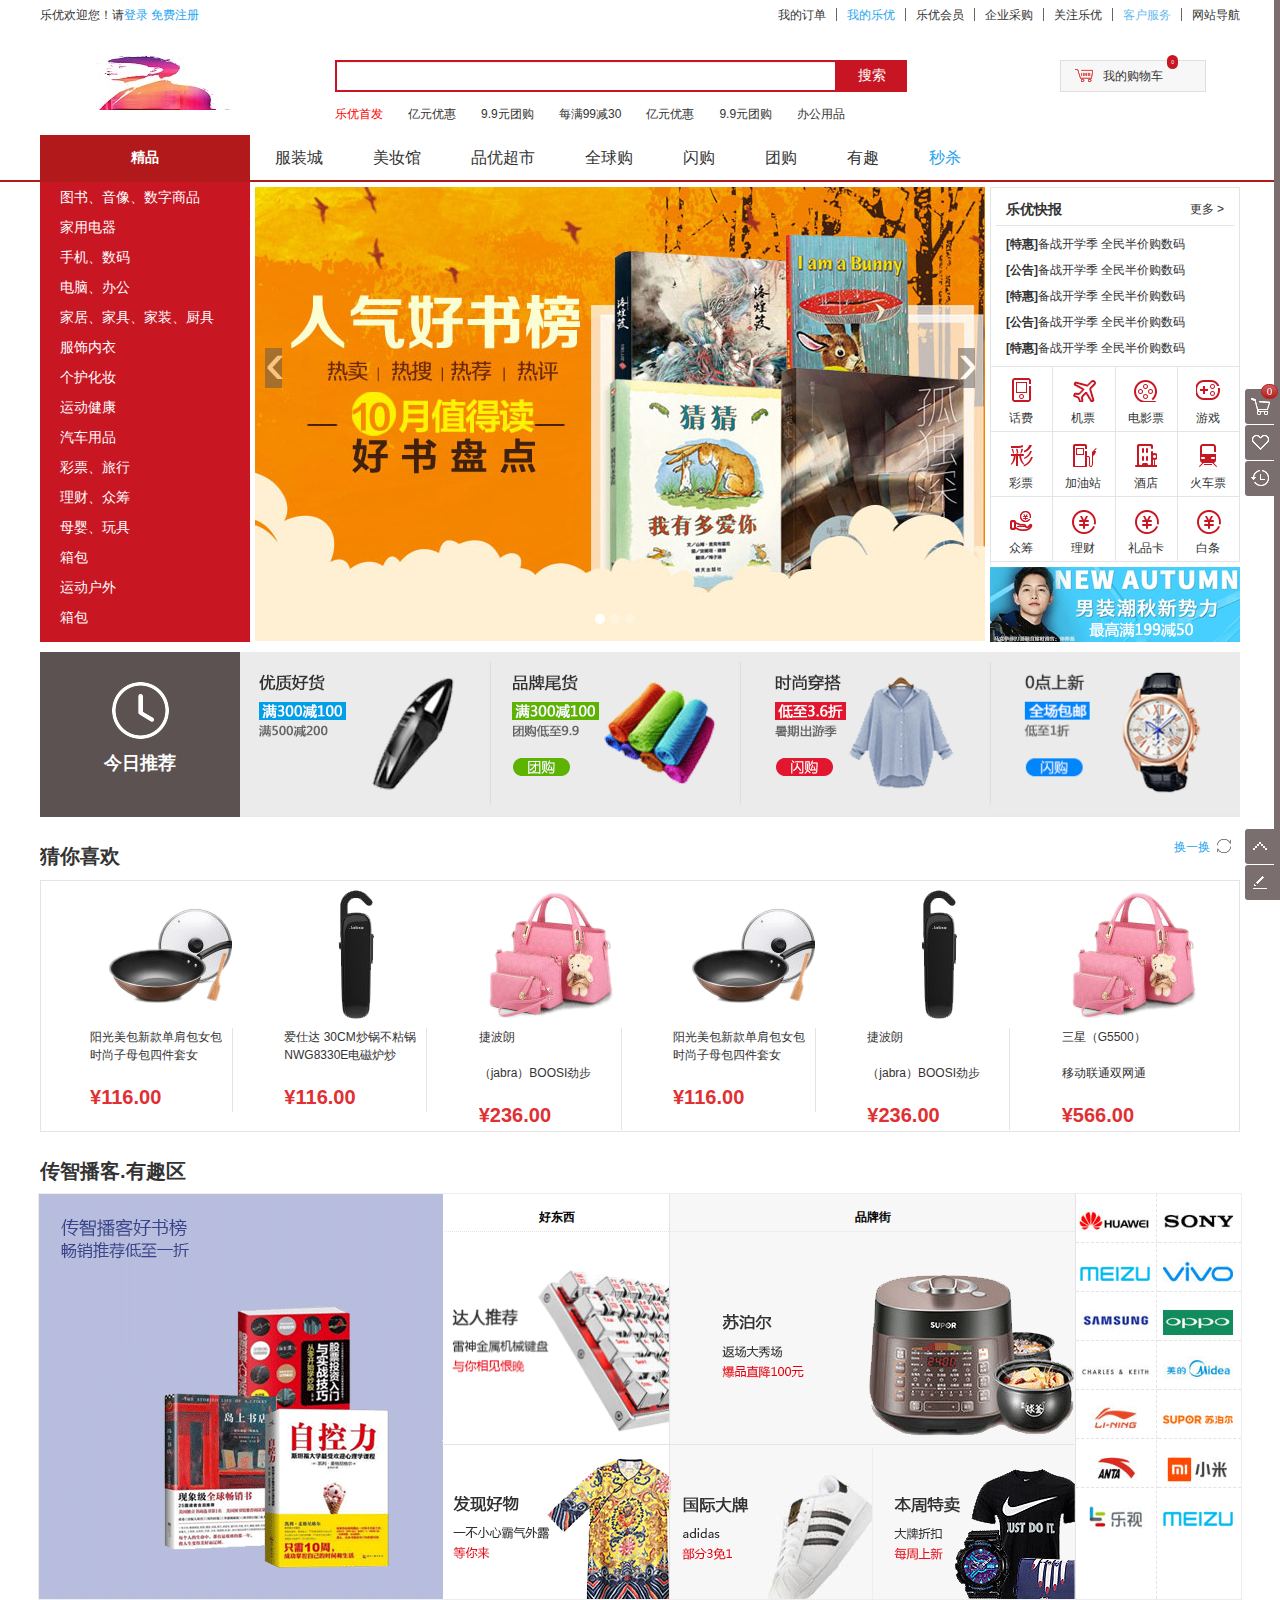
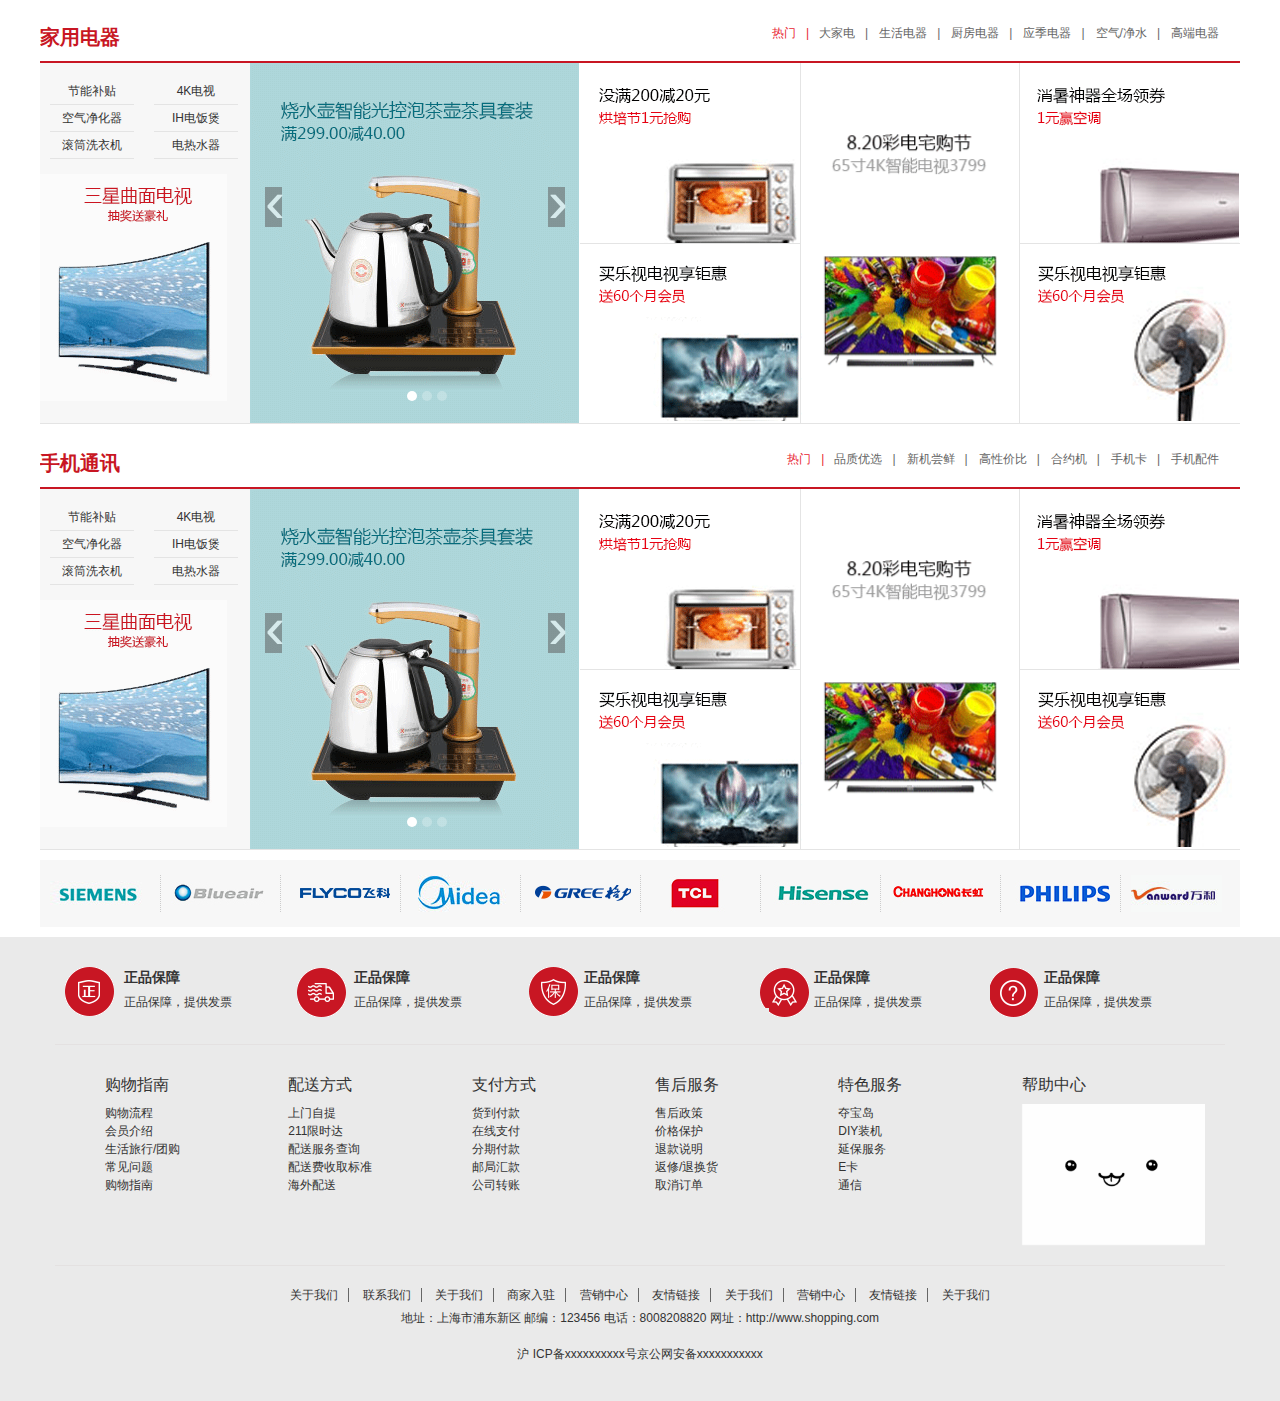
<file: index.html>
<!DOCTYPE html>
<html>

<head>
	<meta charset="utf-8" />
	<meta http-equiv="X-UA-Compatible" content="IE=EmulateIE7" />
	<title>商城--首页</title>
	 <link rel="icon" href="assets/img/favicon.ico">

    <link rel="stylesheet" type="text/css" href="css/webbase.css" />
    <link rel="stylesheet" type="text/css" href="css/pages-JD-index.css" />
    <link rel="stylesheet" type="text/css" href="css/widget-jquery.autocomplete.css" />
    <link rel="stylesheet" type="text/css" href="css/widget-cartPanelView.css" />

</head>

<body>
	
	<!-- 头部栏位 -->
	<div id="nav-bottom">
		<ly-top/>
	</div>
	<!--页面顶部，由js动态加载-->
	<script src="./js/vue/vue.js"></script>
	<script src="./js/axios.min.js"></script>
	<script src="./js/common.js"></script>
	<script type="text/javascript">
        var indexVm = new Vue({
            el:"#nav-bottom",
            components:{
                lyTop:() => import('./js/pages/top.js')
			}
        });
	</script>


	<!--列表-->
	<div class="sort">
		<div class="py-container">
			<div class="yui3-g SortList ">
				<div class="yui3-u Left all-sort-list">
					<div class="all-sort-list2">
						<div class="item bo">
							<h3><a href="">图书、音像、数字商品</a></h3>
							<div class="item-list clearfix">
								<div class="subitem">
									<dl class="fore1">
										<dt><a href="">电子书</a></dt>
										<dd><a href="">免费</a><a href="">小说</a></em><a href="">励志与成功</a><em><a href="">婚恋/两性</a></em><em><a href="">文学</a></em><em><a href="">经管</a></em><em><a href="">畅读VIP</a></em></dd>
									</dl>
									<dl class="fore2">
										<dt><a href="">数字音乐</a></dt>
										<dd><em><a href="">通俗流行</a></em><em><a href="">古典音乐</a></em><em><a href="">摇滚说唱</a></em><em><a href="">爵士蓝调</a></em><em><a href="">乡村民谣</a></em><em><a href="">有声读物</a></em></dd>
									</dl>
									<dl class="fore3">
										<dt><a href="">音像</a></dt>
										<dd><em><a href="">音乐</a></em><em><a href="">影视</a></em><em><a href="">教育音像</a></em><em><a href="">游戏</a></em></dd>
									</dl>
									<dl class="fore4">
										<dt>文艺</dt>
										<dd><em><a href="">小说</a></em><em><a href="">文学</a></em><em><a href="">青春文学</a></em><em><a href="">传记</a></em><em><a href="">艺术</a></em></dd>
									</dl>
									<dl class="fore5">
										<dt>人文社科</dt>
										<dd><em><a href="">历史</a></em><em><a href="">心理学</a></em><em><a href="">政治/军事</a></em><em><a href="">国学/古籍</a></em><em><a href="">哲学/宗教</a></em><em><a href="">社会科学</a></em></dd>
									</dl>
									<dl class="fore6">
										<dt>经管励志</dt>
										<dd><em><a href="">经济</a></em><em><a href="">金融与投资</a></em><em><a href="">管理</a></em><em><a href="">励志与成功</a></em></dd>
									</dl>
									<dl class="fore7">
										<dt>生活</dt>
										<dd><em><a href="">家庭与育儿</a></em><em><a href="">旅游/地图</a></em><em><a href="">烹饪/美食</a></em><em><a href="">时尚/美妆</a></em><em><a href="">家居</a></em><em><a href="">婚恋与两性</a></em><em><a href="">娱乐/休闲</a></em><em><a href="">健身与保健</a></em><em><a href="">动漫/幽默</a></em><em><a href="">体育/运动</a></em></dd>
									</dl>
								</div>
							</div>
						</div>
						<div class="item">
							<h3><a href="">家用电器</a></h3>
							<div class="item-list clearfix">
								<div class="subitem">
									<dl class="fore1">
										<dt><a href="">电子书1</a></dt>
										<dd><em><a href="">免费</a></em><em><a href="">小说</a></em><em><a href="">励志与成功</a></em><em><a href="">婚恋/两性</a></em><em><a href="">文学</a></em><em><a href="">经管</a></em><em><a href="">畅读VIP</a></em></dd>
									</dl>
									<dl class="fore2">
										<dt><a href="">数字音乐</a></dt>
										<dd><em><a href="">通俗流行</a></em><em><a href="">古典音乐</a></em><em><a href="">摇滚说唱</a></em><em><a href="">爵士蓝调</a></em><em><a href="">乡村民谣</a></em><em><a href="">有声读物</a></em></dd>
									</dl>
									<dl class="fore3">
										<dt><a href="">音像</a></dt>
										<dd><em><a href="">音乐</a></em><em><a href="">影视</a></em><em><a href="">教育音像</a></em><em><a href="">游戏</a></em></dd>
									</dl>
									<dl class="fore4">
										<dt>文艺</dt>
										<dd><em><a href="">小说</a></em><em><a href="">文学</a></em><em><a href="">青春文学</a></em><em><a href="">传记</a></em><em><a href="">艺术</a></em></dd>
									</dl>
									<dl class="fore5">
										<dt>人文社科</dt>
										<dd><em><a href="">历史</a></em><em><a href="">心理学</a></em><em><a href="">政治/军事</a></em><em><a href="">国学/古籍</a></em><em><a href="">哲学/宗教</a></em><em><a href="">社会科学</a></em></dd>
									</dl>
									<dl class="fore6">
										<dt>经管励志</dt>
										<dd><em><a href="">经济</a></em><em><a href="">金融与投资</a></em><em><a href="">管理</a></em><em><a href="">励志与成功</a></em></dd>
									</dl>
									<dl class="fore7">
										<dt>生活</dt>
										<dd><em><a href="">家庭与育儿</a></em><em><a href="">旅游/地图</a></em><em><a href="">烹饪/美食</a></em><em><a href="">时尚/美妆</a></em><em><a href="">家居</a></em><em><a href="">婚恋与两性</a></em><em><a href="">娱乐/休闲</a></em><em><a href="">健身与保健</a></em><em><a href="">动漫/幽默</a></em><em><a href="">体育/运动</a></em></dd>
									</dl>
									<dl class="fore8">
										<dt>科技</dt>
										<dd><em><a href="">科普</a></em><em><a href="">IT</a></em><em><a href="">建筑</a></em><em><a href="">医学</a></em><em><a href="">工业技术</a></em><em><a href="">电子/通信</a></em><em><a href="">农林</a></em><em><a href="">科学与自然</a></em></dd>
									</dl>
									<dl class="fore9">
										<dt>少儿</dt>
										<dd><em><a href="">少儿</a></em><em><a href="">0-2岁</a></em><em><a href="">3-6岁</a></em><em><a href="">7-10岁</a></em><em><a href="">11-14岁</a></em></dd>
									</dl>
								</div>
							</div>
						</div>
						<div class="item">
							<h3><a href="">手机、数码</a></h3>
							<div class="item-list clearfix">
								<div class="subitem">
									<dl class="fore1">
										<dt><a href="">电子书2</a></dt>
										<dd><em><a href="">免费</a></em><em><a href="">小说</a></em><em><a href="">励志与成功</a></em><em><a href="">婚恋/两性</a></em><em><a href="">文学</a></em><em><a href="">经管</a></em><em><a href="">畅读VIP</a></em></dd>
									</dl>
									<dl class="fore2">
										<dt><a href="">数字音乐</a></dt>
										<dd><em><a href="">通俗流行</a></em><em><a href="">古典音乐</a></em><em><a href="">摇滚说唱</a></em><em><a href="">爵士蓝调</a></em><em><a href="">乡村民谣</a></em><em><a href="">有声读物</a></em></dd>
									</dl>
									<dl class="fore3">
										<dt><a href="">音像</a></dt>
										<dd><em><a href="">音乐</a></em><em><a href="">影视</a></em><em><a href="">教育音像</a></em><em><a href="">游戏</a></em></dd>
									</dl>
									<dl class="fore4">
										<dt>文艺</dt>
										<dd><em><a href="">小说</a></em><em><a href="">文学</a></em><em><a href="">青春文学</a></em><em><a href="">传记</a></em><em><a href="">艺术</a></em></dd>
									</dl>
									<dl class="fore5">
										<dt>人文社科</dt>
										<dd><em><a href="">历史</a></em><em><a href="">心理学</a></em><em><a href="">政治/军事</a></em><em><a href="">国学/古籍</a></em><em><a href="">哲学/宗教</a></em><em><a href="">社会科学</a></em></dd>
									</dl>
								</div>
							</div>
						</div>
						<div class="item">
							<h3><a href="">电脑、办公</a></h3>
							<div class="item-list clearfix">
								<div class="subitem">
									<dl class="fore1">
										<dt><a href="">电子书3</a></dt>
										<dd><em><a href="">免费</a></em><em><a href="">小说</a></em><em><a href="">励志与成功</a></em><em><a href="">婚恋/两性</a></em><em><a href="">文学</a></em><em><a href="">经管</a></em><em><a href="">畅读VIP</a></em></dd>
									</dl>
									<dl class="fore2">
										<dt><a href="">数字音乐</a></dt>
										<dd><em><a href="">通俗流行</a></em><em><a href="">古典音乐</a></em><em><a href="">摇滚说唱</a></em><em><a href="">爵士蓝调</a></em><em><a href="">乡村民谣</a></em><em><a href="">有声读物</a></em></dd>
									</dl>
									<dl class="fore3">
										<dt><a href="">音像</a></dt>
										<dd><em><a href="">音乐</a></em><em><a href="">影视</a></em><em><a href="">教育音像</a></em><em><a href="">游戏</a></em></dd>
									</dl>
									<dl class="fore4">
										<dt>文艺</dt>
										<dd><em><a href="">小说</a></em><em><a href="">文学</a></em><em><a href="">青春文学</a></em><em><a href="">传记</a></em><em><a href="">艺术</a></em></dd>
									</dl>
									<dl class="fore5">
										<dt>人文社科</dt>
										<dd><em><a href="">历史</a></em><em><a href="">心理学</a></em><em><a href="">政治/军事</a></em><em><a href="">国学/古籍</a></em><em><a href="">哲学/宗教</a></em><em><a href="">社会科学</a></em></dd>
									</dl>
									<dl class="fore6">
										<dt>经管励志</dt>
										<dd><em><a href="">经济</a></em><em><a href="">金融与投资</a></em><em><a href="">管理</a></em><em><a href="">励志与成功</a></em></dd>
									</dl>
									<dl class="fore7">
										<dt>生活</dt>
										<dd><em><a href="">家庭与育儿</a></em><em><a href="">旅游/地图</a></em><em><a href="">烹饪/美食</a></em><em><a href="">时尚/美妆</a></em><em><a href="">家居</a></em><em><a href="">婚恋与两性</a></em><em><a href="">娱乐/休闲</a></em><em><a href="">健身与保健</a></em><em><a href="">动漫/幽默</a></em><em><a href="">体育/运动</a></em></dd>
									</dl>
									<dl class="fore8">
										<dt>科技</dt>
										<dd><em><a href="">科普</a></em><em><a href="">IT</a></em><em><a href="">建筑</a></em><em><a href="">医学</a></em><em><a href="">工业技术</a></em><em><a href="">电子/通信</a></em><em><a href="">农林</a></em><em><a href="">科学与自然</a></em></dd>
									</dl>
									<dl class="fore9">
										<dt>少儿</dt>
										<dd><em><a href="">少儿</a></em><em><a href="">0-2岁</a></em><em><a href="">3-6岁</a></em><em><a href="">7-10岁</a></em><em><a href="">11-14岁</a></em></dd>
									</dl>
									<dl class="fore10">
										<dt>教育</dt>
										<dd><em><a href="">教材教辅</a></em><em><a href="">考试</a></em><em><a href="">外语学习</a></em></dd>
									</dl>
									<dl class="fore11">
										<dt>其它</dt>
										<dd><em><a href="">英文原版书</a></em><em><a href="">港台图书</a></em><em><a href="">工具书</a></em><em><a href="">套装书</a></em><em><a href="">杂志/期刊</a></em></dd>
									</dl>
								</div>
							</div>
						</div>
						<div class="item">
							<h3><a href="">家居、家具、家装、厨具</a></h3>
							<div class="item-list clearfix">
								<div class="subitem">
									<dl class="fore1">
										<dt><a href="">电子书4</a></dt>
										<dd><em><a href="">免费</a></em><em><a href="">小说</a></em><em><a href="">励志与成功</a></em><em><a href="">婚恋/两性</a></em><em><a href="">文学</a></em><em><a href="">经管</a></em><em><a href="">畅读VIP</a></em></dd>
									</dl>
									<dl class="fore2">
										<dt><a href="">数字音乐</a></dt>
										<dd><em><a href="">通俗流行</a></em><em><a href="">古典音乐</a></em><em><a href="">摇滚说唱</a></em><em><a href="">爵士蓝调</a></em><em><a href="">乡村民谣</a></em><em><a href="">有声读物</a></em></dd>
									</dl>
									<dl class="fore3">
										<dt><a href="">音像</a></dt>
										<dd><em><a href="">音乐</a></em><em><a href="">影视</a></em><em><a href="">教育音像</a></em><em><a href="">游戏</a></em></dd>
									</dl>
									<dl class="fore4">
										<dt>文艺</dt>
										<dd><em><a href="">小说</a></em><em><a href="">文学</a></em><em><a href="">青春文学</a></em><em><a href="">传记</a></em><em><a href="">艺术</a></em></dd>
									</dl>
									<dl class="fore5">
										<dt>人文社科</dt>
										<dd><em><a href="">历史</a></em><em><a href="">心理学</a></em><em><a href="">政治/军事</a></em><em><a href="">国学/古籍</a></em><em><a href="">哲学/宗教</a></em><em><a href="">社会科学</a></em></dd>
									</dl>
									<dl class="fore6">
										<dt>经管励志</dt>
										<dd><em><a href="">经济</a></em><em><a href="">金融与投资</a></em><em><a href="">管理</a></em><em><a href="">励志与成功</a></em></dd>
									</dl>
									<dl class="fore7">
										<dt>生活</dt>
										<dd><em><a href="">家庭与育儿</a></em><em><a href="">旅游/地图</a></em><em><a href="">烹饪/美食</a></em><em><a href="">时尚/美妆</a></em><em><a href="">家居</a></em><em><a href="">婚恋与两性</a></em><em><a href="">娱乐/休闲</a></em><em><a href="">健身与保健</a></em><em><a href="">动漫/幽默</a></em><em><a href="">体育/运动</a></em></dd>
									</dl>
									<dl class="fore8">
										<dt>科技</dt>
										<dd><em><a href="">科普</a></em><em><a href="">IT</a></em><em><a href="">建筑</a></em><em><a href="">医学</a></em><em><a href="">工业技术</a></em><em><a href="">电子/通信</a></em><em><a href="">农林</a></em><em><a href="">科学与自然</a></em></dd>
									</dl>
									<dl class="fore9">
										<dt>少儿</dt>
										<dd><em><a href="">少儿</a></em><em><a href="">0-2岁</a></em><em><a href="">3-6岁</a></em><em><a href="">7-10岁</a></em><em><a href="">11-14岁</a></em></dd>
									</dl>
								</div>
							</div>
						</div>
						<div class="item">
							<h3><a href="">服饰内衣</a></h3>
							<div class="item-list clearfix">
								<div class="subitem">
									<dl class="fore1">
										<dt><a href="">电子书5</a></dt>
										<dd><em><a href="">免费</a></em><em><a href="">小说</a></em><em><a href="">励志与成功</a></em><em><a href="">婚恋/两性</a></em><em><a href="">文学</a></em><em><a href="">经管</a></em><em><a href="">畅读VIP</a></em></dd>
									</dl>
									<dl class="fore2">
										<dt><a href="">数字音乐</a></dt>
										<dd><em><a href="">通俗流行</a></em><em><a href="">古典音乐</a></em><em><a href="">摇滚说唱</a></em><em><a href="">爵士蓝调</a></em><em><a href="">乡村民谣</a></em><em><a href="">有声读物</a></em></dd>
									</dl>
									<dl class="fore3">
										<dt><a href="">音像</a></dt>
										<dd><em><a href="">音乐</a></em><em><a href="">影视</a></em><em><a href="">教育音像</a></em><em><a href="">游戏</a></em></dd>
									</dl>
									<dl class="fore4">
										<dt>文艺</dt>
										<dd><em><a href="">小说</a></em><em><a href="">文学</a></em><em><a href="">青春文学</a></em><em><a href="">传记</a></em><em><a href="">艺术</a></em></dd>
									</dl>
									<dl class="fore5">
										<dt>人文社科</dt>
										<dd><em><a href="">历史</a></em><em><a href="">心理学</a></em><em><a href="">政治/军事</a></em><em><a href="">国学/古籍</a></em><em><a href="">哲学/宗教</a></em><em><a href="">社会科学</a></em></dd>
									</dl>
									<dl class="fore6">
										<dt>经管励志</dt>
										<dd><em><a href="">经济</a></em><em><a href="">金融与投资</a></em><em><a href="">管理</a></em><em><a href="">励志与成功</a></em></dd>
									</dl>
									<dl class="fore7">
										<dt>生活</dt>
										<dd><em><a href="">家庭与育儿</a></em><em><a href="">旅游/地图</a></em><em><a href="">烹饪/美食</a></em><em><a href="">时尚/美妆</a></em><em><a href="">家居</a></em><em><a href="">婚恋与两性</a></em><em><a href="">娱乐/休闲</a></em><em><a href="">健身与保健</a></em><em><a href="">动漫/幽默</a></em><em><a href="">体育/运动</a></em></dd>
									</dl>
									<dl class="fore8">
										<dt>科技</dt>
										<dd><em><a href="">科普</a></em><em><a href="">IT</a></em><em><a href="">建筑</a></em><em><a href="">医学</a></em><em><a href="">工业技术</a></em><em><a href="">电子/通信</a></em><em><a href="">农林</a></em><em><a href="">科学与自然</a></em></dd>
									</dl>
								</div>
							</div>
						</div>
						<div class="item">
							<h3><a href="">个护化妆</a></h3>
							<div class="item-list clearfix">
								<div class="subitem">
									<dl class="fore1">
										<dt><a href="">电子书6</a></dt>
										<dd><em><a href="">免费</a></em><em><a href="">小说</a></em><em><a href="">励志与成功</a></em><em><a href="">婚恋/两性</a></em><em><a href="">文学</a></em><em><a href="">经管</a></em><em><a href="">畅读VIP</a></em></dd>
									</dl>
									<dl class="fore2">
										<dt><a href="">数字音乐</a></dt>
										<dd><em><a href="">通俗流行</a></em><em><a href="">古典音乐</a></em><em><a href="">摇滚说唱</a></em><em><a href="">爵士蓝调</a></em><em><a href="">乡村民谣</a></em><em><a href="">有声读物</a></em></dd>
									</dl>
									<dl class="fore3">
										<dt><a href="">音像</a></dt>
										<dd><em><a href="">音乐</a></em><em><a href="">影视</a></em><em><a href="">教育音像</a></em><em><a href="">游戏</a></em></dd>
									</dl>
									<dl class="fore4">
										<dt>文艺</dt>
										<dd><em><a href="">小说</a></em><em><a href="">文学</a></em><em><a href="">青春文学</a></em><em><a href="">传记</a></em><em><a href="">艺术</a></em></dd>
									</dl>
									<dl class="fore5">
										<dt>人文社科</dt>
										<dd><em><a href="">历史</a></em><em><a href="">心理学</a></em><em><a href="">政治/军事</a></em><em><a href="">国学/古籍</a></em><em><a href="">哲学/宗教</a></em><em><a href="">社会科学</a></em></dd>
									</dl>
									<dl class="fore6">
										<dt>经管励志</dt>
										<dd><em><a href="">经济</a></em><em><a href="">金融与投资</a></em><em><a href="">管理</a></em><em><a href="">励志与成功</a></em></dd>
									</dl>
									<dl class="fore7">
										<dt>生活</dt>
										<dd><em><a href="">家庭与育儿</a></em><em><a href="">旅游/地图</a></em><em><a href="">烹饪/美食</a></em><em><a href="">时尚/美妆</a></em><em><a href="">家居</a></em><em><a href="">婚恋与两性</a></em><em><a href="">娱乐/休闲</a></em><em><a href="">健身与保健</a></em><em><a href="">动漫/幽默</a></em><em><a href="">体育/运动</a></em></dd>
									</dl>
									<dl class="fore8">
										<dt>科技</dt>
										<dd><em><a href="">科普</a></em><em><a href="">IT</a></em><em><a href="">建筑</a></em><em><a href="">医学</a></em><em><a href="">工业技术</a></em><em><a href="">电子/通信</a></em><em><a href="">农林</a></em><em><a href="">科学与自然</a></em></dd>
									</dl>
									<dl class="fore9">
										<dt>少儿</dt>
										<dd><em><a href="">少儿</a></em><em><a href="">0-2岁</a></em><em><a href="">3-6岁</a></em><em><a href="">7-10岁</a></em><em><a href="">11-14岁</a></em></dd>
									</dl>
									<dl class="fore10">
										<dt>教育</dt>
										<dd><em><a href="">教材教辅</a></em><em><a href="">考试</a></em><em><a href="">外语学习</a></em></dd>
									</dl>
									<dl class="fore11">
										<dt>其它</dt>
										<dd><em><a href="">英文原版书</a></em><em><a href="">港台图书</a></em><em><a href="">工具书</a></em><em><a href="">套装书</a></em><em><a href="">杂志/期刊</a></em></dd>
									</dl>
								</div>
							</div>
						</div>
						<div class="item">
							<h3><a href="">运动健康</a></h3>
							<div class="item-list clearfix">
								<div class="subitem">
									<dl class="fore1">
										<dt><a href="">电子书7</a></dt>
										<dd><em><a href="">免费</a></em><em><a href="">小说</a></em><em><a href="">励志与成功</a></em><em><a href="">婚恋/两性</a></em><em><a href="">文学</a></em><em><a href="">经管</a></em><em><a href="">畅读VIP</a></em></dd>
									</dl>
									<dl class="fore2">
										<dt><a href="">数字音乐</a></dt>
										<dd><em><a href="">通俗流行</a></em><em><a href="">古典音乐</a></em><em><a href="">摇滚说唱</a></em><em><a href="">爵士蓝调</a></em><em><a href="">乡村民谣</a></em><em><a href="">有声读物</a></em></dd>
									</dl>
									<dl class="fore3">
										<dt><a href="">音像</a></dt>
										<dd><em><a href="">音乐</a></em><em><a href="">影视</a></em><em><a href="">教育音像</a></em><em><a href="">游戏</a></em></dd>
									</dl>
									<dl class="fore4">
										<dt>文艺</dt>
										<dd><em><a href="">小说</a></em><em><a href="">文学</a></em><em><a href="">青春文学</a></em><em><a href="">传记</a></em><em><a href="">艺术</a></em></dd>
									</dl>
								</div>
								<div class="cat-right">
									<dl class="categorys-brands" clstag="homepage|keycount|home2013|0601d">
										<dt>推荐品牌出版商</dt>
										<dd>
											<ul>
												<li>
													<a href="">中华书局</a>
												</li>
												<li>
													<a href="">人民邮电出版社</a>
												</li>
											</ul>
										</dd>
									</dl>
								</div>
							</div>
						</div>
						<div class="item">
							<h3><a href="">汽车用品</a></h3>
							<div class="item-list clearfix">
								<div class="subitem">
									<dl class="fore1">
										<dt><a href="">电子书8</a></dt>
										<dd><em><a href="">免费</a></em><em><a href="">小说</a></em><em><a href="">励志与成功</a></em><em><a href="">婚恋/两性</a></em><em><a href="">文学</a></em><em><a href="">经管</a></em><em><a href="">畅读VIP</a></em></dd>
									</dl>
									<dl class="fore2">
										<dt><a href="">数字音乐</a></dt>
										<dd><em><a href="">通俗流行</a></em><em><a href="">古典音乐</a></em><em><a href="">摇滚说唱</a></em><em><a href="">爵士蓝调</a></em><em><a href="">乡村民谣</a></em><em><a href="">有声读物</a></em></dd>
									</dl>
									<dl class="fore3">
										<dt><a href="">音像</a></dt>
										<dd><em><a href="">音乐</a></em><em><a href="">影视</a></em><em><a href="">教育音像</a></em><em><a href="">游戏</a></em></dd>
									</dl>
									<dl class="fore4">
										<dt>文艺</dt>
										<dd><em><a href="">小说</a></em><em><a href="">文学</a></em><em><a href="">青春文学</a></em><em><a href="">传记</a></em><em><a href="">艺术</a></em></dd>
									</dl>
									<dl class="fore5">
										<dt>人文社科</dt>
										<dd><em><a href="">历史</a></em><em><a href="">心理学</a></em><em><a href="">政治/军事</a></em><em><a href="">国学/古籍</a></em><em><a href="">哲学/宗教</a></em><em><a href="">社会科学</a></em></dd>
									</dl>
									<dl class="fore6">
										<dt>经管励志</dt>
										<dd><em><a href="">经济</a></em><em><a href="">金融与投资</a></em><em><a href="">管理</a></em><em><a href="">励志与成功</a></em></dd>
									</dl>
									<dl class="fore7">
										<dt>生活</dt>
										<dd><em><a href="">家庭与育儿</a></em><em><a href="">旅游/地图</a></em><em><a href="">烹饪/美食</a></em><em><a href="">时尚/美妆</a></em><em><a href="">家居</a></em><em><a href="">婚恋与两性</a></em><em><a href="">娱乐/休闲</a></em><em><a href="">健身与保健</a></em><em><a href="">动漫/幽默</a></em><em><a href="">体育/运动</a></em></dd>
									</dl>
									<dl class="fore8">
										<dt>科技</dt>
										<dd><em><a href="">科普</a></em><em><a href="">IT</a></em><em><a href="">建筑</a></em><em><a href="">医学</a></em><em><a href="">工业技术</a></em><em><a href="">电子/通信</a></em><em><a href="">农林</a></em><em><a href="">科学与自然</a></em></dd>
									</dl>
								</div>
							</div>
						</div>
						<div class="item">
							<h3><a href="">彩票、旅行</a></h3>
						</div>
						<div class="item">
							<h3><a href="">理财、众筹</a></h3>
						</div>
						<div class="item">
							<h3><a href="">母婴、玩具</a></h3>
						</div>
						<div class="item">
							<h3><a href="">箱包</a></h3>
						</div>
						<div class="item">
							<h3><a href="">运动户外</a></h3>
						</div>
						<div class="item">
							<h3><a href="">箱包</a></h3>
						</div>
					</div>
				</div>
				<div class="yui3-u Center banerArea">
					<!--banner轮播-->
					<div id="myCarousel" data-ride="carousel" data-interval="4000" class="sui-carousel slide">
					  <ol class="carousel-indicators">
					    <li data-target="#myCarousel" data-slide-to="0" class="active"></li>
					    <li data-target="#myCarousel" data-slide-to="1"></li>
					    <li data-target="#myCarousel" data-slide-to="2"></li>
					  </ol>
					  <div class="carousel-inner">
					    <div class="active item">
					    <a href="/">
					    	<img src="img/banner1.jpg"  />
					      </a>
					    </div>
					    <div class="item">
						 <a href="/">
						<img src="img/banner2.jpg"  />
					     </a>
					    </div>
					    <div class="item">
						 <a href="/">
						<img src="img/banner3x.jpg"  />
						</a>
					     
					    </div>
					  </div><a href="#myCarousel" data-slide="prev" class="carousel-control left">‹</a><a href="#myCarousel" data-slide="next" class="carousel-control right">›</a>
					</div>
				</div>
				<div class="yui3-u Right">
					<div class="news">
						<h4><em class="fl">乐优快报</em><span class="fr tip">更多 ></span></h4>
						<div class="clearix"></div>
						<ul class="news-list unstyled">
							<li>
								<span class="bold">[特惠]</span>备战开学季 全民半价购数码
							</li>
							<li>
								<span class="bold">[公告]</span>备战开学季 全民半价购数码
							</li>
							<li>
								<span class="bold">[特惠]</span>备战开学季 全民半价购数码
							</li>
							<li>
								<span class="bold">[公告]</span>备战开学季 全民半价购数码
							</li>
							<li>
								<span class="bold">[特惠]</span>备战开学季 全民半价购数码
							</li>
						</ul>
					</div>
					<ul class="yui3-g Lifeservice">
						<li class="yui3-u-1-4 life-item tab-item">
							<i class="list-item list-item-1"></i>
							<span class="service-intro">话费</span>
						</li>
						<li class="yui3-u-1-4 life-item tab-item">
							<i class="list-item list-item-2"></i>
							<span class="service-intro">机票</span>
						</li>
						<li class="yui3-u-1-4 life-item tab-item">
							<i class="list-item list-item-3"></i>
							<span class="service-intro">电影票</span>
						</li>
						<li class="yui3-u-1-4 life-item tab-item">
							<i class="list-item list-item-4"></i>
							<span class="service-intro">游戏</span>
						</li>
						<li class="yui3-u-1-4 life-item notab-item">
							<i class="list-item list-item-5"></i>
							<span class="service-intro">彩票</span>
						</li>
						<li class="yui3-u-1-4 life-item notab-item">
							<i class="list-item list-item-6"></i>
							<span class="service-intro">加油站</span>
						</li>
						<li class="yui3-u-1-4 life-item notab-item">
							<i class="list-item list-item-7"></i>
							<span class="service-intro">酒店</span>
						</li>
						<li class="yui3-u-1-4 life-item notab-item">
							<i class="list-item list-item-8"></i>
							<span class="service-intro">火车票</span>
						</li>
						<li class="yui3-u-1-4 life-item  notab-item">
							<i class="list-item list-item-9"></i>
							<span class="service-intro">众筹</span>
						</li>
						<li class="yui3-u-1-4 life-item notab-item">
							<i class="list-item list-item-10"></i>
							<span class="service-intro">理财</span>
						</li>
						<li class="yui3-u-1-4 life-item notab-item">
							<i class="list-item list-item-11"></i>
							<span class="service-intro">礼品卡</span>
						</li>
						<li class="yui3-u-1-4 life-item notab-item">
							<i class="list-item list-item-12"></i>
							<span class="service-intro">白条</span>
						</li>
					</ul>
					<div class="life-item-content">
						<div class="life-detail">
							<i class="close">关闭</i>
							<p>话费充值</p>
							<form action="" class="sui-form form-horizontal">
								号码：<input type="text" id="inputphoneNumber" placeholder="输入你的号码" />
							</form>
							<button class="sui-btn btn-danger">快速充值</button>
						</div>
						<div class="life-detail">
							<i class="close">关闭</i> 机票
						</div>
						<div class="life-detail">
							<i class="close">关闭</i> 电影票
						</div>
						<div class="life-detail">
							<i class="close">关闭</i> 游戏
						</div>
					</div>
					<div class="ads">
						<img src="img/ad1.png" />
					</div>
				</div>
			</div>
		</div>
	</div>
	<!--推荐-->
	<div class="show">
		<div class="py-container">
			<ul class="yui3-g Recommend">
				<li class="yui3-u-1-6  clock">
					<div class="time">
						<img src="img/clock.png" />
						<h3>今日推荐</h3>
					</div>
				</li>
				<li class="yui3-u-5-24">
					<a href="list.html" target="_blank"><img src="img/today01.png" /></a>
				</li>
				<li class="yui3-u-5-24">
					<img src="img/today02.png" />
				</li>
				<li class="yui3-u-5-24">
					<img src="img/today03.png" />
				</li>
				<li class="yui3-u-5-24">
					<img src="img/today04.png" />
				</li>
			</ul>
		</div>
	</div>
	<!--喜欢-->
	<div class="like">
		<div class="py-container">
			<div class="title">
				<h3 class="fl">猜你喜欢</h3>
				<b class="border"></b>
				<a href="javascript:;" class="fr tip changeBnt" id="xxlChg"><i></i>换一换</a>
			</div>
			<div class="bd">
				<ul class="clearfix yui3-g Favourate picLB" id="picLBxxl">
					<li class="yui3-u-1-6">
						<dl class="picDl huozhe">
							<dd>
								<a href="" class="pic"><img src="img/like_02.png" alt="" /></a>
								<div class="like-text">
									<p>阳光美包新款单肩包女包时尚子母包四件套女</p>
									<h3>¥116.00</h3>
								</div>
							</dd>
							<dd>
								<a href="" class="pic"><img src="img/like_01.png" alt="" /></a>
								<div class="like-text">
									<p>爱仕达 30CM炒锅不粘锅NWG8330E电磁炉炒</p>
									<h3>¥116.00</h3>
								</div>
							</dd>
						</dl>
					</li>
					<li class="yui3-u-1-6">
						<dl class="picDl jilu">
							<dd>
								<a href="" class="pic"><img src="img/like_03.png" alt="" /></a>
								<div class="like-text">
									<p>爱仕达 30CM炒锅不粘锅NWG8330E电磁炉炒</p>
									<h3>¥116.00</h3>
								</div>
							</dd>
							<dd>
								<a href="" class="pic"><img src="img/like_02.png" alt="" /></a>
								<div class="like-text">
									<p>阳光美包新款单肩包女包时尚子母包四件套女</p>
									<h3>¥116.00</h3>
								</div>
							</dd>
						</dl>
					</li>
					<li class="yui3-u-1-6">
						<dl class="picDl tuhua">
							<dd>
								<a href="" class="pic"><img src="img/like_01.png" alt="" /></a>
								<div class="like-text">
									<p>捷波朗 </p>
									<p>（jabra）BOOSI劲步</p>
									<h3>¥236.00</h3>
								</div>
							</dd>
							<dd>
								<a href="" class="pic"><img nsrc="assets/img/like_02.png" alt="" /></a>
								<div class="like-text">
									<p>三星（G5500）</p>
									<p>移动联通双网通</p>
									<h3>¥566.00</h3>
								</div>
							</dd>
						</dl>
					</li>
					<li class="yui3-u-1-6">
						<dl class="picDl huozhe">
							<dd>
								<a href="" class="pic"><img src="img/like_02.png" alt="" /></a>
								<div class="like-text">
									<p>阳光美包新款单肩包女包时尚子母包四件套女</p>
									<h3>¥116.00</h3>
								</div>
							</dd>
							<dd>
								<a href="" class="pic"><img src="img/like_01.png" alt="" /></a>
								<div class="like-text">
									<p>爱仕达 30CM炒锅不粘锅NWG8330E电磁炉炒</p>
									<h3>¥116.00</h3>
								</div>
							</dd>
						</dl>
					</li>
					<li class="yui3-u-1-6">
						<dl class="picDl jilu">
							<dd>
								<a href="http://sc.chinaz.com/" class="pic"><img src="img/like_03.png" alt="" /></a>
								<div class="like-text">
									<p>捷波朗 </p>
									<p>（jabra）BOOSI劲步</p>
									<h3>¥236.00</h3>
								</div>
							</dd>
							<dd>
								<a href="http://sc.chinaz.com/" class="pic"><img src="img/like_02.png" alt="" /></a>
								<div class="like-text">
									<p>欧普</p>
									<p>JYLZ08面板灯平板灯铝</p>
									<h3>¥456.00</h3>
								</div>
							</dd>
						</dl>
					</li>
					<li class="yui3-u-1-6">
						<dl class="picDl tuhua">
							<dd>
								<a href="http://sc.chinaz.com/" class="pic"><img src="img/like_01.png" alt="" /></a>
								<div class="like-text">
									<p>三星（G5500）</p>
									<p>移动联通双网通</p>
									<h3>¥566.00</h3>
								</div>
							</dd>
							<dd>
								<a href="http://sc.chinaz.com/" class="pic"><img nsrc="assets/img/like_02.png" alt="" /></a>
								<div class="like-text">
									<p>韩国所望紧致湿润精华露400ml</p>
									<h3>¥896.00</h3>
								</div>
							</dd>
						</dl>
					</li>
				</ul>
			</div>
		</div>
	</div>
	<!--有趣-->
	<div class="fun">
		<div class="py-container">
			<div class="title">
				<h3 class="fl">传智播客.有趣区</h3>
			</div>
			<div class="clearfix yui3-g Interest">
				<span class="x-line"></span>
				<div class="yui3-u row-405 Interest-conver">
					<img src="img/interest01.png" />
				</div>
				<div class="yui3-u row-225 Interest-conver-split">
					<h5>好东西</h5>
					<img src="img/interest02.png" />
					<img src="img/interest03.png" />
				</div>
				<div class="yui3-u row-405 Interest-conver-split blockgary">
					<h5>品牌街</h5>
					<div class="split-bt">
						<img src="img/interest04.png" />
					</div>
					<div class="x-img fl">
						<img src="img/interest05.png" />
					</div>
					<div class="x-img fr">
						<img src="img/interest06.png" />
					</div>
				</div>
				<div class="yui3-u row-165 brandArea">
					<span class="brand-yline"></span>
					<ul class="yui3-g brand-list">
						<li class="yui3-u-1-2 brand-pit"><img src="img/brand01.png" /></li>
						<li class="yui3-u-1-2 brand-pit"><img src="img/brand02.png" /></li>
						<li class="yui3-u-1-2 brand-pit"><img src="img/brand03.png" /></li>
						<li class="yui3-u-1-2 brand-pit"><img src="img/brand04.png" /></li>
						<li class="yui3-u-1-2 brand-pit"><img src="img/brand05.png" /></li>
						<li class="yui3-u-1-2 brand-pit"><img src="img/brand06.png" /></li>
						<li class="yui3-u-1-2 brand-pit"><img src="img/brand07.png" /></li>
						<li class="yui3-u-1-2 brand-pit"><img src="img/brand08.png" /></li>
						<li class="yui3-u-1-2 brand-pit"><img src="img/brand09.png" /></li>
						<li class="yui3-u-1-2 brand-pit"><img src="img/brand10.png" /></li>
						<li class="yui3-u-1-2 brand-pit"><img src="img/brand11.png" /></li>
						<li class="yui3-u-1-2 brand-pit"><img src="img/brand12.png" /></li>
						<li class="yui3-u-1-2 brand-pit"><img src="img/brand13.png" /></li>
						<li class="yui3-u-1-2 brand-pit"><img src="img/brand03.png" /></li>
					</ul>
				</div>
			</div>
		</div>
	</div>
	<!--楼层-->
	<div id="floor-1" class="floor">
		<div class="py-container">
			<div class="title floors">
				<h3 class="fl">家用电器</h3>
				<div class="fr">
					<ul class="sui-nav nav-tabs">
						<li class="active">
							<a href="#tab1" data-toggle="tab">热门</a>
						</li>
						<li>
							<a href="#tab2" data-toggle="tab">大家电</a>
						</li>
						<li>
							<a href="#tab3" data-toggle="tab">生活电器</a>
						</li>
						<li>
							<a href="#tab4" data-toggle="tab">厨房电器</a>
						</li>
						<li>
							<a href="#tab5" data-toggle="tab">应季电器</a>
						</li>
						<li>
							<a href="#tab6" data-toggle="tab">空气/净水</a>
						</li>
						<li>
							<a href="#tab7" data-toggle="tab">高端电器</a>
						</li>
					</ul>
				</div>
			</div>
			<div class="clearfix  tab-content floor-content">
				<div id="tab1" class="tab-pane active">
					<div class="yui3-g Floor-1">
						<div class="yui3-u Left blockgary">
							<ul class="jd-list">
								<li>节能补贴</li>
								<li>4K电视</li>
								<li>空气净化器</li>
								<li>IH电饭煲</li>
								<li>滚筒洗衣机</li>
								<li>电热水器</li>
							</ul>
							<img src="img/floor-1-1.png" />
						</div>
						<div class="yui3-u row-330 floorBanner">
							<div id="floorCarousel" data-ride="carousel" data-interval="4000" class="sui-carousel slide">
								<ol class="carousel-indicators">
									<li data-target="#floorCarousel" data-slide-to="0" class="active"></li>
									<li data-target="#floorCarousel" data-slide-to="1"></li>
									<li data-target="#floorCarousel" data-slide-to="2"></li>
								</ol>
								<div class="carousel-inner">
									<div class="active item">
										<img src="img/floor-1-b01.png">
									</div>
									<div class="item">
										<img src="img/floor-1-b02.png">
									</div>
									<div class="item">
										<img src="img/floor-1-b03.png">
									</div>
								</div>
								<a href="#floorCarousel" data-slide="prev" class="carousel-control left">‹</a>
								<a href="#floorCarousel" data-slide="next" class="carousel-control right">›</a>
							</div>
						</div>
						<div class="yui3-u row-220 split">
							<span class="floor-x-line"></span>
							<div class="floor-conver-pit">
								<img src="img/floor-1-2.png" />
							</div>
							<div class="floor-conver-pit">
								<img src="img/floor-1-3.png" />
							</div>
						</div>
						<div class="yui3-u row-218 split">
							<img src="img/floor-1-4.png" />
						</div>
						<div class="yui3-u row-220 split">
							<span class="floor-x-line"></span>
							<div class="floor-conver-pit">
								<img src="img/floor-1-5.png" />
							</div>
							<div class="floor-conver-pit">
								<img src="img/floor-1-6.png" />
							</div>
						</div>
					</div>
				</div>
				<div id="tab2" class="tab-pane">
					<p>第二个</p>
				</div>
				<div id="tab3" class="tab-pane">
					<p>第三个</p>
				</div>
				<div id="tab4" class="tab-pane">
					<p>第4个</p>
				</div>
				<div id="tab5" class="tab-pane">
					<p>第5个</p>
				</div>
				<div id="tab6" class="tab-pane">
					<p>第6个</p>
				</div>
				<div id="tab7" class="tab-pane">
					<p>第7个</p>
				</div>
			</div>
		</div>
	</div>
	<div id="floor-2" class="floor">
		<div class="py-container">
			<div class="title floors">
				<h3 class="fl">手机通讯</h3>
				<div class="fr">
					<ul class="sui-nav nav-tabs">
						<li class="active">
							<a href="#tab8" data-toggle="tab">热门</a>
						</li>
						<li>
							<a href="#tab9" data-toggle="tab">品质优选</a>
						</li>
						<li>
							<a href="#tab10" data-toggle="tab">新机尝鲜</a>
						</li>
						<li>
							<a href="#tab11" data-toggle="tab">高性价比</a>
						</li>
						<li>
							<a href="#tab12" data-toggle="tab">合约机</a>
						</li>
						<li>
							<a href="#tab13" data-toggle="tab">手机卡</a>
						</li>
						<li>
							<a href="#tab14" data-toggle="tab">手机配件</a>
						</li>
					</ul>
				</div>
			</div>
			<div class="clearfix  tab-content floor-content">
				<div id="tab8" class="tab-pane active">
					<div class="yui3-g Floor-1">
						<div class="yui3-u Left blockgary">
							<ul class="jd-list">
								<li>节能补贴</li>
								<li>4K电视</li>
								<li>空气净化器</li>
								<li>IH电饭煲</li>
								<li>滚筒洗衣机</li>
								<li>电热水器</li>
							</ul>
							<img src="img/floor-1-1.png" />
						</div>
						<div class="yui3-u row-330 floorBanner">
							<div id="floorCarousell" data-ride="carousel" data-interval="4000" class="sui-carousel slide">
								<ol class="carousel-indicators">
									<li data-target="#floorCarousell" data-slide-to="0" class="active"></li>
									<li data-target="#floorCarousell" data-slide-to="1"></li>
									<li data-target="#floorCarousell" data-slide-to="2"></li>
								</ol>
								<div class="carousel-inner">
									<div class="active item">
										<img src="img/floor-1-b01.png">
									</div>
									<div class="item">
										<img src="img/floor-1-b02.png">
									</div>
									<div class="item">
										<img src="img/floor-1-b03.png">
									</div>
								</div>
								<a href="#floorCarousell" data-slide="prev" class="carousel-control left">‹</a>
								<a href="#floorCarousell" data-slide="next" class="carousel-control right">›</a>
							</div>
						</div>
						<div class="yui3-u row-220 split">
							<span class="floor-x-line"></span>
							<div class="floor-conver-pit">
								<img src="img/floor-1-2.png" />
							</div>
							<div class="floor-conver-pit">
								<img src="img/floor-1-3.png" />
							</div>
						</div>
						<div class="yui3-u row-218 split">
							<img src="img/floor-1-4.png" />
						</div>
						<div class="yui3-u row-220 split">
							<span class="floor-x-line"></span>
							<div class="floor-conver-pit">
								<img src="img/floor-1-5.png" />
							</div>
							<div class="floor-conver-pit">
								<img src="img/floor-1-6.png" />
							</div>
						</div>
					</div>
				</div>
				<div id="tab2" class="tab-pane">
					<p>第二个</p>
				</div>
				<div id="tab9" class="tab-pane">
					<p>第三个</p>
				</div>
				<div id="tab10" class="tab-pane">
					<p>第4个</p>
				</div>
				<div id="tab11" class="tab-pane">
					<p>第5个</p>
				</div>
				<div id="tab12" class="tab-pane">
					<p>第6个</p>
				</div>
				<div id="tab13" class="tab-pane">
					<p>第7个</p>
				</div>
				<div id="tab14" class="tab-pane">
					<p>第8个</p>
				</div>
			</div>
		</div>
	</div>
	<!--商标-->
	<div class="brand">
		<div class="py-container">
			<ul class="Brand-list blockgary">
				<li class="Brand-item">
					<img src="img/brand_21.png" />
				</li>
				<li class="Brand-item"><img src="img/brand_03.png" /></li>
				<li class="Brand-item"><img src="img/brand_05.png" /></li>
				<li class="Brand-item"><img src="img/brand_07.png" /></li>
				<li class="Brand-item"><img src="img/brand_09.png" /></li>
				<li class="Brand-item"><img src="img/brand_11.png" /></li>
				<li class="Brand-item"><img src="img/brand_13.png" /></li>
				<li class="Brand-item"><img src="img/brand_15.png" /></li>
				<li class="Brand-item"><img src="img/brand_17.png" /></li>
				<li class="Brand-item"><img src="img/brand_19.png" /></li>
			</ul>
		</div>
	</div>
	
	<!-- 底部栏位 -->
	<!--页面底部，由js动态加载-->
	<script type="text/javascript" src="plugins/jquery/jquery.min.js"></script>
	<div class="clearfix footer"></div>
	<script type="text/javascript">$(".footer").load("foot.html");</script>
	<!--页面底部END-->

	<!-- 楼层位置 -->
	<div id="floor-index" class="floor-index">
		<ul>
			<li>
				<a class="num" href="javascript:;" style="display: none;">1F</a>
				<a class="word" href="javascript;;" style="display: block;">家用电器</a>
			</li>
			<li>
				<a class="num" href="javascript:;" style="display: none;">2F</a>
				<a class="word" href="javascript;;" style="display: block;">手机通讯</a>
			</li>
			<li>
				<a class="num" href="javascript:;" style="display: none;">3F</a>
				<a class="word" href="javascript;;" style="display: block;">电脑办公</a>
			</li>
			<li>
				<a class="num" href="javascript:;" style="display: none;">4F</a>
				<a class="word" href="javascript;;" style="display: block;">家居家具</a>
			</li>
			<li>
				<a class="num" href="javascript:;" style="display: none;">5F</a>
				<a class="word" href="javascript;;" style="display: block;">运动户外</a>
			</li>
		</ul>
	</div>
	
	<!--侧栏面板开始,由js动态加载-->
	<div class="J-global-toolbar"></div>
    <script type="text/javascript">$(".J-global-toolbar").load("side.html");</script>
	
<!--购物车单元格 模板-->
<script type="text/template" id="tbar-cart-item-template">
	<div class="tbar-cart-item" >
		<div class="jtc-item-promo">
			<em class="promo-tag promo-mz">满赠<i class="arrow"></i></em>
			<div class="promo-text">已购满600元，您可领赠品</div>
		</div>
		<div class="jtc-item-goods">
			<span class="p-img"><a href="#" target="_blank"><img src="{2}" alt="{1}" height="50" width="50" /></a></span>
			<div class="p-name">
				<a href="#">{1}</a>
			</div>
			<div class="p-price"><strong>¥{3}</strong>×{4} </div>
			<a href="#none" class="p-del J-del">删除</a>
		</div>
	</div>
</script>
<!--侧栏面板结束-->
<script type="text/javascript" src="js/plugins/jquery/jquery.min.js"></script>
<script type="text/javascript">
$(function(){
	$("#service").hover(function(){
		$(".service").show();
	},function(){
		$(".service").hide();
	});
	$("#shopcar").hover(function(){
		$("#shopcarlist").show();
	},function(){
		$("#shopcarlist").hide();
	});

})
</script>
<script type="text/javascript" src="js/model/cartModel.js"></script>
<script type="text/javascript" src="js/czFunction.js"></script>
<script type="text/javascript" src="js/plugins/jquery.easing/jquery.easing.min.js"></script>
<script type="text/javascript" src="js/plugins/sui/sui.min.js"></script>
<script type="text/javascript" src="js/pages/index.js"></script>
<script type="text/javascript" src="js/widget/cartPanelView.js"></script>
<script type="text/javascript" src="js/widget/jquery.autocomplete.js"></script>
<script type="text/javascript" src="js/widget/nav.js"></script>
</body>


</html>
</file>
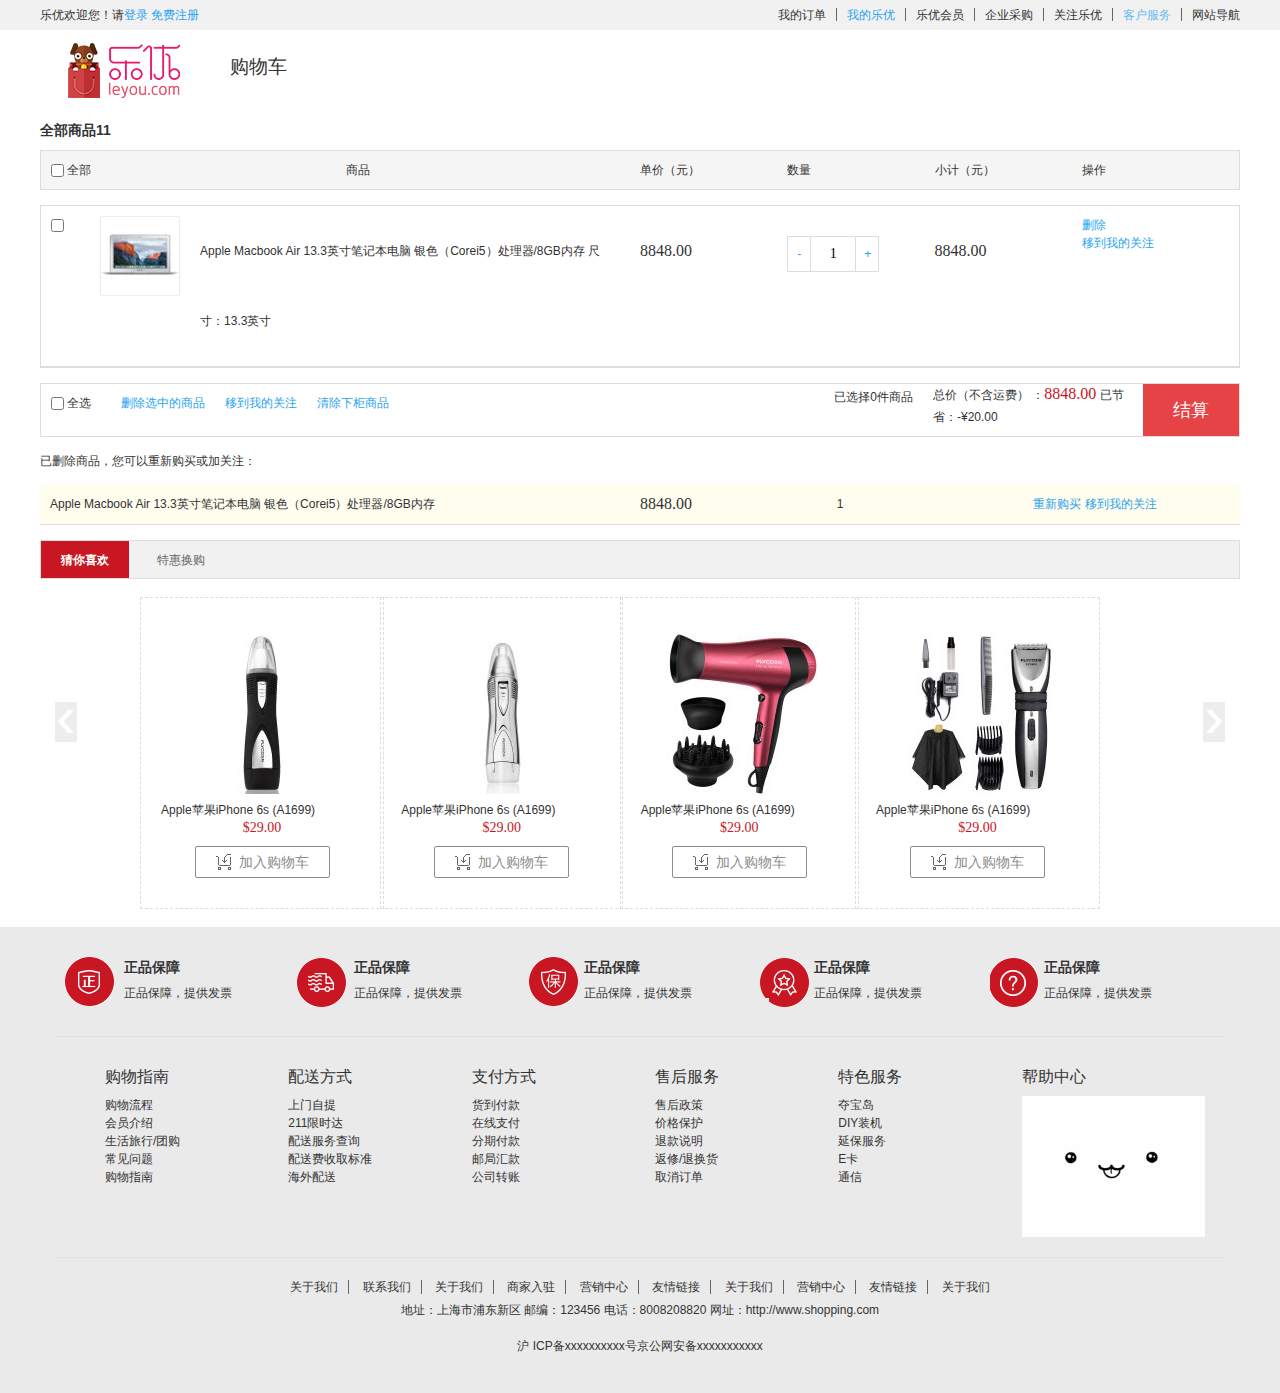
<file: cart.html>
<!DOCTYPE html>
<html>

<head>
    <meta charset="utf-8"/>
    <meta http-equiv="X-UA-Compatible" content="IE=9; IE=8; IE=7; IE=EDGE">
    <meta http-equiv="X-UA-Compatible" content="IE=EmulateIE7"/>
    <title>乐优商城--购物车页面</title>

    <link rel="stylesheet" type="text/css" href="css/webbase.css"/>
    <link rel="stylesheet" type="text/css" href="css/pages-cart.css"/>
</head>

<body>

<div id="cartApp">

    <div class="top">
        <shortcut/>
    </div>

    <div class="cart py-container">

        <!--logoArea-->
        <div class="logoArea">
            <div class="fl logo"><span class="title">购物车</span></div>
        </div>

        <!--All goods-->
        <div class="allgoods">
            <h4>全部商品<span>11</span></h4>
            <div class="cart-main">
                <div class="yui3-g cart-th">
                    <div class="yui3-u-1-4"><input type="checkbox"/> 全部</div>
                    <div class="yui3-u-1-4">商品</div>
                    <div class="yui3-u-1-8">单价（元）</div>
                    <div class="yui3-u-1-8">数量</div>
                    <div class="yui3-u-1-8">小计（元）</div>
                    <div class="yui3-u-1-8">操作</div>
                </div>
                <div class="cart-item-list">

                    <div class="cart-body">
                        <div class="cart-list">
                            <ul class="goods-list yui3-g">
                                <li class="yui3-u-1-24">
                                    <input type="checkbox" name="" value="" />
                                </li>
                                <li class="yui3-u-11-24">
                                    <div class="good-item">
                                        <div class="item-img"><img src="img/goods.png" width="80px" height="80px"/></div>
                                        <div class="item-msg">
												<span style="line-height:70px ">
													Apple Macbook Air 13.3英寸笔记本电脑 银色（Corei5）处理器/8GB内存
														尺寸：13.3英寸
												</span>
                                        </div>
                                    </div>
                                </li>

                                <li class="yui3-u-1-8"><span style="line-height:70px " class="price">8848.00</span></li>
                                <li class="yui3-u-1-8" style="padding-top: 20px">
                                    <a href="javascript:void(0)" class="increment mins">-</a>
                                    <input autocomplete="off" type="text" value="1" minnum="1" class="itxt" />
                                    <a href="javascript:void(0)" class="increment plus">+</a>
                                </li>
                                <li class="yui3-u-1-8"><span style="line-height:70px " class="sum">8848.00</span></li>
                                <li class="yui3-u-1-8">
                                    <a href="#none">删除</a><br />
                                    <a href="#none">移到我的关注</a>
                                </li>
                            </ul>
                        </div>
                    </div>
                </div>

            </div>
            <div class="cart-tool">
                <div class="select-all">
                    <input type="checkbox" name="" id="" value=""/>
                    <span>全选</span>
                </div>
                <div class="option">
                    <a href="#none">删除选中的商品</a>
                    <a href="#none">移到我的关注</a>
                    <a href="#none">清除下柜商品</a>
                </div>
                <div class="toolbar">
                    <div class="chosed">已选择<span>0</span>件商品</div>
                    <div class="sumprice">
                        <span><em>总价（不含运费） ：</em><i class="summoney">8848.00</i></span>
                        <span><em>已节省：</em><i>-¥20.00</i></span>
                    </div>
                    <div class="sumbtn">
                        <a class="sum-btn"  href="getOrderInfo.html"  target="_blank">结算</a>
                    </div>
                </div>
            </div>
            <div class="clearfix"></div>
            <div class="deled">
                <span>已删除商品，您可以重新购买或加关注：</span>
                <div class="cart-list del">
                    <ul class="goods-list yui3-g">
                        <li class="yui3-u-1-2">
                            <div class="good-item">
                                <div class="item-msg">Apple Macbook Air 13.3英寸笔记本电脑 银色（Corei5）处理器/8GB内存</div>
                            </div>
                        </li>
                        <li class="yui3-u-1-6"><span class="price">8848.00</span></li>
                        <li class="yui3-u-1-6">
                            <span class="number">1</span>
                        </li>
                        <li class="yui3-u-1-8">
                            <a href="#none">重新购买</a>
                            <a href="#none">移到我的关注</a>
                        </li>
                    </ul>
                </div>
            </div>
            <div class="liked">
                <ul class="sui-nav nav-tabs">
                    <li class="active">
                        <a href="#index" data-toggle="tab">猜你喜欢</a>
                    </li>
                    <li>
                        <a href="#profile" data-toggle="tab">特惠换购</a>
                    </li>
                </ul>
                <div class="clearfix"></div>
                <div class="tab-content">
                    <div id="index" class="tab-pane active">
                        <div id="myCarousel" data-ride="carousel" data-interval="4000" class="sui-carousel slide">
                            <div class="carousel-inner">
                                <div class="active item">
                                    <ul>
                                        <li>
                                            <img src="img/like1.png"/>
                                            <div class="intro">
                                                <i>Apple苹果iPhone 6s (A1699)</i>
                                            </div>
                                            <div class="money">
                                                <span>$29.00</span>
                                            </div>
                                            <div class="incar">
                                                <a href="#" class="sui-btn btn-bordered btn-xlarge btn-default"><i
                                                        class="car"></i><span class="cartxt">加入购物车</span></a>
                                            </div>
                                        </li>
                                        <li>
                                            <img src="img/like2.png"/>
                                            <div class="intro">
                                                <i>Apple苹果iPhone 6s (A1699)</i>
                                            </div>
                                            <div class="money">
                                                <span>$29.00</span>
                                            </div>
                                            <div class="incar">
                                                <a href="#" class="sui-btn btn-bordered btn-xlarge btn-default"><i
                                                        class="car"></i><span class="cartxt">加入购物车</span></a>
                                            </div>
                                        </li>
                                        <li>
                                            <img src="img/like3.png"/>
                                            <div class="intro">
                                                <i>Apple苹果iPhone 6s (A1699)</i>
                                            </div>
                                            <div class="money">
                                                <span>$29.00</span>
                                            </div>
                                            <div class="incar">
                                                <a href="#" class="sui-btn btn-bordered btn-xlarge btn-default"><i
                                                        class="car"></i><span class="cartxt">加入购物车</span></a>
                                            </div>
                                        </li>
                                        <li>
                                            <img src="img/like4.png"/>
                                            <div class="intro">
                                                <i>Apple苹果iPhone 6s (A1699)</i>
                                            </div>
                                            <div class="money">
                                                <span>$29.00</span>
                                            </div>
                                            <div class="incar">
                                                <a href="#" class="sui-btn btn-bordered btn-xlarge btn-default"><i
                                                        class="car"></i><span class="cartxt">加入购物车</span></a>
                                            </div>
                                        </li>
                                    </ul>
                                </div>
                                <div class="item">
                                    <ul>
                                        <li>
                                            <img src="img/like1.png"/>
                                            <div class="intro">
                                                <i>Apple苹果iPhone 6s (A1699)</i>
                                            </div>
                                            <div class="money">
                                                <span>$29.00</span>
                                            </div>
                                            <div class="incar">
                                                <a href="#" class="sui-btn btn-bordered btn-xlarge btn-default"><i
                                                        class="car"></i><span class="cartxt">加入购物车</span></a>
                                            </div>
                                        </li>
                                        <li>
                                            <img src="img/like2.png"/>
                                            <div class="intro">
                                                <i>Apple苹果iPhone 6s (A1699)</i>
                                            </div>
                                            <div class="money">
                                                <span>$29.00</span>
                                            </div>
                                            <div class="incar">
                                                <a href="#" class="sui-btn btn-bordered btn-xlarge btn-default"><i
                                                        class="car"></i><span class="cartxt">加入购物车</span></a>
                                            </div>
                                        </li>
                                        <li>
                                            <img src="img/like3.png"/>
                                            <div class="intro">
                                                <i>Apple苹果iPhone 6s (A1699)</i>
                                            </div>
                                            <div class="money">
                                                <span>$29.00</span>
                                            </div>
                                            <div class="incar">
                                                <a href="#" class="sui-btn btn-bordered btn-xlarge btn-default"><i
                                                        class="car"></i><span class="cartxt">加入购物车</span></a>
                                            </div>
                                        </li>
                                        <li>
                                            <img src="img/like4.png"/>
                                            <div class="intro">
                                                <i>Apple苹果iPhone 6s (A1699)</i>
                                            </div>
                                            <div class="money">
                                                <span>$29.00</span>
                                            </div>
                                            <div class="incar">
                                                <a href="#" class="sui-btn btn-bordered btn-xlarge btn-default"><i
                                                        class="car"></i><span class="cartxt">加入购物车</span></a>
                                            </div>
                                        </li>
                                    </ul>
                                </div>
                            </div>
                            <a href="#myCarousel" data-slide="prev" class="carousel-control left">‹</a>
                            <a href="#myCarousel" data-slide="next" class="carousel-control right">›</a>
                        </div>
                    </div>
                    <div id="profile" class="tab-pane">
                        <p>特惠选购</p>
                    </div>
                </div>
            </div>
        </div>
    </div>

</div>
<script src="./js/vue/vue.js"></script>
<script src="./js/axios.min.js"></script>
<script src="./js/common.js"></script>
<script type="text/javascript">
    var cartVm = new Vue({
        el: "#cartApp",
        data: {
        },
        components: {
            shortcut: () => import("/js/pages/shortcut.js")
        }
    })
</script>
<!-- 底部栏位 -->
<!--页面底部，由js动态加载-->
<script type="text/javascript" src="js/plugins/jquery/jquery.min.js"></script>
<div class="clearfix footer"></div>
<script type="text/javascript">$(".footer").load("foot.html");</script>
<!--页面底部END-->
<script type="text/javascript" src="js/plugins/jquery.easing/jquery.easing.min.js"></script>
<script type="text/javascript" src="js/plugins/sui/sui.min.js"></script>
<script type="text/javascript" src="js/widget/nav.js"></script>

</body>

</html>
</file>
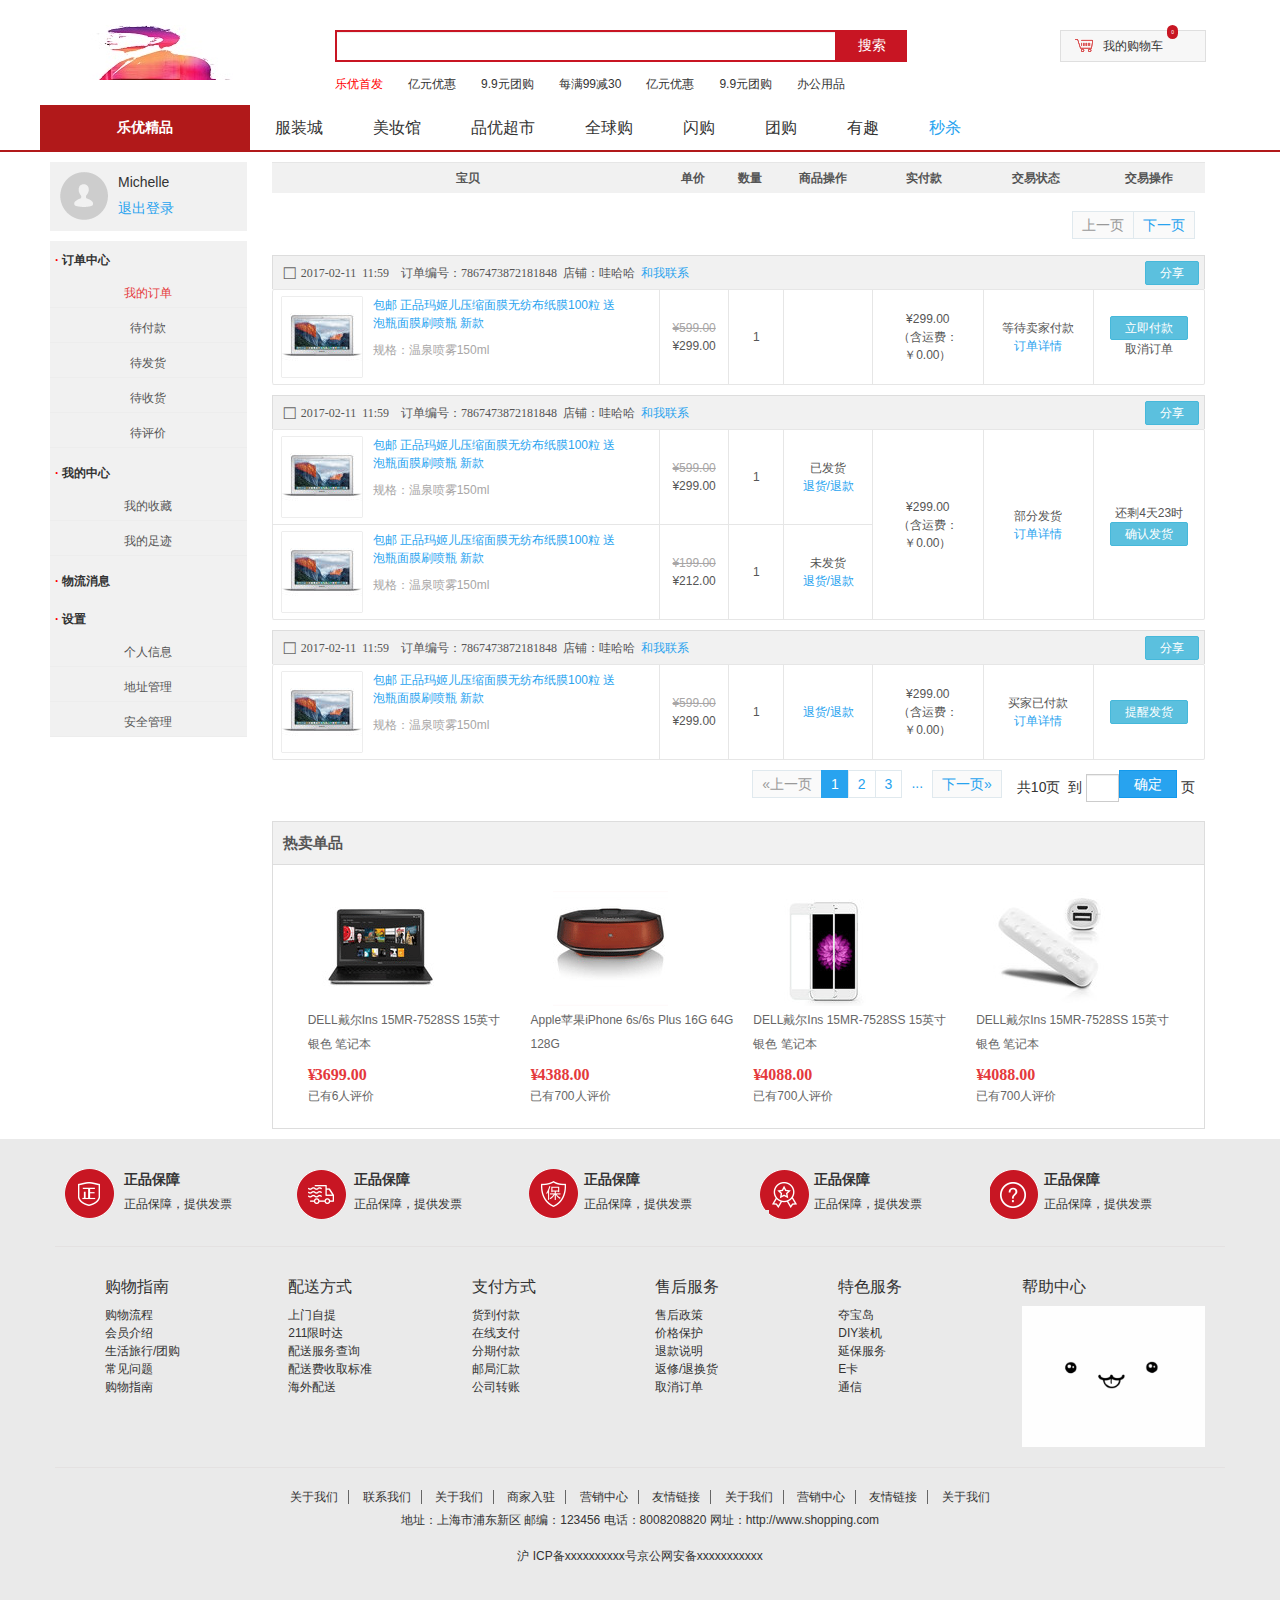
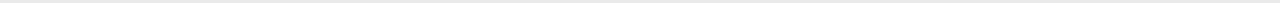
<file: home-index.html>
<!DOCTYPE html>
<html>

<head>
    <meta charset="UTF-8">
    <meta http-equiv="X-UA-Compatible" content="IE=9; IE=8; IE=7; IE=EDGE">
    <meta http-equiv="X-UA-Compatible" content="IE=EmulateIE7" />
    <title>乐优商城--我的订单</title>
     <link rel="icon" href="assets/img/favicon.ico">

    <link rel="stylesheet" type="text/css" href="css/webbase.css" />
    <link rel="stylesheet" type="text/css" href="css/pages-seckillOrder.css" />
</head>

<body>

	<!-- 头部栏位 -->
	<!--页面顶部，由js动态加载-->
	<script type="text/javascript" src="plugins/jquery/jquery.min.js"></script>
	<div id="nav-bottom"></div>
    <script type="text/javascript">$("#nav-bottom").load("top.html");</script>

<script type="text/javascript" src="js/plugins/jquery/jquery.min.js"></script>
<script type="text/javascript">
$(function(){
	$("#service").hover(function(){
		$(".service").show();
	},function(){
		$(".service").hide();
	});
	$("#shopcar").hover(function(){
		$("#shopcarlist").show();
	},function(){
		$("#shopcarlist").hide();
	});

})
</script>
<script type="text/javascript" src="js/plugins/jquery.easing/jquery.easing.min.js"></script>
<script type="text/javascript" src="js/plugins/sui/sui.min.js"></script>
<script type="text/javascript" src="js/plugins/jquery-placeholder/jquery.placeholder.min.js"></script>
<script type="text/javascript" src="js/widget/nav.js"></script>
</body>
    <!--header-->
    <div id="account">
        <div class="py-container">
            <div class="yui3-g home">
                <!--左侧列表-->
                <div class="yui3-u-1-6 list">

                    <div class="person-info">
                        <div class="person-photo"><img src="img/_/photo.png" alt=""></div>
                        <div class="person-account">
                            <span class="name">Michelle</span>
                            <span class="safe"><a href="#">退出登录 </a></span>
                        </div>
                        <div class="clearfix"></div>
                    </div>
                    <div class="list-items">
                        <dl>
							<dt><i>·</i> 订单中心</dt>
							<dd ><a href="home-index.html"  class="list-active" >我的订单</a></dd>
							<dd><a href="home-order-pay.html" >待付款</a></dd>
							<dd><a href="home-order-send.html"  >待发货</a></dd>
							<dd><a href="home-order-receive.html" >待收货</a></dd>
							<dd><a href="home-order-evaluate.html" >待评价</a></dd>
						</dl>
						<dl>
							<dt><i>·</i> 我的中心</dt>
							<dd><a href="home-person-collect.html">我的收藏</a></dd>
							<dd><a href="home-person-footmark.html">我的足迹</a></dd>
						</dl>
						<dl>
							<dt><i>·</i> 物流消息</dt>
						</dl>
						<dl>
							<dt><i>·</i> 设置</dt>
							<dd><a href="home-setting-info.html">个人信息</a></dd>
							<dd><a href="home-setting-address.html"  >地址管理</a></dd>
							<dd><a href="home-setting-safe.html" >安全管理</a></dd>
						</dl>
                    </div>
                </div>
                <!--右侧主内容-->
                <div class="yui3-u-5-6 order-pay">
                    <div class="body">
                        <div class="table-title">
                            <table class="sui-table  order-table">
                                <tr>
                                    <thead>
                                        <th width="35%">宝贝</th>
                                        <th width="5%">单价</th>
                                        <th width="5%">数量</th>
                                        <th width="8%">商品操作</th>
                                        <th width="10%">实付款</th>
                                        <th width="10%">交易状态</th>
                                        <th width="10%">交易操作</th>
                                    </thead>
                                </tr>
                            </table>
                        </div>
                        <div class="order-detail">
                            <div class="orders">
                                <div class="choose-order">
                                    <div class="sui-pagination pagination-large top-pages">
                                        <ul>
                                            <li class="prev disabled"><a href="#">上一页</a></li>

                                            <li class="next"><a href="#">下一页</a></li>
                                        </ul>
                                    </div>
                                </div>

								<!--order1-->
                                <div class="choose-title">
                                    <label data-toggle="checkbox" class="checkbox-pretty ">
                                           <input type="checkbox" checked="checked"><span>2017-02-11 11:59　订单编号：7867473872181848  店铺：哇哈哈 <a>和我联系</a></span>
                                     </label>
									  <a class="sui-btn btn-info share-btn">分享</a>
                                </div>
                                <table class="sui-table table-bordered order-datatable">
                                    <tbody>
                                        <tr>
                                            <td width="35%">
                                                <div class="typographic"><img src="img/goods.png" />
                                                    <a href="#" class="block-text">包邮 正品玛姬儿压缩面膜无纺布纸膜100粒 送泡瓶面膜刷喷瓶 新款</a>
                                                    <span class="guige">规格：温泉喷雾150ml</span>
                                                </div>
                                            </td>
                                            <td width="5%" class="center">
                                                <ul class="unstyled">
                                                    <li class="o-price">¥599.00</li>
                                                    <li>¥299.00</li>
                                                </ul>
                                            </td>
                                            <td width="5%" class="center">1</td>
                                            <td width="8%" class="center">
                                               
                                            </td>
                                            <td width="10%" class="center" >
                                                <ul class="unstyled">
                                                    <li>¥299.00</li>
                                                    <li>（含运费：￥0.00）</li>
                                                </ul>
                                            </td>
                                            <td width="10%" class="center">
                                                <ul class="unstyled">
                                                    <li>等待卖家付款</li>
                                                    <li><a href="home-orderDetail.html" class="btn">订单详情 </a></li>
                                                </ul>
                                            </td>
                                            <td width="10%" class="center">
                                                <ul class="unstyled">
													<li><a href="#" class="sui-btn btn-info">立即付款</a></li>
                                                    <li>取消订单</li>
                                                    
                                                </ul>
                                            </td>
                                        </tr>
                                        

                                    </tbody>
                                </table>
                                <!--order2-->
                                <div class="choose-title">
                                    <label data-toggle="checkbox" class="checkbox-pretty ">
                                           <input type="checkbox" checked="checked"><span>2017-02-11 11:59　订单编号：7867473872181848  店铺：哇哈哈 <a>和我联系</a></span>
                                     </label>
									  <a class="sui-btn btn-info share-btn">分享</a>
                                </div>
                                <table class="sui-table table-bordered order-datatable">
                                    <tbody>
                                        <tr>
                                            <td width="35%">
                                                <div class="typographic"><img src="img/goods.png" />
                                                    <a href="#" class="block-text">包邮 正品玛姬儿压缩面膜无纺布纸膜100粒 送泡瓶面膜刷喷瓶 新款</a>
                                                    <span class="guige">规格：温泉喷雾150ml</span>
                                                </div>
                                            </td>
                                            <td width="5%" class="center">
                                                <ul class="unstyled">
                                                    <li class="o-price">¥599.00</li>
                                                    <li>¥299.00</li>
                                                </ul>
                                            </td>
                                            <td width="5%" class="center">1</td>
                                            <td width="8%" class="center">
                                                <ul class="unstyled">
                                                    <li>已发货</li>
                                                    <li><a>退货/退款</a></li>
                                                </ul>
                                            </td>
                                            <td width="10%" class="center" rowspan="2">
                                                <ul class="unstyled">
                                                    <li>¥299.00</li>
                                                    <li>（含运费：￥0.00）</li>
                                                </ul>
                                            </td>
                                            <td width="10%" class="center" rowspan="2">
                                                <ul class="unstyled">
                                                    <li>部分发货</li>
                                                    <li><a href="home-orderDetail.html" class="btn">订单详情 </a></li>
                                                </ul>
                                            </td>
                                            <td width="10%" class="center" rowspan="2">
                                                <ul class="unstyled">
                                                    <li>还剩4天23时</li>
                                                    <li><a href="#" class="sui-btn btn-info">确认发货</a></li>
                                                </ul>
                                            </td>
                                        </tr>
                                        <tr>
                                            <td width="35%">
                                                <div class="typographic"><img src="img/goods.png" />
                                                    <a href="#" class="block-text">包邮 正品玛姬儿压缩面膜无纺布纸膜100粒 送泡瓶面膜刷喷瓶 新款</a>
                                                    <span class="guige">规格：温泉喷雾150ml</span>
                                                </div>
                                            </td>
                                            <td width="5%" class="center">
                                                <ul class="unstyled">
                                                    <li class="o-price">¥199.00</li>
                                                    <li>¥212.00</li>
                                                </ul>
                                            </td>
                                            <td width="5%" class="center">1</td>
                                            <td width="8%" class="center">
                                                <ul class="unstyled">
                                                    <li>未发货</li>
                                                    <li><a>退货/退款</a></li>
                                                </ul>
                                            </td>


                                        </tr>

                                    </tbody>
                                </table>

                                <!--order3-->
                                <div class="choose-title">
                                    <label data-toggle="checkbox" class="checkbox-pretty ">
                                           <input type="checkbox" checked="checked"><span>2017-02-11 11:59　订单编号：7867473872181848  店铺：哇哈哈 <a>和我联系</a></span>
                                     </label>
                                    <a class="sui-btn btn-info share-btn">分享</a>
                                </div>
                                <table class="sui-table table-bordered order-datatable">
                                    <tbody>
                                        <tr>
                                            <td width="35%">
                                                <div class="typographic"><img src="img/goods.png" />
                                                    <a href="#" class="block-text">包邮 正品玛姬儿压缩面膜无纺布纸膜100粒 送泡瓶面膜刷喷瓶 新款</a>
                                                    <span class="guige">规格：温泉喷雾150ml</span>
                                                </div>
                                            </td>
                                            <td width="5%" class="center">
                                                <ul class="unstyled">
                                                    <li class="o-price">¥599.00</li>
                                                    <li>¥299.00</li>
                                                </ul>
                                            </td>
                                            <td width="5%" class="center">1</td>
                                            <td width="8%" class="center">
                                                <ul class="unstyled">

                                                    <li><a>退货/退款</a></li>
                                                </ul>
                                            </td>
                                            <td width="10%" class="center">
                                                <ul class="unstyled">
                                                    <li>¥299.00</li>
                                                    <li>（含运费：￥0.00）</li>
                                                </ul>
                                            </td>
                                            <td width="10%" class="center">
                                                <ul class="unstyled">
                                                    <li>买家已付款</li>
                                                    <li><a href="home-orderDetail.html" class="btn">订单详情 </a></li>
                                                </ul>
                                            </td>
                                            <td width="10%" class="center">
                                                <ul class="unstyled">
                                                    <li><a href="#" class="sui-btn btn-info">提醒发货</a></li>
                                                </ul>
                                            </td>
                                        </tr>


                                    </tbody>
                                </table>



                            </div>
                            <div class="choose-order">
                                <div class="sui-pagination pagination-large top-pages">
                                    <ul>
                                        <li class="prev disabled"><a href="#">«上一页</a></li>
                                        <li class="active"><a href="#">1</a></li>
                                        <li><a href="#">2</a></li>
                                        <li><a href="#">3</a></li>
                                        <li class="dotted"><span>...</span></li>
                                        <li class="next"><a href="#">下一页»</a></li>
                                    </ul>
                                    <div><span>共10页&nbsp;</span><span>
                                            到
                                            <input type="text" class="page-num"><button class="page-confirm" onclick="alert(1)">确定</button>
                                            页</span></div>
                                </div>
                            </div>

                            <div class="clearfix"></div>
                        </div>

                        <div class="like-title">
                            <div class="mt">
                                <span class="fl"><strong>热卖单品</strong></span>
                            </div>
                        </div>
                        <div class="like-list">
                            <ul class="yui3-g">
                                <li class="yui3-u-1-4">
                                    <div class="list-wrap">
                                        <div class="p-img">
                                            <img src="img/_/itemlike01.png" />
                                        </div>
                                        <div class="attr">
                                            <em>DELL戴尔Ins 15MR-7528SS 15英寸 银色 笔记本</em>
                                        </div>
                                        <div class="price">
                                            <strong>
											<em>¥</em>
											<i>3699.00</i>
										</strong>
                                        </div>
                                        <div class="commit">
                                            <i class="command">已有6人评价</i>
                                        </div>
                                    </div>
                                </li>
                                <li class="yui3-u-1-4">
                                    <div class="list-wrap">
                                        <div class="p-img">
                                            <img src="img/_/itemlike02.png" />
                                        </div>
                                        <div class="attr">
                                            <em>Apple苹果iPhone 6s/6s Plus 16G 64G 128G</em>
                                        </div>
                                        <div class="price">
                                            <strong>
											<em>¥</em>
											<i>4388.00</i>
										</strong>
                                        </div>
                                        <div class="commit">
                                            <i class="command">已有700人评价</i>
                                        </div>
                                    </div>
                                </li>
                                <li class="yui3-u-1-4">
                                    <div class="list-wrap">
                                        <div class="p-img">
                                            <img src="img/_/itemlike03.png" />
                                        </div>
                                        <div class="attr">
                                            <em>DELL戴尔Ins 15MR-7528SS 15英寸 银色 笔记本</em>
                                        </div>
                                        <div class="price">
                                            <strong>
											<em>¥</em>
											<i>4088.00</i>
										</strong>
                                        </div>
                                        <div class="commit">
                                            <i class="command">已有700人评价</i>
                                        </div>
                                    </div>
                                </li>
                                <li class="yui3-u-1-4">
                                    <div class="list-wrap">
                                        <div class="p-img">
                                            <img src="img/_/itemlike04.png" />
                                        </div>
                                        <div class="attr">
                                            <em>DELL戴尔Ins 15MR-7528SS 15英寸 银色 笔记本</em>
                                        </div>
                                        <div class="price">
                                            <strong>
											<em>¥</em>
											<i>4088.00</i>
										</strong>
                                        </div>
                                        <div class="commit">
                                            <i class="command">已有700人评价</i>
                                        </div>
                                    </div>
                                </li>

                            </ul>
                        </div>
                    </div>
                </div>
            </div>
        </div>
    </div>

	<!-- 底部栏位 -->
	<!--页面底部，由js动态加载-->
	<div class="clearfix footer"></div>
	<script type="text/javascript">$(".footer").load("foot.html");</script>
	<!--页面底部END-->

</html>
</file>
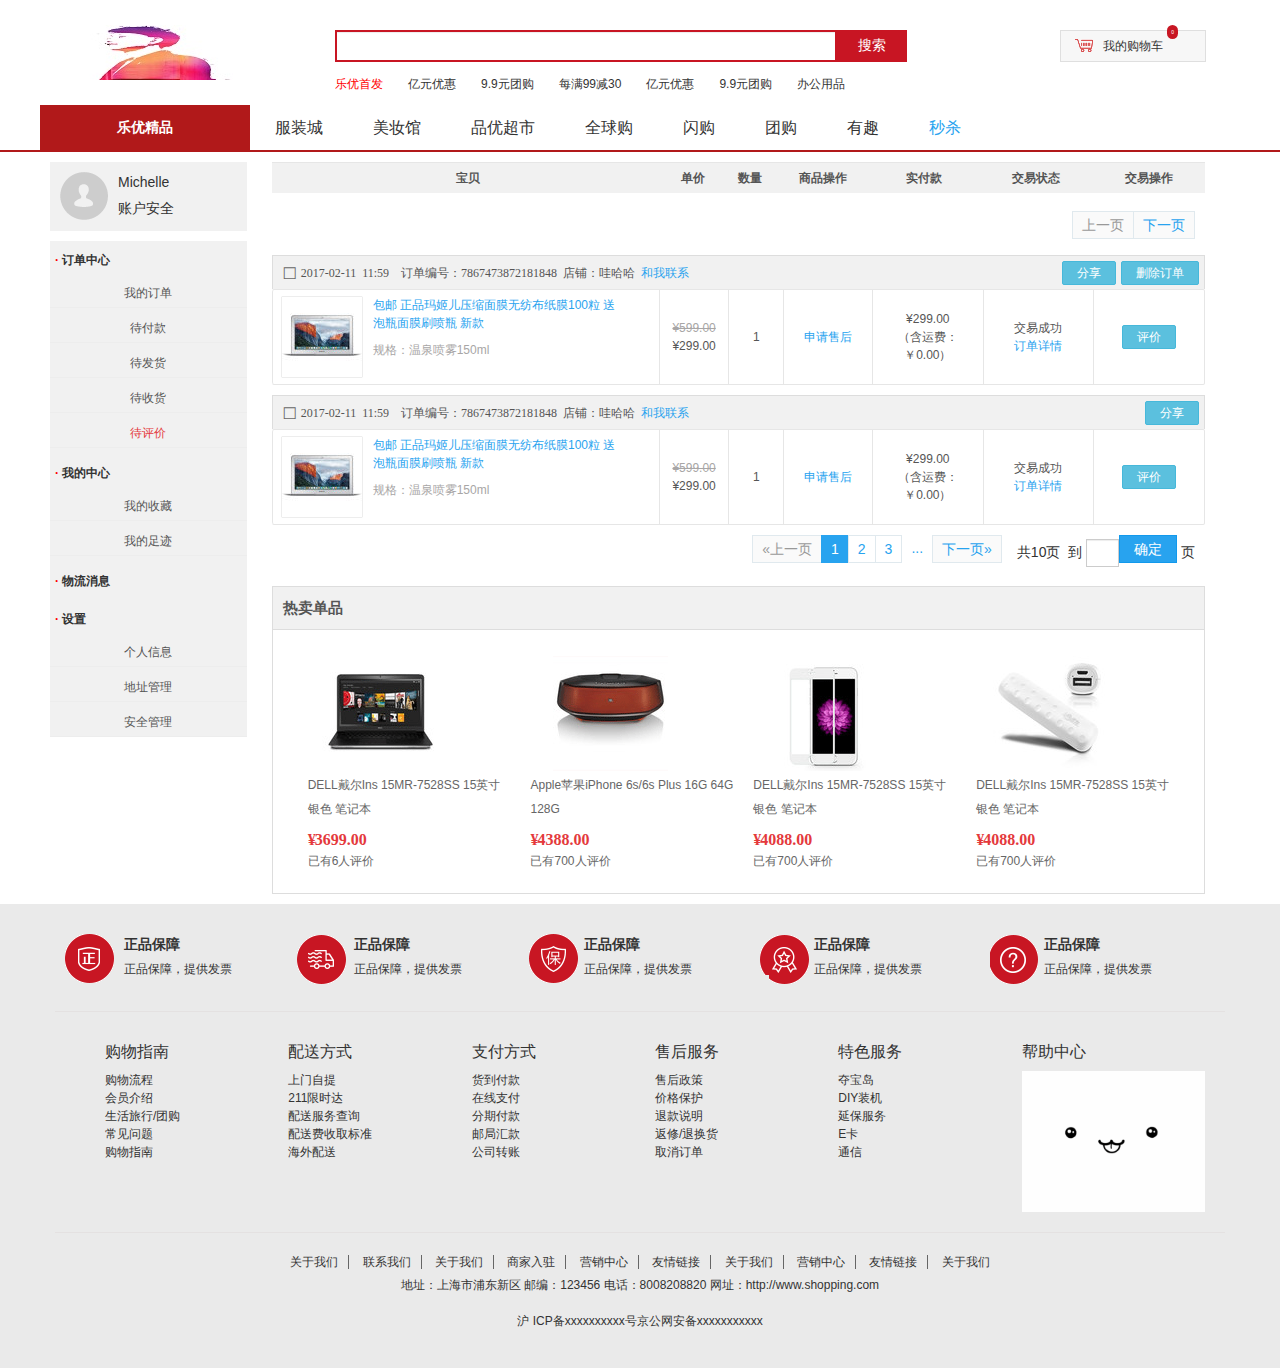
<file: home-order-evaluate.html>
<!DOCTYPE html>
<html>

<head>
    <meta charset="UTF-8">
    <meta http-equiv="X-UA-Compatible" content="IE=9; IE=8; IE=7; IE=EDGE">
    <meta http-equiv="X-UA-Compatible" content="IE=EmulateIE7" />
    <title>待评价</title>
     <link rel="icon" href="assets/img/favicon.ico">

    <link rel="stylesheet" type="text/css" href="css/webbase.css" />
    <link rel="stylesheet" type="text/css" href="css/pages-seckillOrder.css" />
</head>

<body>
    
	<!--页面顶部白条条，由js动态加载-->
	<script type="text/javascript" src="plugins/jquery/jquery.min.js"></script>
	<div class="nav-bottom"></div>
    <script type="text/javascript">$(".nav-bottom").load("top.html");</script>

<script type="text/javascript" src="js/plugins/jquery/jquery.min.js"></script>
<script type="text/javascript">
$(function(){
	$("#service").hover(function(){
		$(".service").show();
	},function(){
		$(".service").hide();
	});
	$("#shopcar").hover(function(){
		$("#shopcarlist").show();
	},function(){
		$("#shopcarlist").hide();
	});

})
</script>
<script type="text/javascript" src="js/plugins/jquery.easing/jquery.easing.min.js"></script>
<script type="text/javascript" src="js/plugins/sui/sui.min.js"></script>
<script type="text/javascript" src="js/plugins/jquery-placeholder/jquery.placeholder.min.js"></script>
<script type="text/javascript" src="js/widget/nav.js"></script>
</body>
    <!--header-->
    <div id="account">
        <div class="py-container">
            <div class="yui3-g home">
                <!--左侧列表-->
                <div class="yui3-u-1-6 list">

                    <div class="person-info">
                        <div class="person-photo"><img src="img/_/photo.png" alt=""></div>
                        <div class="person-account">
                            <span class="name">Michelle</span>
                            <span class="safe">账户安全</span>
                        </div>
                        <div class="clearfix"></div>
                    </div>
                     <div class="list-items">
                        <dl>
							<dt><i>·</i> 订单中心</dt>
							<dd ><a href="home-index.html"  >我的订单</a></dd>
							<dd><a href="home-order-pay.html" >待付款</a></dd>
							<dd><a href="home-order-send.html"  >待发货</a></dd>
							<dd><a href="home-order-receive.html" >待收货</a></dd>
							<dd><a href="home-order-evaluate.html"  class="list-active">待评价</a></dd>
						</dl>
						<dl>
							<dt><i>·</i> 我的中心</dt>
							<dd><a href="home-person-collect.html">我的收藏</a></dd>
							<dd><a href="home-person-footmark.html">我的足迹</a></dd>
						</dl>
						<dl>
							<dt><i>·</i> 物流消息</dt>
						</dl>
						<dl>
							<dt><i>·</i> 设置</dt>
							<dd><a href="home-setting-info.html">个人信息</a></dd>
							<dd><a href="home-setting-address.html"  >地址管理</a></dd>
							<dd><a href="home-setting-safe.html" >安全管理</a></dd>
						</dl>
                    </div>
                </div>
                <!--右侧主内容-->
                <div class="yui3-u-5-6 order-pay">
                    <div class="body">
                        <div class="table-title">
                            <table class="sui-table  order-table">
                                <tr>
                                    <thead>
                                        <th width="35%">宝贝</th>
                                        <th width="5%">单价</th>
                                        <th width="5%">数量</th>
                                        <th width="8%">商品操作</th>
                                        <th width="10%">实付款</th>
                                        <th width="10%">交易状态</th>
                                        <th width="10%">交易操作</th>
                                    </thead>
                                </tr>
                            </table>
                        </div>
                        <div class="order-detail">
                            <div class="orders">
                                <div class="choose-order">
                                    <div class="sui-pagination pagination-large top-pages">
                                        <ul>
                                            <li class="prev disabled"><a href="#">上一页</a></li>

                                            <li class="next"><a href="#">下一页</a></li>
                                        </ul>
                                    </div>
                                </div>
                                <!--order1-->
                                <div class="choose-title">
                                    <label data-toggle="checkbox" class="checkbox-pretty ">
                                           <input type="checkbox" checked="checked"><span>2017-02-11 11:59　订单编号：7867473872181848  店铺：哇哈哈 <a>和我联系</a></span>
                                     </label>
                                    <a class="sui-btn btn-info share-btn">删除订单</a> <a class="sui-btn btn-info share-btn">分享</a> 
                                </div>
                                <table class="sui-table table-bordered order-datatable">
                                    <tbody>
                                        <tr>
                                            <td width="35%">
                                                <div class="typographic"><img src="img/goods.png" />
                                                    <a href="#" class="block-text">包邮 正品玛姬儿压缩面膜无纺布纸膜100粒 送泡瓶面膜刷喷瓶 新款</a>
                                                    <span class="guige">规格：温泉喷雾150ml</span>
                                                </div>
                                            </td>
                                            <td width="5%" class="center">
                                                <ul class="unstyled">
                                                    <li class="o-price">¥599.00</li>
                                                    <li>¥299.00</li>
                                                </ul>
                                            </td>
                                            <td width="5%" class="center">1</td>
                                            <td width="8%" class="center">
                                                <ul class="unstyled">
                                                    <li><a>申请售后</a></li>
                                                </ul>
                                            </td>
                                            <td width="10%" class="center">
                                                <ul class="unstyled">
                                                    <li>¥299.00</li>
                                                    <li>（含运费：￥0.00）</li>
                                                </ul>
                                            </td>
                                            <td width="10%" class="center">
                                                <ul class="unstyled">
                                                    <li>交易成功</li>                                                  
                                                    <li><a href="orderDetail.html" class="btn">订单详情 </a></li>
                                                </ul>
                                            </td>
                                            <td width="10%" class="center">
                                                <ul class="unstyled">
                                                    <li><a href="#" class="sui-btn btn-info">评价</a></li>
                                                </ul>
                                            </td>
                                        </tr>
                                    </tbody>
                                </table>

                                <!--order2-->
                                <div class="choose-title">
                                    <label data-toggle="checkbox" class="checkbox-pretty ">
                                           <input type="checkbox" checked="checked"><span>2017-02-11 11:59　订单编号：7867473872181848  店铺：哇哈哈 <a>和我联系</a></span>
                                     </label>
                                    <a class="sui-btn btn-info share-btn">分享</a>
                                </div>
                                <table class="sui-table table-bordered order-datatable">
                                    <tbody>
                                        <tr>
                                            <td width="35%">
                                                <div class="typographic"><img src="img/goods.png" />
                                                    <a href="#" class="block-text">包邮 正品玛姬儿压缩面膜无纺布纸膜100粒 送泡瓶面膜刷喷瓶 新款</a>
                                                    <span class="guige">规格：温泉喷雾150ml</span>
                                                </div>
                                            </td>
                                            <td width="5%" class="center">
                                                <ul class="unstyled">
                                                    <li class="o-price">¥599.00</li>
                                                    <li>¥299.00</li>
                                                </ul>
                                            </td>
                                            <td width="5%" class="center">1</td>
                                            <td width="8%" class="center">
                                                <ul class="unstyled">
                                                    <li><a>申请售后</a></li>
                                                </ul>
                                            </td>
                                            <td width="10%" class="center">
                                                <ul class="unstyled">
                                                    <li>¥299.00</li>
                                                    <li>（含运费：￥0.00）</li>
                                                </ul>
                                            </td>
                                            <td width="10%" class="center">
                                                <ul class="unstyled">
                                                    <li>交易成功</li>                                                  
                                                    <li><a href="orderDetail.html" class="btn">订单详情 </a></li>
                                                </ul>
                                            </td>
                                            <td width="10%" class="center">
                                                <ul class="unstyled">
                                                    <li><a href="#" class="sui-btn btn-info">评价</a></li>
                                                </ul>
                                            </td>
                                        </tr>
                                    </tbody>
                                </table>
                            </div>
                            <div class="choose-order">

                                <div class="sui-pagination pagination-large top-pages">
                                    <ul>
                                        <li class="prev disabled"><a href="#">«上一页</a></li>
                                        <li class="active"><a href="#">1</a></li>
                                        <li><a href="#">2</a></li>
                                        <li><a href="#">3</a></li>
                                        <li class="dotted"><span>...</span></li>
                                        <li class="next"><a href="#">下一页»</a></li>
                                    </ul>
                                    <div><span>共10页&nbsp;</span><span>
                                            到
                                            <input type="text" class="page-num"><button class="page-confirm" onclick="alert(1)">确定</button>
                                            页</span></div>
                                </div>
                            </div>

                            <div class="clearfix"></div>
                        </div>

                        <div class="like-title">
                            <div class="mt">
                                <span class="fl"><strong>热卖单品</strong></span>
                            </div>
                        </div>
                        <div class="like-list">
                            <ul class="yui3-g">
                                <li class="yui3-u-1-4">
                                    <div class="list-wrap">
                                        <div class="p-img">
                                            <img src="img/_/itemlike01.png" />
                                        </div>
                                        <div class="attr">
                                            <em>DELL戴尔Ins 15MR-7528SS 15英寸 银色 笔记本</em>
                                        </div>
                                        <div class="price">
                                            <strong>
											<em>¥</em>
											<i>3699.00</i>
										</strong>
                                        </div>
                                        <div class="commit">
                                            <i class="command">已有6人评价</i>
                                        </div>
                                    </div>
                                </li>
                                <li class="yui3-u-1-4">
                                    <div class="list-wrap">
                                        <div class="p-img">
                                            <img src="img/_/itemlike02.png" />
                                        </div>
                                        <div class="attr">
                                            <em>Apple苹果iPhone 6s/6s Plus 16G 64G 128G</em>
                                        </div>
                                        <div class="price">
                                            <strong>
											<em>¥</em>
											<i>4388.00</i>
										</strong>
                                        </div>
                                        <div class="commit">
                                            <i class="command">已有700人评价</i>
                                        </div>
                                    </div>
                                </li>
                                <li class="yui3-u-1-4">
                                    <div class="list-wrap">
                                        <div class="p-img">
                                            <img src="img/_/itemlike03.png" />
                                        </div>
                                        <div class="attr">
                                            <em>DELL戴尔Ins 15MR-7528SS 15英寸 银色 笔记本</em>
                                        </div>
                                        <div class="price">
                                            <strong>
											<em>¥</em>
											<i>4088.00</i>
										</strong>
                                        </div>
                                        <div class="commit">
                                            <i class="command">已有700人评价</i>
                                        </div>
                                    </div>
                                </li>
                                <li class="yui3-u-1-4">
                                    <div class="list-wrap">
                                        <div class="p-img">
                                            <img src="img/_/itemlike04.png" />
                                        </div>
                                        <div class="attr">
                                            <em>DELL戴尔Ins 15MR-7528SS 15英寸 银色 笔记本</em>
                                        </div>
                                        <div class="price">
                                            <strong>
											<em>¥</em>
											<i>4088.00</i>
										</strong>
                                        </div>
                                        <div class="commit">
                                            <i class="command">已有700人评价</i>
                                        </div>
                                    </div>
                                </li>

                            </ul>
                        </div>
                    </div>
                </div>
            </div>
        </div>
    </div>

	<!-- 底部栏位 -->
	<!--页面底部，由js动态加载-->
	<div class="clearfix footer"></div>
	<script type="text/javascript">$(".footer").load("foot.html");</script>
	<!--页面底部END-->

</html>
</file>
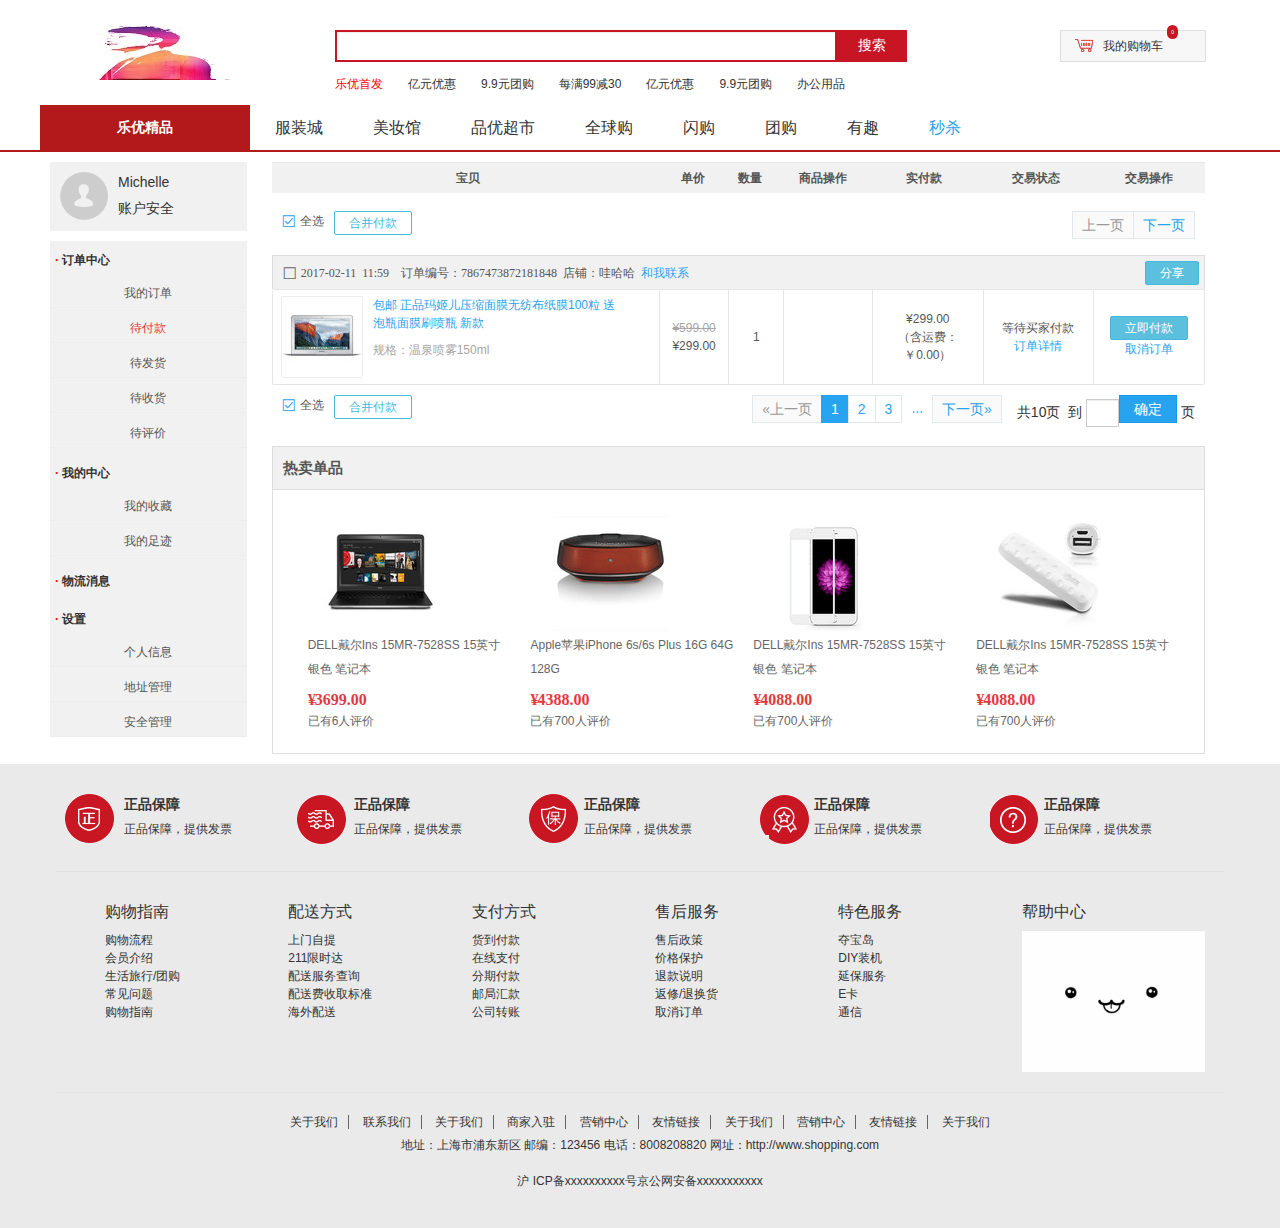
<file: home-order-pay.html>
<!DOCTYPE html>
<html>

<head>
    <meta charset="UTF-8">
    <meta http-equiv="X-UA-Compatible" content="IE=9; IE=8; IE=7; IE=EDGE">
    <meta http-equiv="X-UA-Compatible" content="IE=EmulateIE7" />
    <title>待付款</title>
     <link rel="icon" href="assets/img/favicon.ico">

    <link rel="stylesheet" type="text/css" href="css/webbase.css" />
    <link rel="stylesheet" type="text/css" href="css/pages-seckillOrder.css" />
</head>

<body>

	<!--页面顶部白条条，由js动态加载-->
	<script type="text/javascript" src="plugins/jquery/jquery.min.js"></script>
	<div class="nav-bottom"></div>
    <script type="text/javascript">$(".nav-bottom").load("top.html");</script>

<script type="text/javascript" src="js/plugins/jquery/jquery.min.js"></script>
<script type="text/javascript">
$(function(){
	$("#service").hover(function(){
		$(".service").show();
	},function(){
		$(".service").hide();
	});
	$("#shopcar").hover(function(){
		$("#shopcarlist").show();
	},function(){
		$("#shopcarlist").hide();
	});

})
</script>
<script type="text/javascript" src="js/plugins/jquery.easing/jquery.easing.min.js"></script>
<script type="text/javascript" src="js/plugins/sui/sui.min.js"></script>
<script type="text/javascript" src="js/plugins/jquery-placeholder/jquery.placeholder.min.js"></script>
<script type="text/javascript" src="js/widget/nav.js"></script>
</body>
    <!--header-->
    <div id="account">
        <div class="py-container">
            <div class="yui3-g home">
                <!--左侧列表-->
                <div class="yui3-u-1-6 list">

                    <div class="person-info">
                        <div class="person-photo"><img src="img/_/photo.png" alt=""></div>
                        <div class="person-account">
                            <span class="name">Michelle</span>
                            <span class="safe">账户安全</span>
                        </div>
                        <div class="clearfix"></div>
                    </div>
                     <div class="list-items">
                        <dl>
							<dt><i>·</i> 订单中心</dt>
							<dd ><a href="home-index.html"   >我的订单</a></dd>
							<dd><a href="home-order-pay.html" class="list-active">待付款</a></dd>
							<dd><a href="home-order-send.html"  >待发货</a></dd>
							<dd><a href="home-order-receive.html" >待收货</a></dd>
							<dd><a href="home-order-evaluate.html" >待评价</a></dd>
						</dl>
						<dl>
							<dt><i>·</i> 我的中心</dt>
							<dd><a href="home-person-collect.html">我的收藏</a></dd>
							<dd><a href="home-person-footmark.html">我的足迹</a></dd>
						</dl>
						<dl>
							<dt><i>·</i> 物流消息</dt>
						</dl>
						<dl>
							<dt><i>·</i> 设置</dt>
							<dd><a href="home-setting-info.html">个人信息</a></dd>
							<dd><a href="home-setting-address.html"  >地址管理</a></dd>
							<dd><a href="home-setting-safe.html" >安全管理</a></dd>
						</dl>
                    </div>
                </div>
                <!--右侧主内容-->
                <div class="yui3-u-5-6 order-pay">
                    <div class="body">
                        <div class="table-title">
                            <table class="sui-table  order-table">
                                <tr>
                                    <thead>
                                        <th width="35%">宝贝</th>
                                        <th width="5%">单价</th>
                                        <th width="5%">数量</th>
                                        <th width="8%">商品操作</th>
                                        <th width="10%">实付款</th>
                                        <th width="10%">交易状态</th>
                                        <th width="10%">交易操作</th>
                                    </thead>
                                </tr>
                            </table>
                        </div>

                        <div class="order-detail">
                            <div class="orders">
                                <div class="choose-order">
                                    <label data-toggle="checkbox" class="checkbox-pretty checked">
                                        <input type="checkbox" checked="checked"><span>全选</span>
                                    </label>
                                    <a href="" class="sui-btn btn-info btn-bordered hepay-btn">合并付款</a>
                                    <div class="sui-pagination pagination-large top-pages">
                                        <ul>
                                            <li class="prev disabled"><a href="#">上一页</a></li>

                                            <li class="next"><a href="#">下一页</a></li>
                                        </ul>
                                    </div>
                                </div>

                                <div class="choose-title">
                                    <label data-toggle="checkbox" class="checkbox-pretty ">
                                           <input type="checkbox" checked="checked"><span>2017-02-11 11:59　订单编号：7867473872181848  店铺：哇哈哈 <a>和我联系</a></span>
                                     </label>
                                    <a class="sui-btn btn-info share-btn">分享</a>
                                </div>
                                <table class="sui-table table-bordered order-datatable">

                                    <tbody>
                                        <tr>
                                            <td width="35%">
                                                <div class="typographic"><img src="img/goods.png" />
                                                    <a href="#" class="block-text">包邮 正品玛姬儿压缩面膜无纺布纸膜100粒 送泡瓶面膜刷喷瓶 新款</a>
                                                    <span class="guige">规格：温泉喷雾150ml</span>
                                                </div>
                                            </td>
                                            <td width="5%" class="center">
                                                <ul class="unstyled">
                                                    <li class="o-price">¥599.00</li>
                                                    <li>¥299.00</li>
                                                </ul>
                                            </td>
                                            <td width="5%" class="center">1</td>
                                            <td width="8%" class="center"></td>
                                            <td width="10%" class="center">
                                                <ul class="unstyled">
                                                    <li>¥299.00</li>
                                                    <li>（含运费：￥0.00）</li>
                                                </ul>
                                            </td>
                                            <td width="10%" class="center">
                                                <ul class="unstyled">
                                                    <li>等待买家付款</li>
                                                    <li><a href="orderDetail.html" class="btn">订单详情 </a></li>
                                                </ul>


                                            </td>
                                            <td width="10%" class="center">
                                                <ul class="unstyled">
                                                    <li><a href="#" class="sui-btn btn-info">立即付款</a></li>
                                                    <li><a href="#">取消订单</a></li>
                                                </ul>
                                            </td>
                                        </tr>
                                        </tr>
                                    </tbody>
                                </table>

                            </div>

                            <div class="choose-order">
                                <label data-toggle="checkbox" class="checkbox-pretty checked">
                                        <input type="checkbox" checked="checked"><span>全选</span>
                                    </label>
                                <a href="" class="sui-btn btn-info btn-bordered hepay-btn">合并付款</a>
                                <div class="sui-pagination pagination-large top-pages">
                                    <ul>
                                        <li class="prev disabled"><a href="#">«上一页</a></li>
                                        <li class="active"><a href="#">1</a></li>
                                        <li><a href="#">2</a></li>
                                        <li><a href="#">3</a></li>
                                        <li class="dotted"><span>...</span></li>
                                        <li class="next"><a href="#">下一页»</a></li>
                                    </ul>
                                    <div><span>共10页&nbsp;</span><span>
                                            到
                                            <input type="text" class="page-num"><button class="page-confirm" onclick="alert(1)">确定</button>
                                            页</span></div>
                                </div>
                            </div>

                            <div class="clearfix"></div>
                        </div>

                        <div class="like-title">
                            <div class="mt">
                                <span class="fl"><strong>热卖单品</strong></span>
                            </div>
                        </div>
                        <div class="like-list">
                            <ul class="yui3-g">
                                <li class="yui3-u-1-4">
                                    <div class="list-wrap">
                                        <div class="p-img">
                                            <img src="img/_/itemlike01.png" />
                                        </div>
                                        <div class="attr">
                                            <em>DELL戴尔Ins 15MR-7528SS 15英寸 银色 笔记本</em>
                                        </div>
                                        <div class="price">
                                            <strong>
											<em>¥</em>
											<i>3699.00</i>
										</strong>
                                        </div>
                                        <div class="commit">
                                            <i class="command">已有6人评价</i>
                                        </div>
                                    </div>
                                </li>
                                <li class="yui3-u-1-4">
                                    <div class="list-wrap">
                                        <div class="p-img">
                                            <img src="img/_/itemlike02.png" />
                                        </div>
                                        <div class="attr">
                                            <em>Apple苹果iPhone 6s/6s Plus 16G 64G 128G</em>
                                        </div>
                                        <div class="price">
                                            <strong>
											<em>¥</em>
											<i>4388.00</i>
										</strong>
                                        </div>
                                        <div class="commit">
                                            <i class="command">已有700人评价</i>
                                        </div>
                                    </div>
                                </li>
                                <li class="yui3-u-1-4">
                                    <div class="list-wrap">
                                        <div class="p-img">
                                            <img src="img/_/itemlike03.png" />
                                        </div>
                                        <div class="attr">
                                            <em>DELL戴尔Ins 15MR-7528SS 15英寸 银色 笔记本</em>
                                        </div>
                                        <div class="price">
                                            <strong>
											<em>¥</em>
											<i>4088.00</i>
										</strong>
                                        </div>
                                        <div class="commit">
                                            <i class="command">已有700人评价</i>
                                        </div>
                                    </div>
                                </li>
                                <li class="yui3-u-1-4">
                                    <div class="list-wrap">
                                        <div class="p-img">
                                            <img src="img/_/itemlike04.png" />
                                        </div>
                                        <div class="attr">
                                            <em>DELL戴尔Ins 15MR-7528SS 15英寸 银色 笔记本</em>
                                        </div>
                                        <div class="price">
                                            <strong>
											<em>¥</em>
											<i>4088.00</i>
										</strong>
                                        </div>
                                        <div class="commit">
                                            <i class="command">已有700人评价</i>
                                        </div>
                                    </div>
                                </li>

                            </ul>
                        </div>
                    </div>
                </div>
            </div>
        </div>
    </div>

	<!-- 底部栏位 -->
	<!--页面底部，由js动态加载-->
	<div class="clearfix footer"></div>
	<script type="text/javascript">$(".footer").load("foot.html");</script>
	<!--页面底部END-->

</html>
</file>
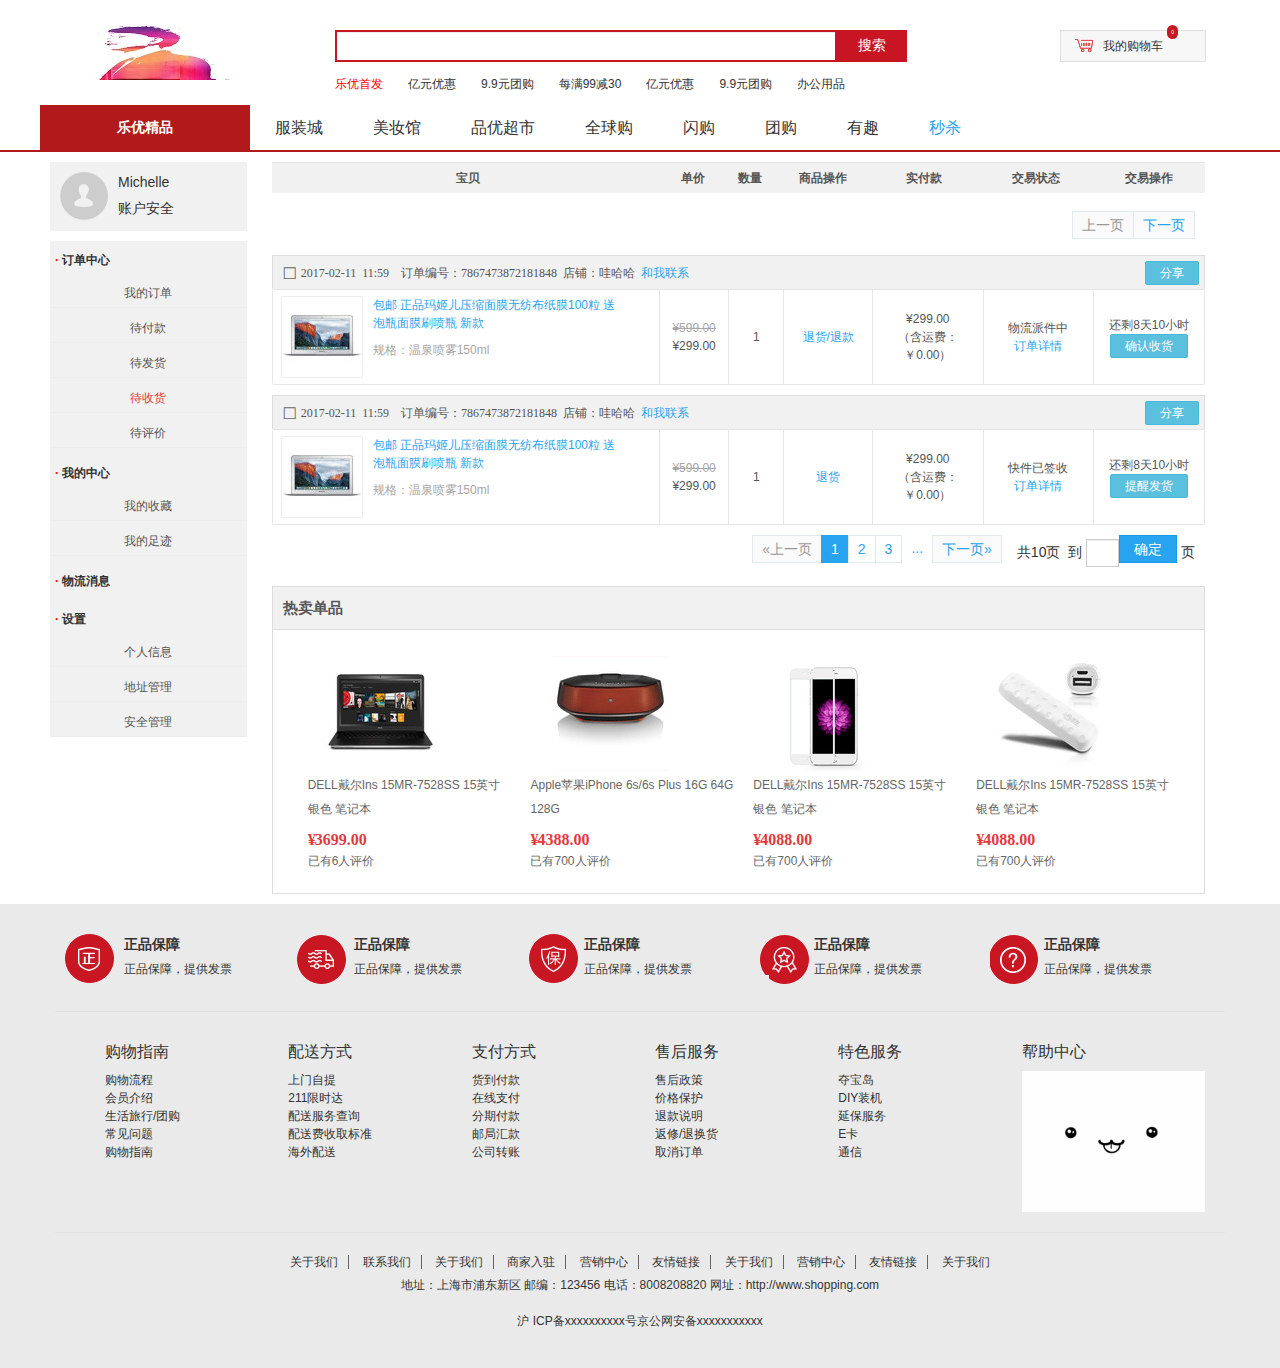
<file: home-order-receive.html>
<!DOCTYPE html>
<html>

<head>
    <meta charset="UTF-8">
    <meta http-equiv="X-UA-Compatible" content="IE=9; IE=8; IE=7; IE=EDGE">
    <meta http-equiv="X-UA-Compatible" content="IE=EmulateIE7" />
    <title>待收货</title>
     <link rel="icon" href="assets/img/favicon.ico">

    <link rel="stylesheet" type="text/css" href="css/webbase.css" />
    <link rel="stylesheet" type="text/css" href="css/pages-seckillOrder.css" />
</head>

<body>
    
    
	<!--页面顶部白条条，由js动态加载-->
	<script type="text/javascript" src="plugins/jquery/jquery.min.js"></script>
	<div class="nav-bottom"></div>
    <script type="text/javascript">$(".nav-bottom").load("top.html");</script>

<script type="text/javascript" src="js/plugins/jquery/jquery.min.js"></script>
<script type="text/javascript">
$(function(){
	$("#service").hover(function(){
		$(".service").show();
	},function(){
		$(".service").hide();
	});
	$("#shopcar").hover(function(){
		$("#shopcarlist").show();
	},function(){
		$("#shopcarlist").hide();
	});

})
</script>
<script type="text/javascript" src="js/plugins/jquery.easing/jquery.easing.min.js"></script>
<script type="text/javascript" src="js/plugins/sui/sui.min.js"></script>
<script type="text/javascript" src="js/plugins/jquery-placeholder/jquery.placeholder.min.js"></script>
<script type="text/javascript" src="js/widget/nav.js"></script>
</body>
    <!--header-->
    <div id="account">
        <div class="py-container">
            <div class="yui3-g home">
                <!--左侧列表-->
                <div class="yui3-u-1-6 list">

                    <div class="person-info">
                        <div class="person-photo"><img src="img/_/photo.png" alt=""></div>
                        <div class="person-account">
                            <span class="name">Michelle</span>
                            <span class="safe">账户安全</span>
                        </div>
                        <div class="clearfix"></div>
                    </div>
                    <div class="list-items">
                        <dl>
							<dt><i>·</i> 订单中心</dt>
							<dd ><a href="home-index.html"  >我的订单</a></dd>
							<dd><a href="home-order-pay.html" >待付款</a></dd>
							<dd><a href="home-order-send.html"  >待发货</a></dd>
							<dd><a href="home-order-receive.html" class="list-active">待收货</a></dd>
							<dd><a href="home-order-evaluate.html"  >待评价</a></dd>
						</dl>
						<dl>
							<dt><i>·</i> 我的中心</dt>
							<dd><a href="home-person-collect.html">我的收藏</a></dd>
							<dd><a href="home-person-footmark.html">我的足迹</a></dd>
						</dl>
						<dl>
							<dt><i>·</i> 物流消息</dt>
						</dl>
						<dl>
							<dt><i>·</i> 设置</dt>
							<dd><a href="home-setting-info.html">个人信息</a></dd>
							<dd><a href="home-setting-address.html"  >地址管理</a></dd>
							<dd><a href="home-setting-safe.html" >安全管理</a></dd>
						</dl>
                    </div>
                </div>
                <!--右侧主内容-->
                <div class="yui3-u-5-6 order-pay">
                    <div class="body">
                        <div class="table-title">
                            <table class="sui-table  order-table">
                                <tr>
                                    <thead>
                                        <th width="35%">宝贝</th>
                                        <th width="5%">单价</th>
                                        <th width="5%">数量</th>
                                        <th width="8%">商品操作</th>
                                        <th width="10%">实付款</th>
                                        <th width="10%">交易状态</th>
                                        <th width="10%">交易操作</th>
                                    </thead>
                                </tr>
                            </table>
                        </div>
                        <div class="order-detail">
                            <div class="orders">
                                <div class="choose-order">
                                    <div class="sui-pagination pagination-large top-pages">
                                        <ul>
                                            <li class="prev disabled"><a href="#">上一页</a></li>

                                            <li class="next"><a href="#">下一页</a></li>
                                        </ul>
                                    </div>
                                </div>
                                <!--order1-->
                                <div class="choose-title">
                                    <label data-toggle="checkbox" class="checkbox-pretty ">
                                           <input type="checkbox" checked="checked"><span>2017-02-11 11:59　订单编号：7867473872181848  店铺：哇哈哈 <a>和我联系</a></span>
                                     </label>
                                    <a class="sui-btn btn-info share-btn">分享</a>
                                </div>
                                <table class="sui-table table-bordered order-datatable">
                                    <tbody>
                                        <tr>
                                            <td width="35%">
                                                <div class="typographic"><img src="img/goods.png" />
                                                    <a href="#" class="block-text">包邮 正品玛姬儿压缩面膜无纺布纸膜100粒 送泡瓶面膜刷喷瓶 新款</a>
                                                    <span class="guige">规格：温泉喷雾150ml</span>
                                                </div>
                                            </td>
                                            <td width="5%" class="center">
                                                <ul class="unstyled">
                                                    <li class="o-price">¥599.00</li>
                                                    <li>¥299.00</li>
                                                </ul>
                                            </td>
                                            <td width="5%" class="center">1</td>
                                            <td width="8%" class="center">
                                                <ul class="unstyled">
                                                    <li><a>退货/退款</a></li>
                                                </ul>
                                            </td>
                                            <td width="10%" class="center">
                                                <ul class="unstyled">
                                                    <li>¥299.00</li>
                                                    <li>（含运费：￥0.00）</li>
                                                </ul>
                                            </td>
                                            <td width="10%" class="center">
                                                <ul class="unstyled">
                                                    <li>物流派件中</li>                                                  
                                                    <li><a href="orderDetail.html" class="btn">订单详情 </a></li>
                                                </ul>
                                            </td>
                                            <td width="10%" class="center">
                                                <ul class="unstyled">
                                                    <li>还剩8天10小时</li>
                                                    <li><a href="#" class="sui-btn btn-info">确认收货</a></li>
                                                </ul>
                                            </td>
                                        </tr>
                                    </tbody>
                                </table>

                                <!--order2-->
                                <div class="choose-title">
                                    <label data-toggle="checkbox" class="checkbox-pretty ">
                                           <input type="checkbox" checked="checked"><span>2017-02-11 11:59　订单编号：7867473872181848  店铺：哇哈哈 <a>和我联系</a></span>
                                     </label>
                                    <a class="sui-btn btn-info share-btn">分享</a>
                                </div>
                                <table class="sui-table table-bordered order-datatable">
                                    <tbody>
                                        <tr>
                                            <td width="35%">
                                                <div class="typographic"><img src="img/goods.png" />
                                                    <a href="#" class="block-text">包邮 正品玛姬儿压缩面膜无纺布纸膜100粒 送泡瓶面膜刷喷瓶 新款</a>
                                                    <span class="guige">规格：温泉喷雾150ml</span>
                                                </div>
                                            </td>
                                            <td width="5%" class="center">
                                                <ul class="unstyled">
                                                    <li class="o-price">¥599.00</li>
                                                    <li>¥299.00</li>
                                                </ul>
                                            </td>
                                            <td width="5%" class="center">1</td>
                                            <td width="8%" class="center">
                                                <ul class="unstyled">

                                                    <li><a>退货</a></li>
                                                </ul>
                                            </td>
                                            <td width="10%" class="center">
                                                <ul class="unstyled">
                                                    <li>¥299.00</li>
                                                    <li>（含运费：￥0.00）</li>
                                                </ul>
                                            </td>
                                            <td width="10%" class="center">
                                                <ul class="unstyled">
                                                    <li>快件已签收</li>
                                                    <li><a href="orderDetail.html" class="btn">订单详情 </a></li>
                                                </ul>
                                            </td>
                                            <td width="10%" class="center">
                                                <ul class="unstyled">
                                                    <li>还剩8天10小时</li>
                                                    <li><a href="#" class="sui-btn btn-info">提醒发货</a></li>
                                                </ul>
                                            </td>
                                        </tr>
                                    </tbody>
                                </table>
                            </div>
                            <div class="choose-order">

                                <div class="sui-pagination pagination-large top-pages">
                                    <ul>
                                        <li class="prev disabled"><a href="#">«上一页</a></li>
                                        <li class="active"><a href="#">1</a></li>
                                        <li><a href="#">2</a></li>
                                        <li><a href="#">3</a></li>
                                        <li class="dotted"><span>...</span></li>
                                        <li class="next"><a href="#">下一页»</a></li>
                                    </ul>
                                    <div><span>共10页&nbsp;</span><span>
                                            到
                                            <input type="text" class="page-num"><button class="page-confirm" onclick="alert(1)">确定</button>
                                            页</span></div>
                                </div>
                            </div>

                            <div class="clearfix"></div>
                        </div>

                        <div class="like-title">
                            <div class="mt">
                                <span class="fl"><strong>热卖单品</strong></span>
                            </div>
                        </div>
                        <div class="like-list">
                            <ul class="yui3-g">
                                <li class="yui3-u-1-4">
                                    <div class="list-wrap">
                                        <div class="p-img">
                                            <img src="img/_/itemlike01.png" />
                                        </div>
                                        <div class="attr">
                                            <em>DELL戴尔Ins 15MR-7528SS 15英寸 银色 笔记本</em>
                                        </div>
                                        <div class="price">
                                            <strong>
											<em>¥</em>
											<i>3699.00</i>
										</strong>
                                        </div>
                                        <div class="commit">
                                            <i class="command">已有6人评价</i>
                                        </div>
                                    </div>
                                </li>
                                <li class="yui3-u-1-4">
                                    <div class="list-wrap">
                                        <div class="p-img">
                                            <img src="img/_/itemlike02.png" />
                                        </div>
                                        <div class="attr">
                                            <em>Apple苹果iPhone 6s/6s Plus 16G 64G 128G</em>
                                        </div>
                                        <div class="price">
                                            <strong>
											<em>¥</em>
											<i>4388.00</i>
										</strong>
                                        </div>
                                        <div class="commit">
                                            <i class="command">已有700人评价</i>
                                        </div>
                                    </div>
                                </li>
                                <li class="yui3-u-1-4">
                                    <div class="list-wrap">
                                        <div class="p-img">
                                            <img src="img/_/itemlike03.png" />
                                        </div>
                                        <div class="attr">
                                            <em>DELL戴尔Ins 15MR-7528SS 15英寸 银色 笔记本</em>
                                        </div>
                                        <div class="price">
                                            <strong>
											<em>¥</em>
											<i>4088.00</i>
										</strong>
                                        </div>
                                        <div class="commit">
                                            <i class="command">已有700人评价</i>
                                        </div>
                                    </div>
                                </li>
                                <li class="yui3-u-1-4">
                                    <div class="list-wrap">
                                        <div class="p-img">
                                            <img src="img/_/itemlike04.png" />
                                        </div>
                                        <div class="attr">
                                            <em>DELL戴尔Ins 15MR-7528SS 15英寸 银色 笔记本</em>
                                        </div>
                                        <div class="price">
                                            <strong>
											<em>¥</em>
											<i>4088.00</i>
										</strong>
                                        </div>
                                        <div class="commit">
                                            <i class="command">已有700人评价</i>
                                        </div>
                                    </div>
                                </li>

                            </ul>
                        </div>
                    </div>
                </div>
            </div>
        </div>
    </div>

	<!-- 底部栏位 -->
	<!--页面底部，由js动态加载-->
	<div class="clearfix footer"></div>
	<script type="text/javascript">$(".footer").load("foot.html");</script>
	<!--页面底部END-->

</html>
</file>
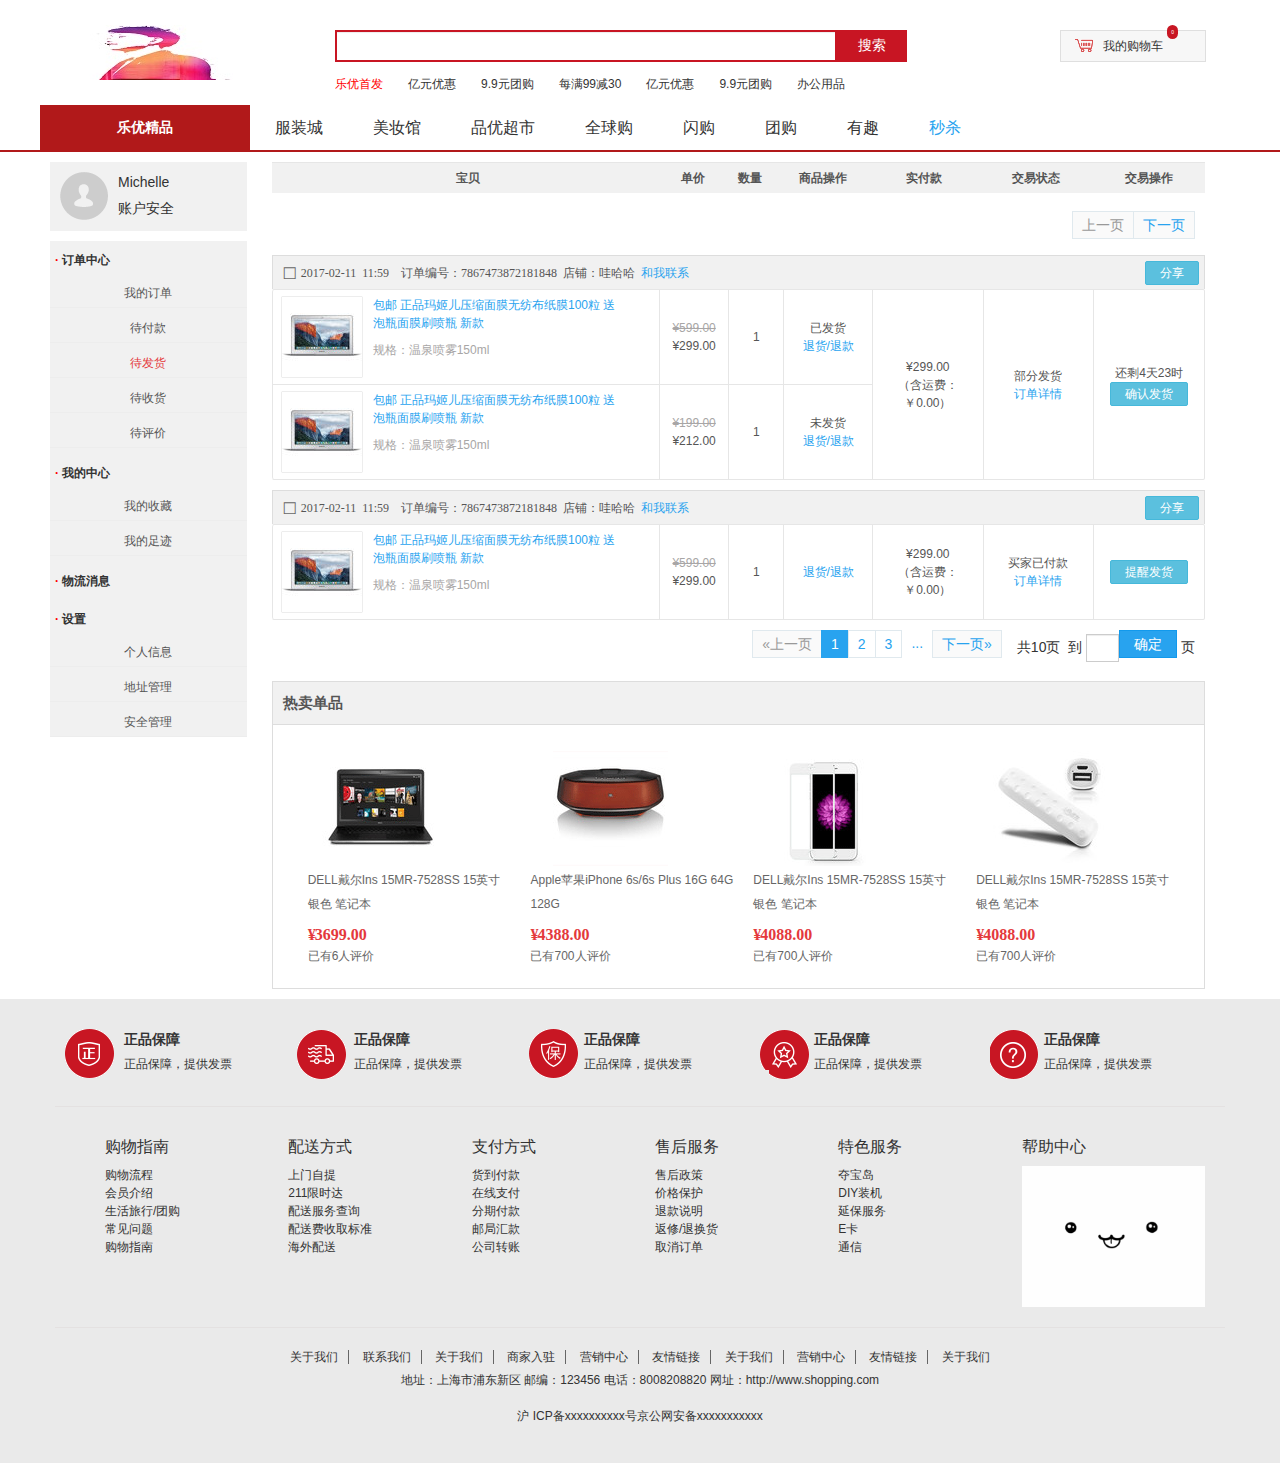
<file: home-order-send.html>
<!DOCTYPE html>
<html>

<head>
    <meta charset="UTF-8">
    <meta http-equiv="X-UA-Compatible" content="IE=9; IE=8; IE=7; IE=EDGE">
    <meta http-equiv="X-UA-Compatible" content="IE=EmulateIE7" />
    <title>待发货</title>
     <link rel="icon" href="assets/img/favicon.ico">

    <link rel="stylesheet" type="text/css" href="css/webbase.css" />
    <link rel="stylesheet" type="text/css" href="css/pages-seckillOrder.css" />
</head>

<body>
   
	<!--页面顶部白条条，由js动态加载-->
	<script type="text/javascript" src="plugins/jquery/jquery.min.js"></script>
	<div class="nav-bottom"></div>
    <script type="text/javascript">$(".nav-bottom").load("top.html");</script>

<script type="text/javascript" src="js/plugins/jquery/jquery.min.js"></script>
<script type="text/javascript">
$(function(){
	$("#service").hover(function(){
		$(".service").show();
	},function(){
		$(".service").hide();
	});
	$("#shopcar").hover(function(){
		$("#shopcarlist").show();
	},function(){
		$("#shopcarlist").hide();
	});

})
</script>
<script type="text/javascript" src="js/plugins/jquery.easing/jquery.easing.min.js"></script>
<script type="text/javascript" src="js/plugins/sui/sui.min.js"></script>
<script type="text/javascript" src="js/plugins/jquery-placeholder/jquery.placeholder.min.js"></script>
<script type="text/javascript" src="js/widget/nav.js"></script>
</body>
    <!--header-->
    <div id="account">
        <div class="py-container">
            <div class="yui3-g home">
                <!--左侧列表-->
                <div class="yui3-u-1-6 list">

                    <div class="person-info">
                        <div class="person-photo"><img src="img/_/photo.png" alt=""></div>
                        <div class="person-account">
                            <span class="name">Michelle</span>
                            <span class="safe">账户安全</span>
                        </div>
                        <div class="clearfix"></div>
                    </div>
                    <div class="list-items">
                        <dl>
							<dt><i>·</i> 订单中心</dt>
							<dd ><a href="home-index.html"  >我的订单</a></dd>
							<dd><a href="home-order-pay.html" >待付款</a></dd>
							<dd><a href="home-order-send.html"  class="list-active">待发货</a></dd>
							<dd><a href="home-order-receive.html" >待收货</a></dd>
							<dd><a href="home-order-evaluate.html"  >待评价</a></dd>
						</dl>
						<dl>
							<dt><i>·</i> 我的中心</dt>
							<dd><a href="home-person-collect.html">我的收藏</a></dd>
							<dd><a href="home-person-footmark.html">我的足迹</a></dd>
						</dl>
						<dl>
							<dt><i>·</i> 物流消息</dt>
						</dl>
						<dl>
							<dt><i>·</i> 设置</dt>
							<dd><a href="home-setting-info.html">个人信息</a></dd>
							<dd><a href="home-setting-address.html"  >地址管理</a></dd>
							<dd><a href="home-setting-safe.html" >安全管理</a></dd>
						</dl>
                    </div>
                </div>
                <!--右侧主内容-->
                <div class="yui3-u-5-6 order-pay">
                    <div class="body">
                        <div class="table-title">
                            <table class="sui-table  order-table">
                                <tr>
                                    <thead>
                                        <th width="35%">宝贝</th>
                                        <th width="5%">单价</th>
                                        <th width="5%">数量</th>
                                        <th width="8%">商品操作</th>
                                        <th width="10%">实付款</th>
                                        <th width="10%">交易状态</th>
                                        <th width="10%">交易操作</th>
                                    </thead>
                                </tr>
                            </table>
                        </div>
                        <div class="order-detail">
                            <div class="orders">
                                <div class="choose-order">
                                    <div class="sui-pagination pagination-large top-pages">
                                        <ul>
                                            <li class="prev disabled"><a href="#">上一页</a></li>

                                            <li class="next"><a href="#">下一页</a></li>
                                        </ul>
                                    </div>
                                </div>
                                <!--order1-->
                                <div class="choose-title">
                                    <label data-toggle="checkbox" class="checkbox-pretty ">
                                           <input type="checkbox" checked="checked"><span>2017-02-11 11:59　订单编号：7867473872181848  店铺：哇哈哈 <a>和我联系</a></span>
                                     </label>
                                    <a class="sui-btn btn-info share-btn">分享</a>
                                </div>
                                <table class="sui-table table-bordered order-datatable">
                                    <tbody>
                                        <tr>
                                            <td width="35%">
                                                <div class="typographic"><img src="img/goods.png" />
                                                    <a href="#" class="block-text">包邮 正品玛姬儿压缩面膜无纺布纸膜100粒 送泡瓶面膜刷喷瓶 新款</a>
                                                    <span class="guige">规格：温泉喷雾150ml</span>
                                                </div>
                                            </td>
                                            <td width="5%" class="center">
                                                <ul class="unstyled">
                                                    <li class="o-price">¥599.00</li>
                                                    <li>¥299.00</li>
                                                </ul>
                                            </td>
                                            <td width="5%" class="center">1</td>
                                            <td width="8%" class="center">
                                                <ul class="unstyled">
                                                    <li>已发货</li>
                                                    <li><a>退货/退款</a></li>
                                                </ul>
                                            </td>
                                            <td width="10%" class="center" rowspan="2">
                                                <ul class="unstyled">
                                                    <li>¥299.00</li>
                                                    <li>（含运费：￥0.00）</li>
                                                </ul>
                                            </td>
                                            <td width="10%" class="center" rowspan="2">
                                                <ul class="unstyled">
                                                    <li>部分发货</li>
                                                    <li><a href="orderDetail.html" class="btn">订单详情 </a></li>
                                                </ul>
                                            </td>
                                            <td width="10%" class="center" rowspan="2">
                                                <ul class="unstyled">
                                                    <li>还剩4天23时</li>
                                                    <li><a href="#" class="sui-btn btn-info">确认发货</a></li>
                                                </ul>
                                            </td>
                                        </tr>
                                        <tr>
                                            <td width="35%">
                                                <div class="typographic"><img src="img/goods.png" />
                                                    <a href="#" class="block-text">包邮 正品玛姬儿压缩面膜无纺布纸膜100粒 送泡瓶面膜刷喷瓶 新款</a>
                                                    <span class="guige">规格：温泉喷雾150ml</span>
                                                </div>
                                            </td>
                                            <td width="5%" class="center">
                                                <ul class="unstyled">
                                                    <li class="o-price">¥199.00</li>
                                                    <li>¥212.00</li>
                                                </ul>
                                            </td>
                                            <td width="5%" class="center">1</td>
                                            <td width="8%" class="center">
                                                <ul class="unstyled">
                                                    <li>未发货</li>
                                                    <li><a>退货/退款</a></li>
                                                </ul>
                                            </td>


                                        </tr>

                                    </tbody>
                                </table>

                                <!--order2-->
                                <div class="choose-title">
                                    <label data-toggle="checkbox" class="checkbox-pretty ">
                                           <input type="checkbox" checked="checked"><span>2017-02-11 11:59　订单编号：7867473872181848  店铺：哇哈哈 <a>和我联系</a></span>
                                     </label>
                                    <a class="sui-btn btn-info share-btn">分享</a>
                                </div>
                                <table class="sui-table table-bordered order-datatable">
                                    <tbody>
                                        <tr>
                                            <td width="35%">
                                                <div class="typographic"><img src="img/goods.png" />
                                                    <a href="#" class="block-text">包邮 正品玛姬儿压缩面膜无纺布纸膜100粒 送泡瓶面膜刷喷瓶 新款</a>
                                                    <span class="guige">规格：温泉喷雾150ml</span>
                                                </div>
                                            </td>
                                            <td width="5%" class="center">
                                                <ul class="unstyled">
                                                    <li class="o-price">¥599.00</li>
                                                    <li>¥299.00</li>
                                                </ul>
                                            </td>
                                            <td width="5%" class="center">1</td>
                                            <td width="8%" class="center">
                                                <ul class="unstyled">

                                                    <li><a>退货/退款</a></li>
                                                </ul>
                                            </td>
                                            <td width="10%" class="center">
                                                <ul class="unstyled">
                                                    <li>¥299.00</li>
                                                    <li>（含运费：￥0.00）</li>
                                                </ul>
                                            </td>
                                            <td width="10%" class="center">
                                                <ul class="unstyled">
                                                    <li>买家已付款</li>
                                                    <li><a href="orderDetail.html" class="btn">订单详情 </a></li>
                                                </ul>
                                            </td>
                                            <td width="10%" class="center">
                                                <ul class="unstyled">
                                                    <li><a href="#" class="sui-btn btn-info">提醒发货</a></li>
                                                </ul>
                                            </td>
                                        </tr>


                                    </tbody>
                                </table>
                            </div>
                            <div class="choose-order">

                                <div class="sui-pagination pagination-large top-pages">
                                    <ul>
                                        <li class="prev disabled"><a href="#">«上一页</a></li>
                                        <li class="active"><a href="#">1</a></li>
                                        <li><a href="#">2</a></li>
                                        <li><a href="#">3</a></li>
                                        <li class="dotted"><span>...</span></li>
                                        <li class="next"><a href="#">下一页»</a></li>
                                    </ul>
                                    <div><span>共10页&nbsp;</span><span>
                                            到
                                            <input type="text" class="page-num"><button class="page-confirm" onclick="alert(1)">确定</button>
                                            页</span></div>
                                </div>
                            </div>

                            <div class="clearfix"></div>
                        </div>

                        <div class="like-title">
                            <div class="mt">
                                <span class="fl"><strong>热卖单品</strong></span>
                            </div>
                        </div>
                        <div class="like-list">
                            <ul class="yui3-g">
                                <li class="yui3-u-1-4">
                                    <div class="list-wrap">
                                        <div class="p-img">
                                            <img src="img/_/itemlike01.png" />
                                        </div>
                                        <div class="attr">
                                            <em>DELL戴尔Ins 15MR-7528SS 15英寸 银色 笔记本</em>
                                        </div>
                                        <div class="price">
                                            <strong>
											<em>¥</em>
											<i>3699.00</i>
										</strong>
                                        </div>
                                        <div class="commit">
                                            <i class="command">已有6人评价</i>
                                        </div>
                                    </div>
                                </li>
                                <li class="yui3-u-1-4">
                                    <div class="list-wrap">
                                        <div class="p-img">
                                            <img src="img/_/itemlike02.png" />
                                        </div>
                                        <div class="attr">
                                            <em>Apple苹果iPhone 6s/6s Plus 16G 64G 128G</em>
                                        </div>
                                        <div class="price">
                                            <strong>
											<em>¥</em>
											<i>4388.00</i>
										</strong>
                                        </div>
                                        <div class="commit">
                                            <i class="command">已有700人评价</i>
                                        </div>
                                    </div>
                                </li>
                                <li class="yui3-u-1-4">
                                    <div class="list-wrap">
                                        <div class="p-img">
                                            <img src="img/_/itemlike03.png" />
                                        </div>
                                        <div class="attr">
                                            <em>DELL戴尔Ins 15MR-7528SS 15英寸 银色 笔记本</em>
                                        </div>
                                        <div class="price">
                                            <strong>
											<em>¥</em>
											<i>4088.00</i>
										</strong>
                                        </div>
                                        <div class="commit">
                                            <i class="command">已有700人评价</i>
                                        </div>
                                    </div>
                                </li>
                                <li class="yui3-u-1-4">
                                    <div class="list-wrap">
                                        <div class="p-img">
                                            <img src="img/_/itemlike04.png" />
                                        </div>
                                        <div class="attr">
                                            <em>DELL戴尔Ins 15MR-7528SS 15英寸 银色 笔记本</em>
                                        </div>
                                        <div class="price">
                                            <strong>
											<em>¥</em>
											<i>4088.00</i>
										</strong>
                                        </div>
                                        <div class="commit">
                                            <i class="command">已有700人评价</i>
                                        </div>
                                    </div>
                                </li>

                            </ul>
                        </div>
                    </div>
                </div>
            </div>
        </div>
    </div>

	<!-- 底部栏位 -->
	<!--页面底部，由js动态加载-->
	<div class="clearfix footer"></div>
	<script type="text/javascript">$(".footer").load("foot.html");</script>
	<!--页面底部END-->

</html>
</file>
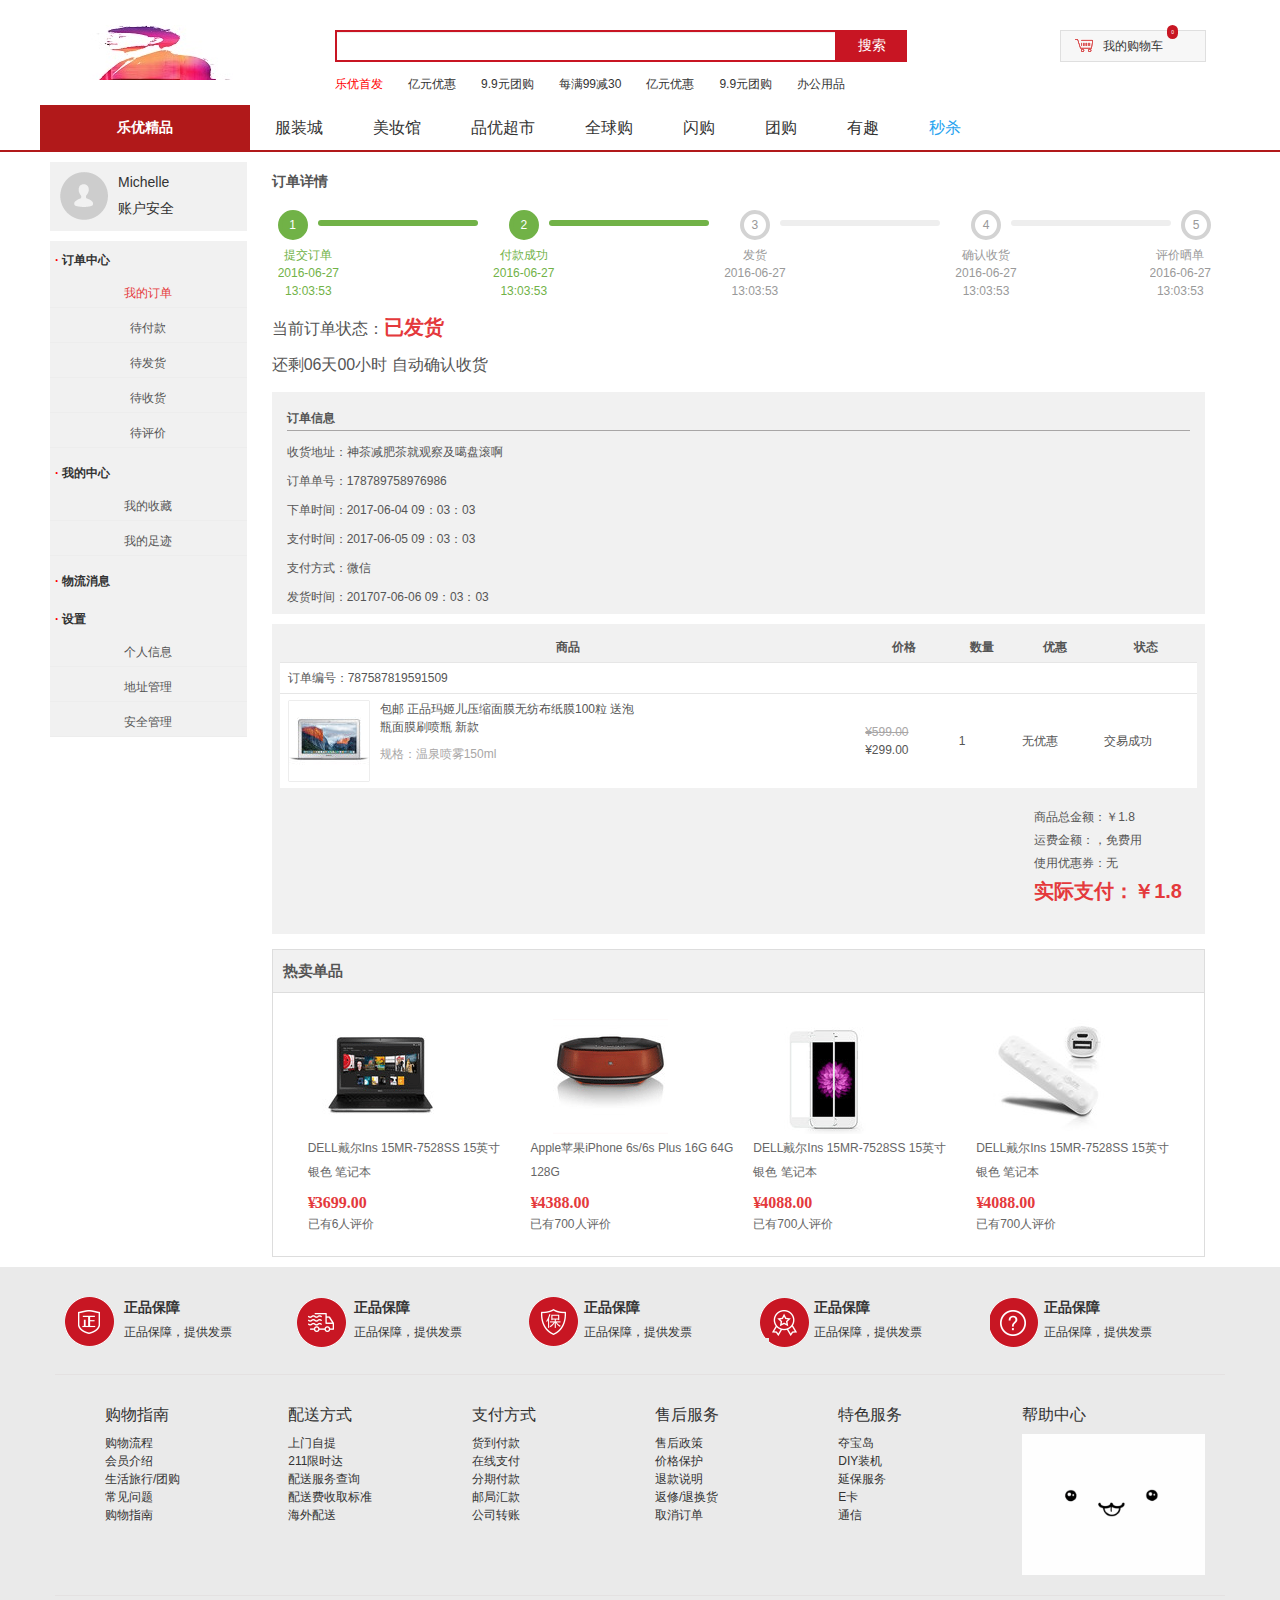
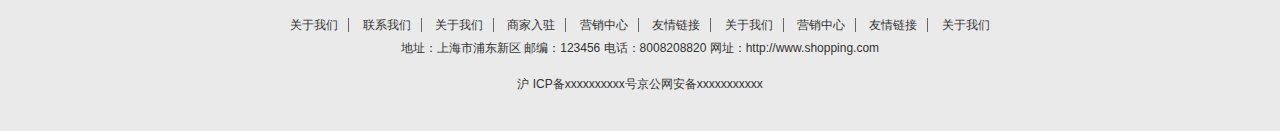
<file: home-orderDetail.html>
<!DOCTYPE html>
<html>

<head>
    <meta charset="UTF-8">
    <meta http-equiv="X-UA-Compatible" content="IE=9; IE=8; IE=7; IE=EDGE">
    <meta http-equiv="X-UA-Compatible" content="IE=EmulateIE7" />
    <title>订单详情</title>
     <link rel="icon" href="assets/img/favicon.ico">

    <link rel="stylesheet" type="text/css" href="css/webbase.css" />
    <link rel="stylesheet" type="text/css" href="css/pages-seckillOrder.css" />
</head>

<body>
    
    <!--页面顶部白条条，由js动态加载-->
	<script type="text/javascript" src="plugins/jquery/jquery.min.js"></script>
	<div class="nav-bottom"></div>
    <script type="text/javascript">$(".nav-bottom").load("top.html");</script>

<script type="text/javascript" src="js/plugins/jquery/jquery.min.js"></script>
<script type="text/javascript">
$(function(){
	$("#service").hover(function(){
		$(".service").show();
	},function(){
		$(".service").hide();
	});
	$("#shopcar").hover(function(){
		$("#shopcarlist").show();
	},function(){
		$("#shopcarlist").hide();
	});

})
</script>
<script type="text/javascript" src="js/plugins/jquery.easing/jquery.easing.min.js"></script>
<script type="text/javascript" src="js/plugins/sui/sui.min.js"></script>
<script type="text/javascript" src="js/plugins/jquery-placeholder/jquery.placeholder.min.js"></script>
<script type="text/javascript" src="js/widget/nav.js"></script>
</body>
    <!--header-->
    <div id="account">
        <div class="py-container">
            <div class="yui3-g home">
                <!--左侧列表-->
                <div class="yui3-u-1-6 list">

                    <div class="person-info">
                        <div class="person-photo"><img src="img/_/photo.png" alt=""></div>
                        <div class="person-account">
                            <span class="name">Michelle</span>
                            <span class="safe">账户安全</span>
                        </div>
                        <div class="clearfix"></div>
                    </div>
                     <div class="list-items">
                        <dl>
							<dt><i>·</i> 订单中心</dt>
							<dd ><a href="home-index.html"  class="list-active" >我的订单</a></dd>
							<dd><a href="home-order-pay.html" >待付款</a></dd>
							<dd><a href="home-order-send.html"  >待发货</a></dd>
							<dd><a href="home-order-receive.html" >待收货</a></dd>
							<dd><a href="home-order-evaluate.html" >待评价</a></dd>
						</dl>
						<dl>
							<dt><i>·</i> 我的中心</dt>
							<dd><a href="home-person-collect.html">我的收藏</a></dd>
							<dd><a href="home-person-footmark.html">我的足迹</a></dd>
						</dl>
						<dl>
							<dt><i>·</i> 物流消息</dt>
						</dl>
						<dl>
							<dt><i>·</i> 设置</dt>
							<dd><a href="home-setting-info.html">个人信息</a></dd>
							<dd><a href="home-setting-address.html"  >地址管理</a></dd>
							<dd><a href="home-setting-safe.html" >安全管理</a></dd>
						</dl>
                    </div>
                </div>
                <!--右侧主内容-->
                <div class="yui3-u-5-6">
                    <div class="body">
                        <div class="order-detail">
                            <h4>订单详情</h4>
                            <div class="order-bar">
                                <div class="sui-steps-round steps-round-auto steps-4">
                                    <div class="finished">
                                        <div class="wrap">
                                        <div class="round">1</div>
                                        <div class="bar"></div>
                                        </div>
                                        <label>
                                            <span>提交订单</span>
                                            <span>2016-06-27</span>
                                            <span>13:03:53</span>
                                        </label>
                                    </div>
                                    <div class="current">
                                        <div class="wrap">
                                        <div class="round">2</div>
                                        <div class="bar"></div>
                                        </div>
                                        <label>
                                            <span>付款成功</span>
                                            <span>2016-06-27</span>
                                            <span>13:03:53</span>
                                        </label>
                                    </div>
                                    <div class="todo">
                                        <div class="wrap">
                                        <div class="round">3</div>
                                        <div class="bar"></div>
                                        </div>
                                        <label>
                                            <span>发货</span>
                                            <span>2016-06-27</span>
                                            <span>13:03:53</span>
                                        </label>
                                    </div>
                                    <div class="todo">
                                        <div class="wrap">
                                        <div class="round">4</div>
                                        <div class="bar"></div>
                                        </div>
                                        <label>
                                            <span>确认收货</span>
                                            <span>2016-06-27</span>
                                            <span>13:03:53</span>
                                        </label>
                                    </div>
                                    
                                    <div class="todo last">
                                        <div class="wrap">
                                        <div class="round">5</div>
                                        </div>
                                        <label>
                                            <span>评价晒单</span>
                                            <span>2016-06-27</span>
                                            <span>13:03:53</span>
                                        </label>
                                    </div>
                                    </div>
                            </div>
                            <div class="order-state">
                                <p>当前订单状态：<span class="red">已发货</span></p>
                                <p>还剩06天00小时 自动确认收货</p>
                            </div>
                        </div>
                        <div class="order-info">
                            <h5>订单信息</h5>
                            <p>收货地址：神茶减肥茶就观察及噶盘滚啊  </p>
                            <p>订单单号：178789758976986</p>
                            <p>下单时间：2017-06-04 09：03：03</p>
                            <p>支付时间：2017-06-05  09：03：03</p>
                            <p>支付方式：微信</p>
                            <p>发货时间：201707-06-06 09：03：03</p>
                        </div>
                        <div class="order-goods">
                            <table class="sui-table">
                                    <thead>
                                        <th class="center" >商品</th>
                                        <th class="center" >价格</th>
                                        <th class="center" >数量</th>
                                        <th class="center" >优惠</th>
                                        <th class="center" >状态</th>
                                    </thead>                                   
                             
                                <tbody>                               
                                    <tr>
                                        <td colspan="5">订单编号：787587819591509</td>
                                    </tr>
                                    <tr>
                                        <td>
                                            <div class="typographic"><img src="img/goods.png" />
                                                    <span>包邮 正品玛姬儿压缩面膜无纺布纸膜100粒 送泡瓶面膜刷喷瓶 新款</span>
                                                    <span class="guige">规格：温泉喷雾150ml</span>
                                                </div>
                                        </td>
                                        <td>
                                            <ul class="unstyled">
                                                    <li class="o-price">¥599.00</li>	
                                                    <li>¥299.00</li>											
                                                </ul>
                                        </td>
                                        <td>1</td>
                                        <td>无优惠</td>
                                        <td>交易成功</td>
                                    </tr>
                                </tbody>
                            </table>
                            <div class="order-price">
                                <p>商品总金额：￥1.8</p>
                                <p>运费金额：，免费用</p>
                                <p>使用优惠券：无</p>
                                <h4 class="red">实际支付：￥1.8</h4>
                            </div>
                            <div class="clearfix"></div>
                        </div>
                        <!--猜你喜欢-->
                        <div class="like-title">
                            <div class="mt">
                                <span class="fl"><strong>热卖单品</strong></span>
                            </div>
                        </div>
                        <div class="like-list">
                            <ul class="yui3-g">
                                <li class="yui3-u-1-4">
                                    <div class="list-wrap">
                                        <div class="p-img">
                                            <img src="img/_/itemlike01.png" />
                                        </div>
                                        <div class="attr">
                                            <em>DELL戴尔Ins 15MR-7528SS 15英寸 银色 笔记本</em>
                                        </div>
                                        <div class="price">
                                            <strong>
											<em>¥</em>
											<i>3699.00</i>
										</strong>
                                        </div>
                                        <div class="commit">
                                            <i class="command">已有6人评价</i>
                                        </div>
                                    </div>
                                </li>
                                <li class="yui3-u-1-4">
                                    <div class="list-wrap">
                                        <div class="p-img">
                                            <img src="img/_/itemlike02.png" />
                                        </div>
                                        <div class="attr">
                                            <em>Apple苹果iPhone 6s/6s Plus 16G 64G 128G</em>
                                        </div>
                                        <div class="price">
                                            <strong>
											<em>¥</em>
											<i>4388.00</i>
										</strong>
                                        </div>
                                        <div class="commit">
                                            <i class="command">已有700人评价</i>
                                        </div>
                                    </div>
                                </li>
                                <li class="yui3-u-1-4">
                                    <div class="list-wrap">
                                        <div class="p-img">
                                            <img src="img/_/itemlike03.png" />
                                        </div>
                                        <div class="attr">
                                            <em>DELL戴尔Ins 15MR-7528SS 15英寸 银色 笔记本</em>
                                        </div>
                                        <div class="price">
                                            <strong>
											<em>¥</em>
											<i>4088.00</i>
										</strong>
                                        </div>
                                        <div class="commit">
                                            <i class="command">已有700人评价</i>
                                        </div>
                                    </div>
                                </li>
                                <li class="yui3-u-1-4">
                                    <div class="list-wrap">
                                        <div class="p-img">
                                            <img src="img/_/itemlike04.png" />
                                        </div>
                                        <div class="attr">
                                            <em>DELL戴尔Ins 15MR-7528SS 15英寸 银色 笔记本</em>
                                        </div>
                                        <div class="price">
                                            <strong>
											<em>¥</em>
											<i>4088.00</i>
										</strong>
                                        </div>
                                        <div class="commit">
                                            <i class="command">已有700人评价</i>
                                        </div>
                                    </div>
                                </li>

                            </ul>
                        </div>
                    </div>
                </div>
            </div>
        </div>
    </div>

	<!-- 底部栏位 -->
	<!--页面底部，由js动态加载-->
	<div class="clearfix footer"></div>
	<script type="text/javascript">$(".footer").load("foot.html");</script>
	<!--页面底部END-->

</html>
</file>
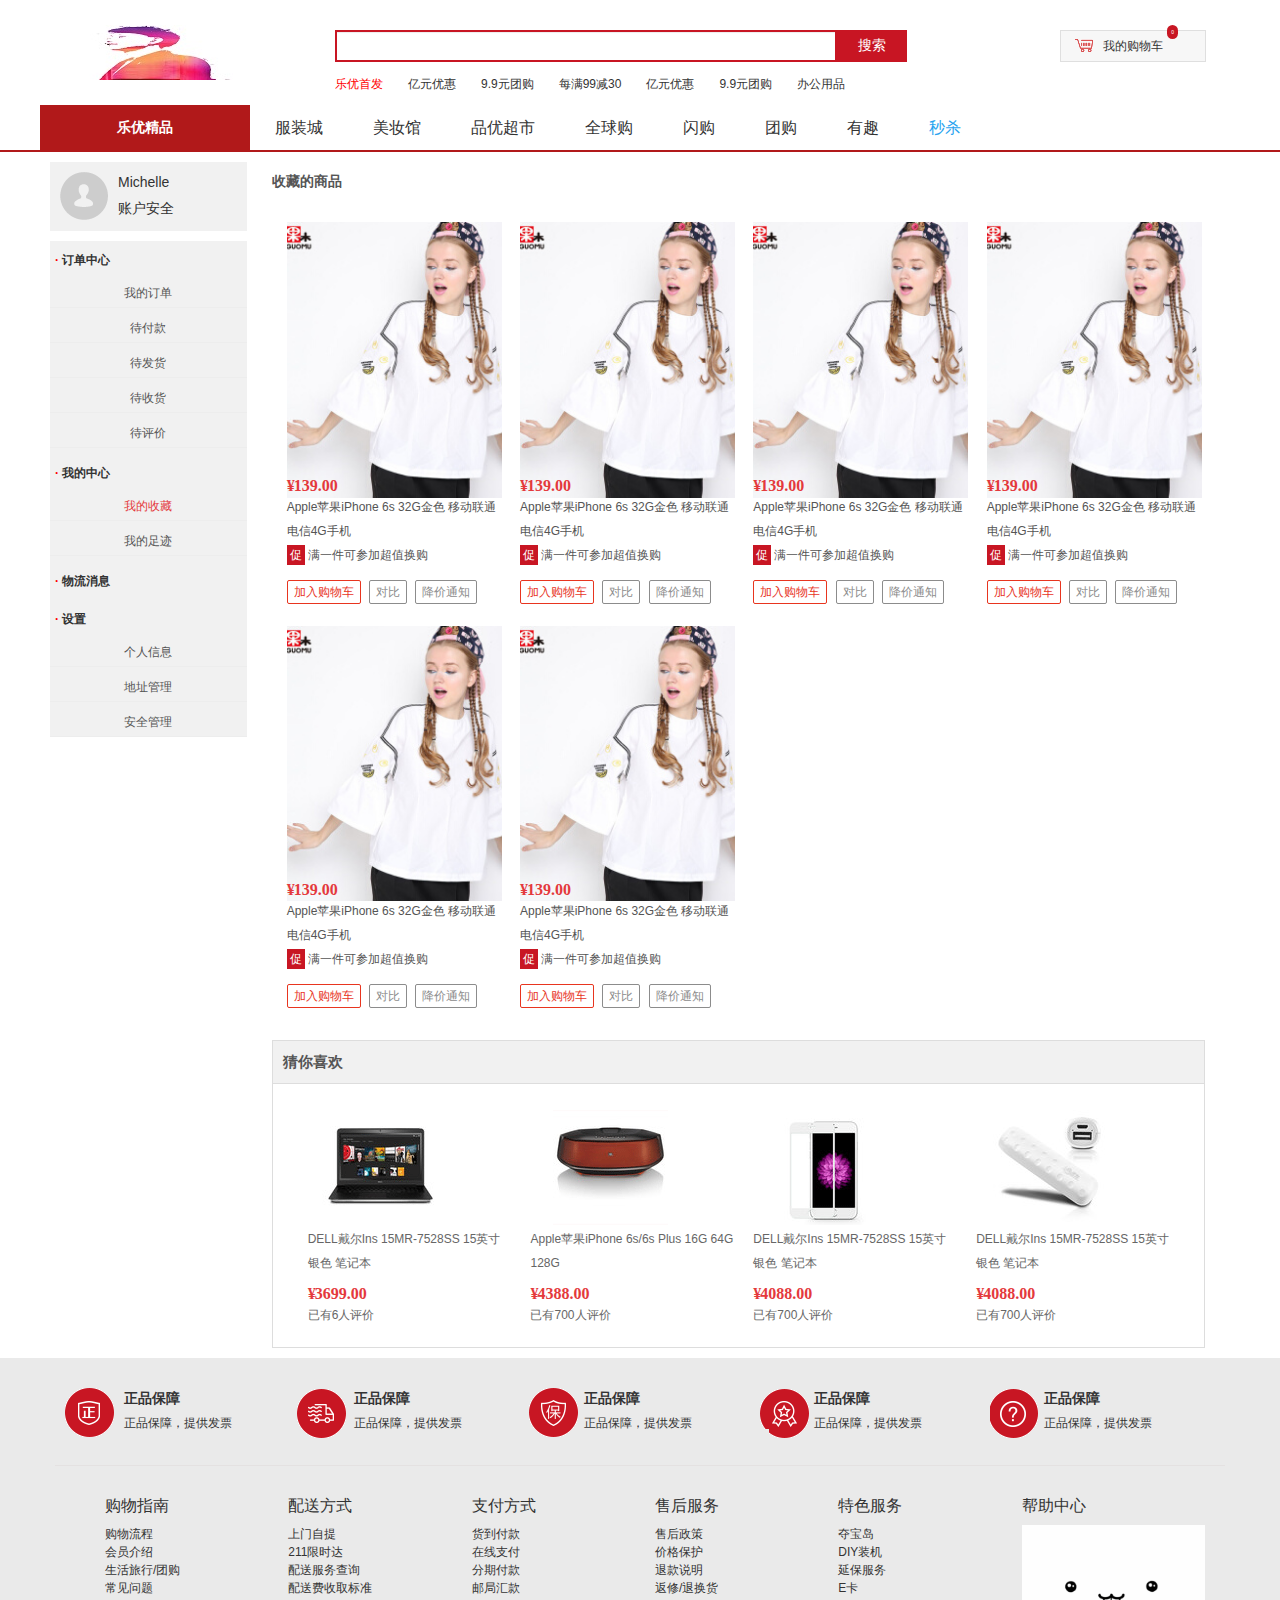
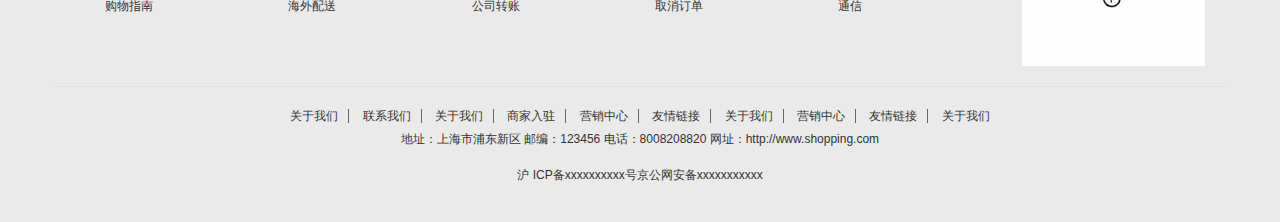
<file: home-person-collect.html>
<!DOCTYPE html>
<html>

<head>
    <meta charset="UTF-8">
    <meta http-equiv="X-UA-Compatible" content="IE=9; IE=8; IE=7; IE=EDGE">
    <meta http-equiv="X-UA-Compatible" content="IE=EmulateIE7" />
    <title>我的收藏</title>
     <link rel="icon" href="/assets/img/favicon.ico">

    <link rel="stylesheet" type="text/css" href="css/webbase.css" />
    <link rel="stylesheet" type="text/css" href="css/pages-seckillOrder.css" />
</head>

<body>
   	<!--页面顶部白条条，由js动态加载-->
	<script type="text/javascript" src="plugins/jquery/jquery.min.js"></script>
	<div class="nav-bottom"></div>
    <script type="text/javascript">$(".nav-bottom").load("top.html");</script>

<script type="text/javascript" src="js/plugins/jquery/jquery.min.js"></script>
<script type="text/javascript">
$(function(){
	$("#service").hover(function(){
		$(".service").show();
	},function(){
		$(".service").hide();
	});
	$("#shopcar").hover(function(){
		$("#shopcarlist").show();
	},function(){
		$("#shopcarlist").hide();
	});

})
</script>
<script type="text/javascript" src="js/plugins/jquery.easing/jquery.easing.min.js"></script>
<script type="text/javascript" src="js/plugins/sui/sui.min.js"></script>
<script type="text/javascript" src="js/plugins/jquery-placeholder/jquery.placeholder.min.js"></script>
<script type="text/javascript" src="js/widget/nav.js"></script>
</body>
    <!--header-->
    <div id="account">
        <div class="py-container">
            <div class="yui3-g collect">
                <!--左侧列表-->
                <div class="yui3-u-1-6 list">

                    <div class="person-info">
                        <div class="person-photo"><img src="img/_/photo.png" alt=""></div>
                        <div class="person-account">
                            <span class="name">Michelle</span>
                            <span class="safe">账户安全</span>
                        </div>
                        <div class="clearfix"></div>
                    </div>
                    <div class="list-items">
                        <dl>
							<dt><i>·</i> 订单中心</dt>
							<dd ><a href="home-index.html"   >我的订单</a></dd>
							<dd><a href="home-order-pay.html" >待付款</a></dd>
							<dd><a href="home-order-send.html"  >待发货</a></dd>
							<dd><a href="home-order-receive.html" >待收货</a></dd>
							<dd><a href="home-order-evaluate.html" >待评价</a></dd>
						</dl>
						<dl>
							<dt><i>·</i> 我的中心</dt>
							<dd><a href="home-person-collect.html" class="list-active">我的收藏</a></dd>
							<dd><a href="home-person-footmark.html">我的足迹</a></dd>
						</dl>
						<dl>
							<dt><i>·</i> 物流消息</dt>
						</dl>
						<dl>
							<dt><i>·</i> 设置</dt>
							<dd><a href="home-setting-info.html">个人信息</a></dd>
							<dd><a href="home-setting-address.html"  >地址管理</a></dd>
							<dd><a href="home-setting-safe.html" >安全管理</a></dd>
						</dl>
                    </div>
                </div>
                <!--右侧主内容-->
                <div class="yui3-u-5-6 goods">
                    <div class="body">                   
                            <h4>收藏的商品</h4>
                            <div class="goods-list">
                                <ul class="yui3-g"  id="goods-list">
                                    <li class="yui3-u-1-4">
                                        <div class="list-wrap">
                                            <div class="p-img"><img src="img/_/t.jpg" alt=''></div>
                                            <div class="price"><strong><em>¥</em> <i>139.00</i></strong></div>
                                            <div class="attr"><em>Apple苹果iPhone 6s 32G金色 移动联通电信4G手机</em></div>
                                            <div class="cu"><em><span>促</span>满一件可参加超值换购</em></div>
                                            <div class="operate">
                                                <a href="success-cart.html" target="_blank" class="sui-btn btn-bordered btn-danger">加入购物车</a>
                                                <a href="javascript:void(0);" class="sui-btn btn-bordered">对比</a>
                                                <a href="javascript:void(0);" class="sui-btn btn-bordered">降价通知</a>
                                            </div>
                                        </div>
                                    </li >
                                      <li class="yui3-u-1-4">
                                        <div class="list-wrap">
                                            <div class="p-img"><img src="img/_/t.jpg" alt=''></div>
                                            <div class="price"><strong><em>¥</em> <i>139.00</i></strong></div>
                                            <div class="attr"><em>Apple苹果iPhone 6s 32G金色 移动联通电信4G手机</em></div>
                                            <div class="cu"><em><span>促</span>满一件可参加超值换购</em></div>
                                            <div class="operate">
                                                <a href="success-cart.html" target="_blank" class="sui-btn btn-bordered btn-danger">加入购物车</a>
                                                <a href="javascript:void(0);" class="sui-btn btn-bordered">对比</a>
                                                <a href="javascript:void(0);" class="sui-btn btn-bordered">降价通知</a>
                                            </div>
                                        </div>
                                    </li >
                                      <li class="yui3-u-1-4">
                                        <div class="list-wrap">
                                            <div class="p-img"><img src="img/_/t.jpg" alt=''></div>
                                            <div class="price"><strong><em>¥</em> <i>139.00</i></strong></div>
                                            <div class="attr"><em>Apple苹果iPhone 6s 32G金色 移动联通电信4G手机</em></div>
                                            <div class="cu"><em><span>促</span>满一件可参加超值换购</em></div>
                                            <div class="operate">
                                                <a href="success-cart.html" target="_blank" class="sui-btn btn-bordered btn-danger">加入购物车</a>
                                                <a href="javascript:void(0);" class="sui-btn btn-bordered">对比</a>
                                                <a href="javascript:void(0);" class="sui-btn btn-bordered">降价通知</a>
                                            </div>
                                        </div>
                                    </li >
                                      <li class="yui3-u-1-4">
                                        <div class="list-wrap">
                                            <div class="p-img"><img src="img/_/t.jpg" alt=''></div>
                                            <div class="price"><strong><em>¥</em> <i>139.00</i></strong></div>
                                            <div class="attr"><em>Apple苹果iPhone 6s 32G金色 移动联通电信4G手机</em></div>
                                            <div class="cu"><em><span>促</span>满一件可参加超值换购</em></div>
                                            <div class="operate">
                                                <a href="success-cart.html" target="_blank" class="sui-btn btn-bordered btn-danger">加入购物车</a>
                                                <a href="javascript:void(0);" class="sui-btn btn-bordered">对比</a>
                                                <a href="javascript:void(0);" class="sui-btn btn-bordered">降价通知</a>
                                            </div>
                                        </div>
                                    </li >
                                      <li class="yui3-u-1-4">
                                        <div class="list-wrap">
                                            <div class="p-img"><img src="img/_/t.jpg" alt=''></div>
                                            <div class="price"><strong><em>¥</em> <i>139.00</i></strong></div>
                                            <div class="attr"><em>Apple苹果iPhone 6s 32G金色 移动联通电信4G手机</em></div>
                                            <div class="cu"><em><span>促</span>满一件可参加超值换购</em></div>
                                            <div class="operate">
                                                <a href="success-cart.html" target="_blank" class="sui-btn btn-bordered btn-danger">加入购物车</a>
                                                <a href="javascript:void(0);" class="sui-btn btn-bordered">对比</a>
                                                <a href="javascript:void(0);" class="sui-btn btn-bordered">降价通知</a>
                                            </div>
                                        </div>
                                    </li >
                                      <li class="yui3-u-1-4">
                                        <div class="list-wrap">
                                            <div class="p-img"><img src="img/_/t.jpg" alt=''></div>
                                            <div class="price"><strong><em>¥</em> <i>139.00</i></strong></div>
                                            <div class="attr"><em>Apple苹果iPhone 6s 32G金色 移动联通电信4G手机</em></div>
                                            <div class="cu"><em><span>促</span>满一件可参加超值换购</em></div>
                                            <div class="operate">
                                                <a href="success-cart.html" target="_blank" class="sui-btn btn-bordered btn-danger">加入购物车</a>
                                                <a href="javascript:void(0);" class="sui-btn btn-bordered">对比</a>
                                                <a href="javascript:void(0);" class="sui-btn btn-bordered">降价通知</a>
                                            </div>
                                        </div>
                                    </li >
                                </ul>
                            </div>
                      
                        
                        <!--猜你喜欢-->
                        <div class="like-title">
                            <div class="mt">
                                <span class="fl"><strong>猜你喜欢</strong></span>
                            </div>
                        </div>
                        <div class="like-list">
                            <ul class="yui3-g">
                                <li class="yui3-u-1-4">
                                    <div class="list-wrap">
                                        <div class="p-img">
                                            <img src="img/_/itemlike01.png" />
                                        </div>
                                        <div class="attr">
                                            <em>DELL戴尔Ins 15MR-7528SS 15英寸 银色 笔记本</em>
                                        </div>
                                        <div class="price">
                                            <strong>
											<em>¥</em>
											<i>3699.00</i>
										</strong>
                                        </div>
                                        <div class="commit">
                                            <i class="command">已有6人评价</i>
                                        </div>
                                    </div>
                                </li>
                                <li class="yui3-u-1-4">
                                    <div class="list-wrap">
                                        <div class="p-img">
                                            <img src="img/_/itemlike02.png" />
                                        </div>
                                        <div class="attr">
                                            <em>Apple苹果iPhone 6s/6s Plus 16G 64G 128G</em>
                                        </div>
                                        <div class="price">
                                            <strong>
											<em>¥</em>
											<i>4388.00</i>
										</strong>
                                        </div>
                                        <div class="commit">
                                            <i class="command">已有700人评价</i>
                                        </div>
                                    </div>
                                </li>
                                <li class="yui3-u-1-4">
                                    <div class="list-wrap">
                                        <div class="p-img">
                                            <img src="img/_/itemlike03.png" />
                                        </div>
                                        <div class="attr">
                                            <em>DELL戴尔Ins 15MR-7528SS 15英寸 银色 笔记本</em>
                                        </div>
                                        <div class="price">
                                            <strong>
											<em>¥</em>
											<i>4088.00</i>
										</strong>
                                        </div>
                                        <div class="commit">
                                            <i class="command">已有700人评价</i>
                                        </div>
                                    </div>
                                </li>
                                <li class="yui3-u-1-4">
                                    <div class="list-wrap">
                                        <div class="p-img">
                                            <img src="img/_/itemlike04.png" />
                                        </div>
                                        <div class="attr">
                                            <em>DELL戴尔Ins 15MR-7528SS 15英寸 银色 笔记本</em>
                                        </div>
                                        <div class="price">
                                            <strong>
											<em>¥</em>
											<i>4088.00</i>
										</strong>
                                        </div>
                                        <div class="commit">
                                            <i class="command">已有700人评价</i>
                                        </div>
                                    </div>
                                </li>

                            </ul>
                        </div>
                    </div>
                </div>
            </div>
        </div>
    </div>

	<!-- 底部栏位 -->
	<!--页面底部，由js动态加载-->
	<div class="clearfix footer"></div>
	<script type="text/javascript">$(".footer").load("foot.html");</script>
	<!--页面底部END-->

</html>
</file>
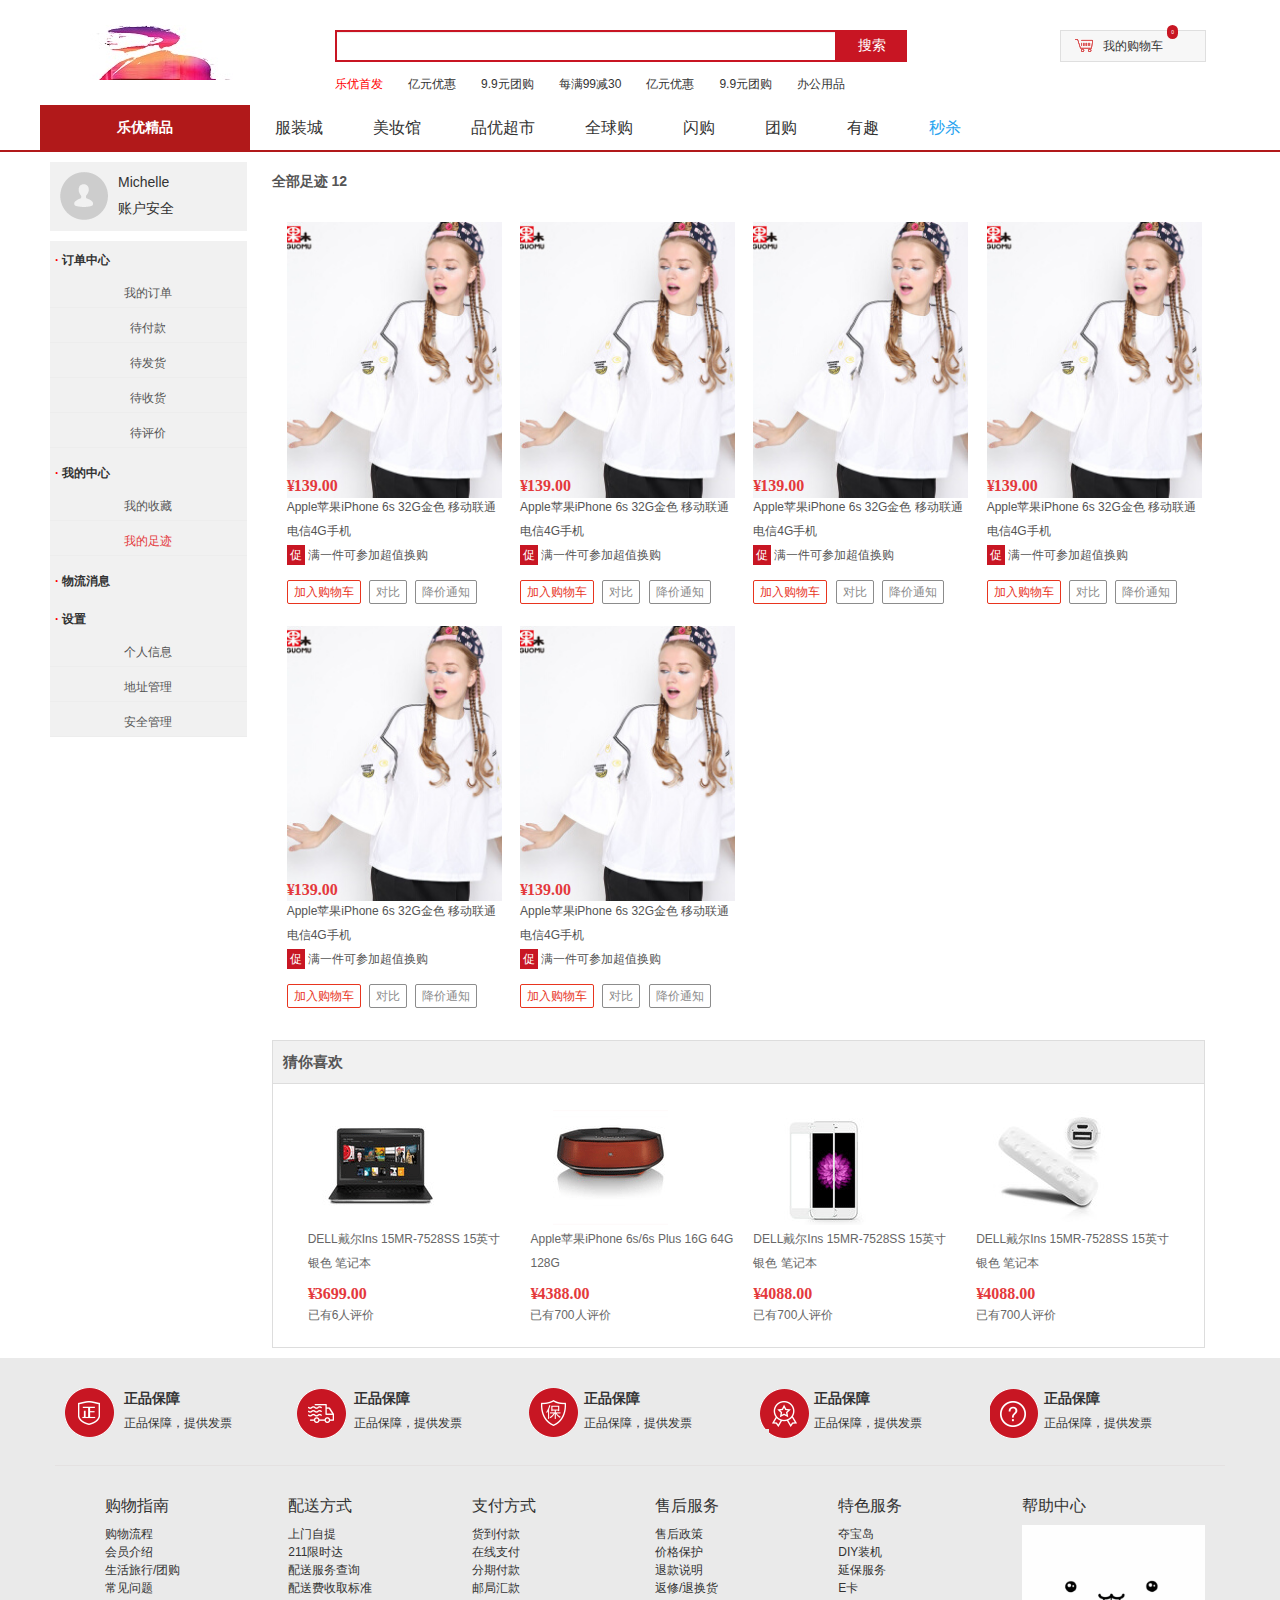
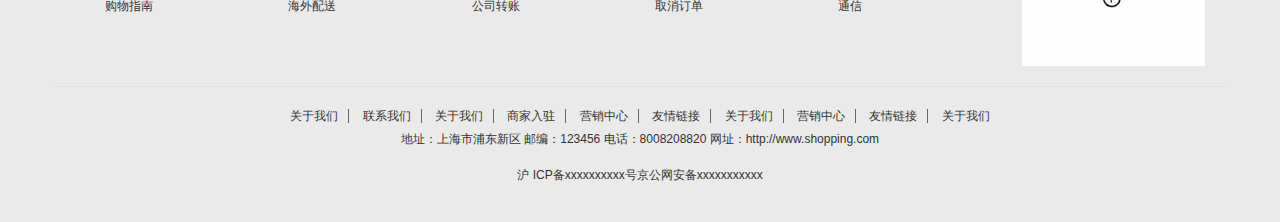
<file: home-person-footmark.html>
<!DOCTYPE html>
<html>

<head>
    <meta charset="UTF-8">
    <meta http-equiv="X-UA-Compatible" content="IE=9; IE=8; IE=7; IE=EDGE">
    <meta http-equiv="X-UA-Compatible" content="IE=EmulateIE7" />
    <title>我的收藏</title>
     <link rel="icon" href="/assets/img/favicon.ico">

    <link rel="stylesheet" type="text/css" href="css/webbase.css" />
    <link rel="stylesheet" type="text/css" href="css/pages-seckillOrder.css" />
</head>

<body>
   	<!--页面顶部白条条，由js动态加载-->
	<script type="text/javascript" src="plugins/jquery/jquery.min.js"></script>
	<div class="nav-bottom"></div>
    <script type="text/javascript">$(".nav-bottom").load("top.html");</script>

<script type="text/javascript" src="js/plugins/jquery/jquery.min.js"></script>
<script type="text/javascript">
$(function(){
	$("#service").hover(function(){
		$(".service").show();
	},function(){
		$(".service").hide();
	});
	$("#shopcar").hover(function(){
		$("#shopcarlist").show();
	},function(){
		$("#shopcarlist").hide();
	});

})
</script>
<script type="text/javascript" src="js/plugins/jquery.easing/jquery.easing.min.js"></script>
<script type="text/javascript" src="js/plugins/sui/sui.min.js"></script>
<script type="text/javascript" src="js/plugins/jquery-placeholder/jquery.placeholder.min.js"></script>
<script type="text/javascript" src="js/widget/nav.js"></script>
</body>
    <!--header-->
    <div id="account">
        <div class="py-container">
            <div class="yui3-g collect">
                <!--左侧列表-->
                <div class="yui3-u-1-6 list">

                    <div class="person-info">
                        <div class="person-photo"><img src="img/_/photo.png" alt=""></div>
                        <div class="person-account">
                            <span class="name">Michelle</span>
                            <span class="safe">账户安全</span>
                        </div>
                        <div class="clearfix"></div>
                    </div>
                    <div class="list-items">
                        <dl>
							<dt><i>·</i> 订单中心</dt>
							<dd ><a href="home-index.html"   >我的订单</a></dd>
							<dd><a href="home-order-pay.html" >待付款</a></dd>
							<dd><a href="home-order-send.html"  >待发货</a></dd>
							<dd><a href="home-order-receive.html" >待收货</a></dd>
							<dd><a href="home-order-evaluate.html" >待评价</a></dd>
						</dl>
						<dl>
							<dt><i>·</i> 我的中心</dt>
							<dd><a href="home-person-collect.html" >我的收藏</a></dd>
							<dd><a href="home-person-footmark.html" class="list-active">我的足迹</a></dd>
						</dl>
						<dl>
							<dt><i>·</i> 物流消息</dt>
						</dl>
						<dl>
							<dt><i>·</i> 设置</dt>
							<dd><a href="home-setting-info.html">个人信息</a></dd>
							<dd><a href="home-setting-address.html"  >地址管理</a></dd>
							<dd><a href="home-setting-safe.html" >安全管理</a></dd>
						</dl>
                    </div>
                </div>
                <!--右侧主内容-->
                <div class="yui3-u-5-6 goods">
                    <div class="body">
                        <h4>全部足迹 12</h4>
                        <div class="goods-list">
                            <ul class="yui3-g" id="goods-list">
                                 <li class="yui3-u-1-4">
                                        <div class="list-wrap">
                                            <div class="p-img"><img src="img/_/t.jpg" alt=''></div>
                                            <div class="price"><strong><em>¥</em> <i>139.00</i></strong></div>
                                            <div class="attr"><em>Apple苹果iPhone 6s 32G金色 移动联通电信4G手机</em></div>
                                            <div class="cu"><em><span>促</span>满一件可参加超值换购</em></div>
                                            <div class="operate">
                                                <a href="success-cart.html" target="_blank" class="sui-btn btn-bordered btn-danger">加入购物车</a>
                                                <a href="javascript:void(0);" class="sui-btn btn-bordered">对比</a>
                                                <a href="javascript:void(0);" class="sui-btn btn-bordered">降价通知</a>
                                            </div>
                                        </div>
                                    </li >
                                    <li class="yui3-u-1-4">
                                        <div class="list-wrap">
                                            <div class="p-img"><img src="img/_/t.jpg" alt=''></div>
                                            <div class="price"><strong><em>¥</em> <i>139.00</i></strong></div>
                                            <div class="attr"><em>Apple苹果iPhone 6s 32G金色 移动联通电信4G手机</em></div>
                                            <div class="cu"><em><span>促</span>满一件可参加超值换购</em></div>
                                            <div class="operate">
                                                <a href="success-cart.html" target="_blank" class="sui-btn btn-bordered btn-danger">加入购物车</a>
                                                <a href="javascript:void(0);" class="sui-btn btn-bordered">对比</a>
                                                <a href="javascript:void(0);" class="sui-btn btn-bordered">降价通知</a>
                                            </div>
                                        </div>
                                    </li >
                                    <li class="yui3-u-1-4">
                                        <div class="list-wrap">
                                            <div class="p-img"><img src="img/_/t.jpg" alt=''></div>
                                            <div class="price"><strong><em>¥</em> <i>139.00</i></strong></div>
                                            <div class="attr"><em>Apple苹果iPhone 6s 32G金色 移动联通电信4G手机</em></div>
                                            <div class="cu"><em><span>促</span>满一件可参加超值换购</em></div>
                                            <div class="operate">
                                                <a href="success-cart.html" target="_blank" class="sui-btn btn-bordered btn-danger">加入购物车</a>
                                                <a href="javascript:void(0);" class="sui-btn btn-bordered">对比</a>
                                                <a href="javascript:void(0);" class="sui-btn btn-bordered">降价通知</a>
                                            </div>
                                        </div>
                                    </li >
                                    <li class="yui3-u-1-4">
                                        <div class="list-wrap">
                                            <div class="p-img"><img src="img/_/t.jpg" alt=''></div>
                                            <div class="price"><strong><em>¥</em> <i>139.00</i></strong></div>
                                            <div class="attr"><em>Apple苹果iPhone 6s 32G金色 移动联通电信4G手机</em></div>
                                            <div class="cu"><em><span>促</span>满一件可参加超值换购</em></div>
                                            <div class="operate">
                                                <a href="success-cart.html" target="_blank" class="sui-btn btn-bordered btn-danger">加入购物车</a>
                                                <a href="javascript:void(0);" class="sui-btn btn-bordered">对比</a>
                                                <a href="javascript:void(0);" class="sui-btn btn-bordered">降价通知</a>
                                            </div>
                                        </div>
                                    </li >
                                    <li class="yui3-u-1-4">
                                        <div class="list-wrap">
                                            <div class="p-img"><img src="img/_/t.jpg" alt=''></div>
                                            <div class="price"><strong><em>¥</em> <i>139.00</i></strong></div>
                                            <div class="attr"><em>Apple苹果iPhone 6s 32G金色 移动联通电信4G手机</em></div>
                                            <div class="cu"><em><span>促</span>满一件可参加超值换购</em></div>
                                            <div class="operate">
                                                <a href="success-cart.html" target="_blank" class="sui-btn btn-bordered btn-danger">加入购物车</a>
                                                <a href="javascript:void(0);" class="sui-btn btn-bordered">对比</a>
                                                <a href="javascript:void(0);" class="sui-btn btn-bordered">降价通知</a>
                                            </div>
                                        </div>
                                    </li >
                                    <li class="yui3-u-1-4">
                                        <div class="list-wrap">
                                            <div class="p-img"><img src="img/_/t.jpg" alt=''></div>
                                            <div class="price"><strong><em>¥</em> <i>139.00</i></strong></div>
                                            <div class="attr"><em>Apple苹果iPhone 6s 32G金色 移动联通电信4G手机</em></div>
                                            <div class="cu"><em><span>促</span>满一件可参加超值换购</em></div>
                                            <div class="operate">
                                                <a href="success-cart.html" target="_blank" class="sui-btn btn-bordered btn-danger">加入购物车</a>
                                                <a href="javascript:void(0);" class="sui-btn btn-bordered">对比</a>
                                                <a href="javascript:void(0);" class="sui-btn btn-bordered">降价通知</a>
                                            </div>
                                        </div>
                                    </li >
                            </ul>
                        </div>


                        <!--猜你喜欢-->
                        <div class="like-title">
                            <div class="mt">
                                <span class="fl"><strong>猜你喜欢</strong></span>
                            </div>
                        </div>
                        <div class="like-list">
                            <ul class="yui3-g">
                                <li class="yui3-u-1-4">
                                    <div class="list-wrap">
                                        <div class="p-img">
                                            <img src="img/_/itemlike01.png" />
                                        </div>
                                        <div class="attr">
                                            <em>DELL戴尔Ins 15MR-7528SS 15英寸 银色 笔记本</em>
                                        </div>
                                        <div class="price">
                                            <strong>
											<em>¥</em>
											<i>3699.00</i>
										</strong>
                                        </div>
                                        <div class="commit">
                                            <i class="command">已有6人评价</i>
                                        </div>
                                    </div>
                                </li>
                                <li class="yui3-u-1-4">
                                    <div class="list-wrap">
                                        <div class="p-img">
                                            <img src="img/_/itemlike02.png" />
                                        </div>
                                        <div class="attr">
                                            <em>Apple苹果iPhone 6s/6s Plus 16G 64G 128G</em>
                                        </div>
                                        <div class="price">
                                            <strong>
											<em>¥</em>
											<i>4388.00</i>
										</strong>
                                        </div>
                                        <div class="commit">
                                            <i class="command">已有700人评价</i>
                                        </div>
                                    </div>
                                </li>
                                <li class="yui3-u-1-4">
                                    <div class="list-wrap">
                                        <div class="p-img">
                                            <img src="img/_/itemlike03.png" />
                                        </div>
                                        <div class="attr">
                                            <em>DELL戴尔Ins 15MR-7528SS 15英寸 银色 笔记本</em>
                                        </div>
                                        <div class="price">
                                            <strong>
											<em>¥</em>
											<i>4088.00</i>
										</strong>
                                        </div>
                                        <div class="commit">
                                            <i class="command">已有700人评价</i>
                                        </div>
                                    </div>
                                </li>
                                <li class="yui3-u-1-4">
                                    <div class="list-wrap">
                                        <div class="p-img">
                                            <img src="img/_/itemlike04.png" />
                                        </div>
                                        <div class="attr">
                                            <em>DELL戴尔Ins 15MR-7528SS 15英寸 银色 笔记本</em>
                                        </div>
                                        <div class="price">
                                            <strong>
											<em>¥</em>
											<i>4088.00</i>
										</strong>
                                        </div>
                                        <div class="commit">
                                            <i class="command">已有700人评价</i>
                                        </div>
                                    </div>
                                </li>

                            </ul>
                        </div>
                    </div>
                </div>
            </div>
        </div>
    </div>

	<!-- 底部栏位 -->
	<!--页面底部，由js动态加载-->
	<div class="clearfix footer"></div>
	<script type="text/javascript">$(".footer").load("foot.html");</script>
	<!--页面底部END-->

</html>
</file>
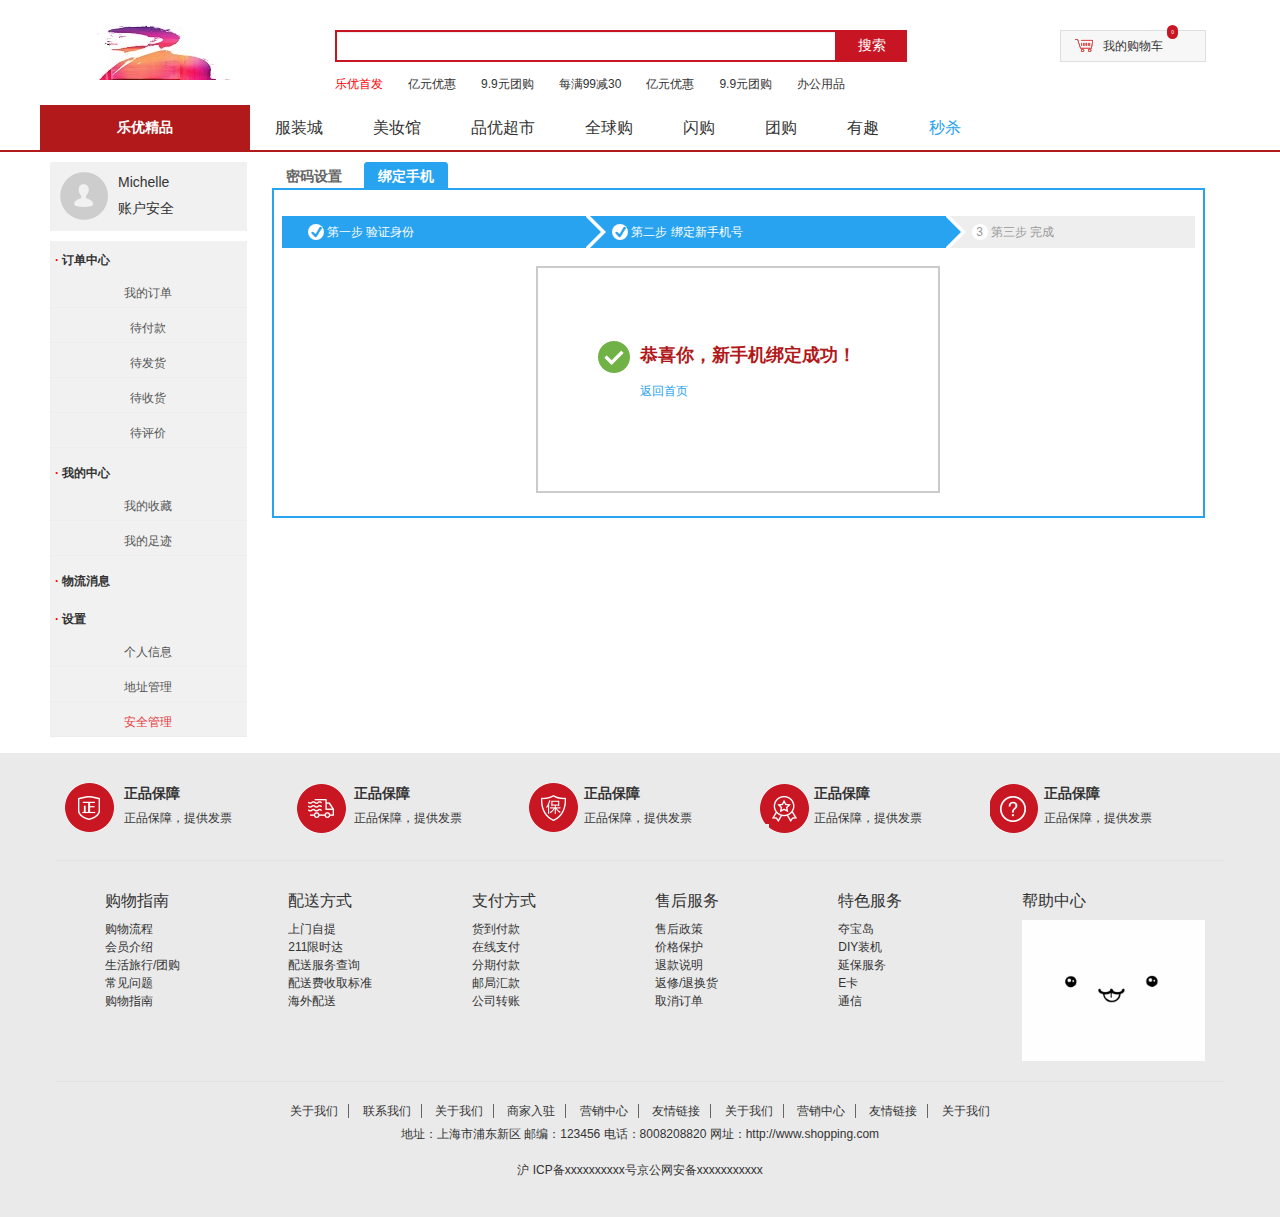
<file: home-setting-address-complete.html>
<!DOCTYPE html>
<html>

<head>
    <meta charset="UTF-8">
    <meta http-equiv="X-UA-Compatible" content="IE=9; IE=8; IE=7; IE=EDGE">
    <meta http-equiv="X-UA-Compatible" content="IE=EmulateIE7" />
    <title>设置-个人信息</title>
     <link rel="icon" href="/assets/img/favicon.ico">

    <link rel="stylesheet" type="text/css" href="css/webbase.css" />
    <link rel="stylesheet" type="text/css" href="css/pages-seckillOrder.css" />
</head>

<body>

    <!--页面顶部白条条，由js动态加载-->
	<script type="text/javascript" src="plugins/jquery/jquery.min.js"></script>
	<div class="nav-bottom"></div>
    <script type="text/javascript">$(".nav-bottom").load("top.html");</script>
    
<script type="text/javascript" src="js/plugins/jquery/jquery.min.js"></script>
<script type="text/javascript">
$(function(){
	$("#service").hover(function(){
		$(".service").show();
	},function(){
		$(".service").hide();
	});
	$("#shopcar").hover(function(){
		$("#shopcarlist").show();
	},function(){
		$("#shopcarlist").hide();
	});

})
</script>
<script type="text/javascript" src="js/plugins/jquery.easing/jquery.easing.min.js"></script>
<script type="text/javascript" src="js/plugins/sui/sui.min.js"></script>
<script type="text/javascript" src="js/widget/nav.js"></script>
</body>
    <!--header-->
    <div id="account">
        <div class="py-container">
            <div class="yui3-g home">
                <!--左侧列表-->
                <div class="yui3-u-1-6 list">

                    <div class="person-info">
                        <div class="person-photo"><img src="img/_/photo.png" alt=""></div>
                        <div class="person-account">
                            <span class="name">Michelle</span>
                            <span class="safe">账户安全</span>
                        </div>
                        <div class="clearfix"></div>
                    </div>
                    <div class="list-items">
                        <dl>
							<dt><i>·</i> 订单中心</dt>
							<dd ><a href="home-index.html"   >我的订单</a></dd>
							<dd><a href="home-order-pay.html" >待付款</a></dd>
							<dd><a href="home-order-send.html"  >待发货</a></dd>
							<dd><a href="home-order-receive.html" >待收货</a></dd>
							<dd><a href="home-order-evaluate.html" >待评价</a></dd>
						</dl>
						<dl>
							<dt><i>·</i> 我的中心</dt>
							<dd><a href="home-person-collect.html" >我的收藏</a></dd>
							<dd><a href="home-person-footmark.html" >我的足迹</a></dd>
						</dl>
						<dl>
							<dt><i>·</i> 物流消息</dt>
						</dl>
						<dl>
							<dt><i>·</i> 设置</dt>
							<dd><a href="home-setting-info.html" >个人信息</a></dd>
							<dd><a href="home-setting-address.html" >地址管理</a></dd>
							<dd><a href="home-setting-safe.html" class="list-active" >安全管理</a></dd>
						</dl>
                    </div>
                </div>
                <!--右侧主内容-->
                <div class="yui3-u-5-6">
                    <div class="body userSafe">
                        <ul class="sui-nav nav-tabs nav-large nav-primary ">
                            <li><a href="#one" data-toggle="tab">密码设置</a></li>
                            <li class="active"><a href="#two" data-toggle="tab">绑定手机</a></li>
                        </ul>
                        <div class="tab-content ">
                            <div id="one" class="tab-pane">
                                <form class="sui-form form-horizontal sui-validate" id="jsForm">
                                    <div class="control-group">
                                        <label for="inputusername" class="control-label">用户名：</label>
                                        <div class="controls">
                                            <input id="pwdid" class="fn-tinput" data-rule-remote="http://www.baidu.com" type="password" name="OldPassword" placeholder="输入昵称"
                                                required data-msg-required="请输入昵称" minlength="6" data-msg-minlength="至少输入6个字符"
                                            />

                                        </div>
                                    </div>
                                    <div class="control-group">
                                        <label for="inputPassword" class="control-label">密码：</label>
                                        <div class="controls">
                                            <input class="fn-tinput" type="password" name="password" value="" placeholder="新密码" required id="password" data-rule-remote="php.php">
                                        </div>
                                    </div>
                                    <div class="control-group">
                                        <label for="inputRepassword" class="control-label">重复密码：</label>
                                        <div class="controls">
                                            <input class="fn-tinput" type="password" name="confirm_password" value="" placeholder="确认新密码" required equalTo="#password">
                                        </div>
                                    </div>

                                    <div class="control-group">
                                        <label class="control-label"></label>
                                        <div class="controls">
                                            <button type="submit" class="sui-btn btn-primary">提交按钮</button>
                                        </div>
                                    </div>
                                </form>
                            </div>
                            <div id="two" class="tab-pane active">
                                <!--步骤条-->
                                <div class="sui-steps steps-auto">
                                    <div class="wrap">
                                        <div class="finished">
                                        <label><span class="round"><i class="sui-icon icon-pc-right"></i></span><span>第一步 验证身份</span></label><i class="triangle-right-bg"></i><i class="triangle-right"></i>
                                        </div>
                                    </div>
                                    <div class="wrap">
                                        <div class="finished">
                                        <label><span class="round"><i class="sui-icon icon-pc-right"></i></span><span>第二步 绑定新手机号</span></label><i class="triangle-right-bg"></i><i class="triangle-right"></i>
                                        </div>
                                    </div>
                                    
                                    <div class="wrap">
                                        <div class="todo">
                                        <label><span class="round">3</span><span>第三步 完成</span></label>
                                        </div>
                                    </div>
                                </div>
                                <!--完成-->
                                <div class="overed">
                                    <div class="content">
                                         <div class="img">
                                             <img src="img/_/right.png" alt="">
                                        </div>
                                        <div class="text">
                                            <p class="success">恭喜你，新手机绑定成功！</p>
                                            <p class="back"><a href="home-setting-safe.html">返回首页</a></p>
                                        </div>
                                    </div>
                                   
                                    
                                </div>
                                
                            </div>
                        </div>

                    </div>
                </div>
            </div>
        </div>
    </div>

	<!-- 底部栏位 -->
	<!--页面底部，由js动态加载-->
	<div class="clearfix footer"></div>
	<script type="text/javascript">$(".footer").load("foot.html");</script>
	<!--页面底部END-->

</html>
</file>
<file: css/pages-JD-index.css>
.row-405{width:405px}.row-225{width:225px}.row-165{width:165px}.row-330{width:330px}.row-220{width:220px}.row-218{width:218px}img{-webkit-backface-visibility:hidden;-webkit-transition:opacity .3s ease-out;-moz-transition:opacity .3s ease-out;-o-transition:opacity .3s ease-out;transition:opacity .3s ease-out}img:hover{opacity:.8}.Recommend{height:165px;background-color:#EAEAEA;margin:10px 0}.Interest{height:405px;border:1px solid #ededed;margin:-2px;position:relative}.Floor-1{height:360px}em{font-style:normal}.banerArea .sui-carousel{padding:5px;margin-bottom:0}.news{border:1px solid #e4e4e4;margin-top:5px;position:relative;z-index:3}.news h4{border-bottom:1px solid #e4e4e4;padding:5px 10px;margin:5px 5px 0;line-height:22px;overflow:hidden}.news ul.news-list{padding:5px 15px}.news ul li{line-height:26px}.Lifeservice{border-right:1px solid #e4e4e4;overflow:hidden;position:relative;z-index:2}.SortList ul.Lifeservice> li{border-left:1px solid #e4e4e4;border-bottom:1px solid #e4e4e4;margin-right:-1px;height:64px;text-align:center;position:relative;cursor:pointer}.Lifeservice .life-item .list-item{background-image:url(../img/icons.png);width:61px;height:40px;display:block;position:relative;*zoom:1;_position:relative}.service-intro{line-height:22px;width:60px;display:block}.list-item-1{background-position:2px -5px}.list-item-2{background-position:-60px -5px}.list-item-3{background-position:-124px -5px}.list-item-4{background-position:-188px -5px}.list-item-5{background-position:2px -76px}.list-item-6{background-position:-60px -76px}.list-item-7{background-position:-124px -76px}.list-item-8{background-position:-188px -76px}.list-item-9{background-position:2px -146px}.list-item-10{background-position:-60px -146px}.list-item-11{background-position:-60px -146px}.list-item-12{background-position:-60px -146px}.Right .ads{margin-top:5px}.clock{background-color:#5c5251;color:#fff;font-size:18px;text-align:center}.clock .time{padding:30px 0}.clock h3{font-size:18px}.carousel-control{width:17px;border:0;border-radius:0;background:#585757}a.carousel-control{*font-size:30px;*padding-left:3px}.py-container .title{overflow:hidden;margin-top:15px}.title .tip{background-image:url(../img/icons.png);width:66px;height:25px;background-position:182px -104px;line-height:30px}.like .Favourate{border:1px solid #e4e4e4}.like ul li img{width:142px;height:142px;padding:0}.like ul li .like-text{padding:0;width:142px;border-right:1px solid #e4e4e4}.like ul li:last-child .like-text{border-right:0}.like-text h3{color:#df3033}.blockgary{background:#f7f7f7}.Interest .Interest-conver-split{overflow:hidden;border-right:1px solid #e4e4e4}.Interest .Interest-conver-split h5{text-align:center;border-bottom:1px dotted #e4e4e4;padding:5px;font-weight:700;color:#000}.Interest .x-line{height:1px;background:#E4E4E4;display:block;top:250px;left:405px;position:absolute;width:630px;z-index:9999}.floors h3{color:#c81623}.floor .floor-content{border-top:2px solid #c81623;border-bottom:1px solid #e4e4e4}.floors .fr ul li{margin-left:0}.floors .fr ul li a{padding:0}.floors .fr ul li a:after{content:"|";padding:0 10px}.floors .fr ul li:last-child a:after{content:""}.floors .sui-nav.nav-tabs>.active>a{font-weight:400;color:#e82633}ul.jd-list{padding:15px 0;overflow:hidden}ul.jd-list li{list-style-type:none;float:left;width:40%;margin:0 10px;border-bottom:1px solid #e4e4e4;text-align:center;line-height:26px}.floors .sui-nav.nav-tabs>.active>a{border:0;padding-top:1px}.floors .sui-nav.nav-tabs{border-bottom:0}.floors .fr .sui-nav{margin:10px 0 0;display:inline-block}.brandArea{position:relative}.brandArea .brand-yline{height:405px;width:1px;position:absolute;left:80px;border-left:1px dashed #e4e4e4}.brandArea ul li{height:57px;border-bottom:1px dashed #e4e4e4}.brandArea ul li img{padding:11px 0}.brandArea ul li:nth-last-child(2){border-bottom:0}.brandArea ul li:last-child{border-bottom:0}.split{position:relative}.split .floor-x-line{position:absolute;background:#e4e4e4;width:220px;height:1px;top:180px}.row-218.split{border:1px solid #e4e4e4;width:218px;border-bottom:0;border-top:0}.brand .Brand-list{overflow:hidden;padding:15px 0;margin:10px 0}.brand ul li img{border-left:1px dotted #ccc;padding:0 10px}.brand ul li:first-child img{border-left:0}ul.brand-list li{height:48px;line-height:58px}#floor-index{position:fixed;left:280px;top:120px;display:none}#floor-index a{text-decoration:none}#floor-index ul li{list-style-type:none;text-decoration:none;width:60px;height:30px;line-height:30px;text-align:center;border-bottom:1px solid #ddd}#floor-index ul li:last-child{border-bottom:1px solid #ddd}#floor-index ul li .num{color:#666;background:#f7f7f7}#floor-index ul li .word{display:none;background:#cb1c39;color:#fff}.Lifeservice{overflow:hidden}.tab-item{cursor:pointer;position:relative;top:0}.life-item-content{width:246px;height:164px;top:218px;padding-left:1px;border-left:1px solid #e4e4e4;overflow:hidden;position:absolute;z-index:2}.life-detail{display:none;background:#fff;height:159px;padding:0 4px}.lifenow{display:block}.close{cursor:pointer;float:right;color:#ea4a36}#picLBxxl li{height:250px}.picLB li{height:250px;margin:0 -1px;overflow:hidden;background:#fff;position:relative}.picLB{overflow:hidden;zoom:1;padding:0 10px}.picLB li{float:left;display:inline}.picDl{width:1200px;overflow:hidden;zoom:1;height:250px;position:absolute;top:0;left:0;margin:0}.picDl dd{float:left;display:inline;overflow:hidden}.sort .all-sort-list2{position:relative;border-top:0;z-index:9999}.sort .all-sort-list2 .item h3{line-height:30px;font-size:14px;font-weight:400;overflow:hidden;padding:0 20px;margin:0}.sort .all-sort-list2 .item h3 a{color:#fff}.sort .all-sort-list2 .hover h3 a{color:#555}.sort .all-sort-list2 .hover h3{position:relative;z-index:13;background:#f7f7f7;border-color:#DDD}.sort .all-sort-list2 .item span{padding:0 5px;color:#A40000}.sort .all-sort-list2 .item a{color:#555;text-decoration:none}.sort .all-sort-list2 .item a:hover{font-weight:700}.sort .all-sort-list2 .item-list{display:none;position:absolute;width:734px;min-height:460px;_height:200px;background:#f7f7f7;left:210px;border:1px solid #DDD;top:0;z-index:9999!important}.sort .all-sort-list2 .item-list .close{position:absolute;width:26px;height:26px;color:#FFF;cursor:pointer;top:-1px;right:-26px;font-size:20px;line-height:20px;text-align:center;font-family:"Microsoft Yahei";background:rgba(0,0,0,.6);background-color:transparent\9;filter:progid:DXImageTransform.Microsoft.Gradient(GradientType=1, startColorstr='#60000000', endColorstr='#60000000')}.item-list .subitem{float:left;width:650px;padding:0 4px 0 8px}.item-list .subitem dl{border-top:1px solid #EEE;padding:6px 0;overflow:hidden;zoom:1}.item-list .subitem .fore1{border-top:0}.item-list .subitem dt{float:left;width:54px;line-height:22px;text-align:right;padding:3px 6px 0 0;font-weight:700}.item-list .subitem dt a{color:#E4393C;text-decoration:underline}.item-list .subitem dd{float:left;width:415px;padding:3px 0 0;overflow:hidden}.item-list .subitem dd em{float:left;height:14px;line-height:14px;padding:0 8px;margin-top:5px;border-left:1px solid #CCC}.item-list .subitem dd em a,.item-list .cat-right dd a{color:#666;text-decoration:none}.item-list .subitem dd em a:hover,.item-list .cat-right dd a:hover{font-weight:400;text-decoration:underline}.item-list .cat-right{float:right;width:300px}.item-list .cat-right dl{width:194px;padding:6px 8px}.item-list .cat-right dd{padding-top:6px;line-height:22px;overflow:hidden;padding:3px 0 0}.item-list .cat-right dt{padding:3px 6px 0 0;font-weight:700;color:#E4393C}.item-list .cat-right dd a:hover{color:#666}.carousel-indicators{position:absolute;bottom:22px;left:50%;top:auto;width:60%;margin-left:-4%;text-align:center;list-style:none}
</file>
<file: css/widget-cartPanelView.css>
@CHARSET "UTF-8";.J-global-toolbar div a{margin:0;padding:0;font:12px/150% Arial,Verdana,"宋体";color:#666}.toolbar-wrap{position:fixed;top:0;right:0;z-index:9990;width:35px;height:100%}.toolbar-wrap a{text-decoration:none}.toolbar{position:absolute;right:0;top:0;width:29px;height:100%;border-right:6px solid #7A6E6E}.toolbar-panels{position:absolute;left:35px;top:0;width:270px;height:100%;z-index:2;background:#ECEAEA none repeat scroll 0 0}.toolbar-panel{width:270px;height:100%;position:absolute;background:#ECEAEA none repeat scroll 0 0}.tbar-panel-header{position:relative;width:270px;height:40px;line-height:40px;background:#ECEAEA none repeat scroll 0 0;font-family:"microsoft yahei";font-weight:400;margin:0;padding:0}.tbar-panel-header .title{display:inline-block;height:40px;color:#5E5050;font:16px/40px "微软雅黑"}.tbar-panel-cart .tbar-panel-header i{width:20px;height:18px;background-position:0 0;margin-top:11px}.tbar-panel-header i{margin-right:4px;margin-left:10px;vertical-align:top}.tbar-panel-header i,.tbar-panel-header .close-panel{display:inline-block;font-style:normal;background-image:url(../img/cartPanelViewIcons.png);background-repeat:no-repeat}.tbar-panel-header .title em{display:inline-block;vertical-align:top}.tbar-panel-header .close-panel{width:12px;height:12px;background-position:0 -250px;position:absolute;right:8px;top:16px;cursor:pointer;transition:transform .2s ease-out 0s}.tbar-panel-main{position:relative;margin:0;padding:0;font:12px/150% Arial,Verdana,"宋体";color:#666}.tbar-tipbox{display:block}.tbar-panel-content{width:270px;overflow-y:auto;overflow-x:hidden;position:relative}.tbar-tipbox .tip-inner{padding:6px 5px;border:1px solid #EDD28B;background:#FFFDEE none repeat scroll 0 0;text-align:center}.tbar-tipbox .tip-text{display:inline-block;line-height:20px;vertical-align:middle;color:#333}.tbar-tipbox .tip-btn{display:inline-block;height:20px;line-height:20px;padding:0 5px;margin-left:5px;color:#FFF;vertical-align:middle;background:#C81623 none repeat scroll 0 0}.tbar-panel-cart .tbar-panel-footer{height:50px;background-color:#ECEAEA;margin:0;padding:0}.tbar-checkout{height:40px;padding:5px 110px 5px 5px;position:relative}.tbar-checkout .jtc-number strong{font-family:verdana;color:#C81623}.tbar-checkout .jtc-number{line-height:20px;font:12px/150% Arial,Verdana,"宋体";color:#666}.tbar-checkout .jtc-sum{line-height:20px;font:12px/150% Arial,Verdana,"宋体";color:#666}.tbar-checkout .jtc-sum strong{font-family:verdana;color:#C81623}.tbar-checkout .jtc-btn{position:absolute;right:5px;top:7px;width:110px;height:35px;font:16px/35px "微软雅黑";text-align:center;background:#C81623 none repeat scroll 0 0;color:#FFF}.tbar-cart-list{width:100%;margin:0;padding:0;font:12px/150% Arial,Verdana,"宋体";color:#666}.tbar-cart-item{padding:0 5px;margin-bottom:10px;background:#FFF none repeat scroll 0 0}.jtc-item-promo{padding:12px 0 12px 57px;border-bottom:1px dashed #E1E1E1}.jtc-item-promo .promo-tag{position:relative;float:left;width:40px;height:20px;margin-top:-1px;margin-left:-57px;margin-right:17px;text-align:center;font:12px/20px "宋体";color:#FFF;background-color:#F58813}.jtc-item-promo .promo-text{height:18px;overflow:hidden;white-space:nowrap;text-overflow:ellipsis;font:12px/18px verdana}.jtc-item-goods{padding:10px 0;position:relative;overflow:hidden}.jtc-item-goods .p-img{float:left;width:50px;height:50px;border:1px solid #DDD;padding:0;margin-right:5px}.jtc-item-goods .p-img img{width:50px;height:50px}img{border:0 none;vertical-align:middle}.jtc-item-goods .p-name{height:32px;line-height:16px;margin-bottom:4px;overflow:hidden}.jtc-item-goods .p-name a{color:#333}.jtc-item-goods .p-price{height:16px;padding-right:65px;overflow:hidden;font:12px/16px verdana;color:#666}.jtc-item-goods .p-price strong{color:#C81623;font-weight:400}.jtc-item-goods .p-del{position:absolute;right:10px;top:46px;width:35px;height:16px;line-height:16px;color:#005AA0;text-align:right;display:none}.tbar-panel-history div{padding:0}.jt-history-wrap{width:235px;margin:0 auto}.tbar-panel-history ul{overflow:hidden;margin-right:-15px;margin-top:0;list-style:outside none none;padding:0}.tbar-panel-history .tbar-panel-header i{width:20px;height:17px;margin-top:11px;background-position:0 -100px}.tbar-panel-follow .tbar-panel-header i{width:20px;height:17px;margin-top:11px;background-position:0 -50px}.tbar-panel-history .jth-item{float:left;position:relative;width:100px;height:120px;margin-right:15px;background:#FFF none repeat scroll 0 0;margin-bottom:15px;padding:5px}.tbar-panel-history .jth-item .img-wrap{display:block;width:100px;height:100px;text-align:center;margin-bottom:5px}.tbar-panel-history .jth-item .add-cart-button{height:20px;line-height:20px;overflow:hidden;text-align:center;text-decoration:none;display:none;position:absolute;width:100px;bottom:25px;left:5px;z-index:3;color:#FFF;background:rgba(28,25,28,.8) none repeat scroll 0 0}.tbar-panel-history .jth-item .price{color:#C81623}.tbar-panel-history .history-bottom-more{display:block;text-align:center;height:40px;line-height:40px;font-family:"宋体";color:#666}.toolbar-header{position:absolute;top:0;right:-6px}.toolbar-tabs{position:absolute;top:50%;left:0;width:35px;margin-top:-61px}.toolbar-tab{position:relative;width:35px;height:35px;margin-bottom:1px;cursor:pointer;background-color:#7A6E6E;border-radius:3px 0 0 3px;font:12px/150% Arial,Verdana,"宋体";color:#666;display:inline-block;background-image:url(../img/cartPanelViewIcons.png);background-repeat:no-repeat}.tbar-tab-cart{background-position:-50px 0}.tbar-tab-follow{background-position:-50px -50px}.tbar-tab-history{background-position:-50px -100px}.tab-ico{width:34px;height:35px;margin-left:1px;position:relative;z-index:2;background-color:#7A6E6E}.tab-text{width:62px;height:35px;line-height:35px;color:#FFF;text-align:center;font-family:"微软雅黑";position:absolute;z-index:1;left:35px;top:0;background-color:#7A6E6E;border-radius:3px 0 0 3px;transition:left .3s ease-in-out .1s;font-style:normal;margin:0;padding:0;cursor:pointer}.tab-sub{position:absolute;z-index:3;right:2px;top:-5px;height:11px;padding:1px 2px;border:1px solid #B61D1D;overflow:hidden;color:#FFF;font:11px/11px verdana;text-align:center;min-width:11px;border-radius:10px;background-color:#CC6060;background-image:linear-gradient(to bottom,#CC6060 0,#B61D1D 100%)}.hide{display:none}.toolbar-footer{position:absolute;bottom:-1px;width:100%;margin:0;padding:0;font:12px/150% Arial,Verdana,"宋体";color:#666}.tbar-tab-top{background-position:-50px -250px}.tbar-tab-feedback{background-position:-50px -300px}.footer-tab-text{width:50px;height:35px;line-height:35px;color:#FFF;text-align:center;font-family:"微软雅黑";position:absolute;z-index:1;left:35px;top:0;background-color:#7A6E6E;border-radius:3px 0 0 3px;transition:left .3s ease-in-out .1s;font-style:normal;margin:0;padding:0;cursor:pointer}.tbar-tab-hover{left:-60px;background-color:#C81623}.tbar-tab-footer-hover{left:-48px;background-color:#C81623}.tbar-tab-selected{background-color:#C81623}.tbar-tab-selected .tab-sub{color:#C81623;background-color:#FFF;background-image:linear-gradient(to bottom,#FFF 0,#FFF 100%);box-shadow:1px 1px 3px rgba(0,0,0,.3);text-shadow:1px 0 1px rgba(0,0,0,.3)}.tbar-tab-click-selected{background-color:#C81623}.tbar-tab-click-selected .tab-sub{color:#C81623;background-color:#FFF;background-image:linear-gradient(to bottom,#FFF 0,#FFF 100%);box-shadow:1px 1px 3px rgba(0,0,0,.3);text-shadow:1px 0 1px rgba(0,0,0,.3)}.survey-tab-ico{display:none}.survey-tab-text{left:0;width:35px;height:30px;padding:2px 0 3px;line-height:15px;background:#C81623 none repeat scroll 0 0;color:#FFF;text-align:center;font-family:"微软雅黑";position:absolute;z-index:1;top:0;border-radius:3px 0 0 3px;transition:left .3s ease-in-out .1s;font-style:normal;margin:0;cursor:pointer}.toolbar-open{right:270px}.J-close:hover{transform:rotate(180deg);-webkit-transform:rotate(180deg);-moz-transform:rotate(180deg);-o-transform:rotate(180deg);-ms-transform:rotate(180deg)}.tbar-panel-history .jth-item .add-cart-button:hover{background:#c81623 none repeat scroll 0 0}
</file>
<file: css/pages-cart.css>
.top {
	background-color: #f1f1f1
}

.logoArea {
	overflow: hidden;
	position: relative
}

.logo {
	display: block;
	background: url(../img/Logo.png) no-repeat;
	width: 175px;
	height: 55px;
	margin: 13px auto;
}

.logo .title {
	font: 19px "微软雅黑";
	position: absolute;
	top: 24px;
	left: 190px
}

.search {
	position: absolute;
	right: 0;
	top: 22px;
	font-size: 16px
}

.search .btn-danger {
	font-size: 16px
}

.cart-th {
	background: #f5f5f5;
	border: 1px solid #ddd;
	padding: 10px
}

.cart-shop {
	border-bottom: 2px solid #ddd;
	padding: 10px 9px 5px
}

.cart-tool {
	overflow: hidden;
	border: 1px solid #ddd
}

.cart-shop .self {
	color: #fff;
	background: #c81623;
	padding: 2px
}

.cart-body, .deled {
	margin: 15px 0
}

.cart-body {
	border: 1px solid #ddd
}

.cart-list ul {
	padding: 10px;
	border-bottom: 1px solid #ddd
}

.cart-list ul li {
	display: inline-block;
	*display: inline;
	*zoom: 1
}

.price, .sum, .shopname, .itxt {
	font-family: "微软雅黑"
}

.shopname {
	font-size: 14px
}

.self {
	font-size: 12px
}

.price, .sum {
	font-size: 16px
}

.good-item .item-msg {
	padding-right: 30px;
}

.item-img {
	float: left;
	width: 100px;
	height: 90px
}

.item-txt {
	width: 200px
}

.goods-list input {
	border: 1px solid #ddd
}

a.increment {
	text-decoration: none;
	width: 6px;
	text-align: center;
	padding: 8px;
	-moz-padding-top: 10px;
	-moz-padding-bottom: 13px;
	-webkit-padding-top: 10px;
	-webkit-padding-bottom: 13px
}

.mins {
	border: 1px solid #ddd;
	border-right: 0;
	float: left
}

.plus {
	border: 1px solid #ddd;
	border-left: 0;
	float: left
}

.itxt {
	width: 40px;
	height: 32px;
	float: left;
	text-align: center;
	font-size: 14px;
	zoom: 1
}

.select-all, .option {
	padding: 10px;
	overflow: hidden;
	float: left
}

.option a {
	float: left;
	padding: 0 10px
}

.toolbar {
	float: right
}

.chosed, .sumprice {
	float: left;
	padding: 0 10px
}

.chosed {
	line-height: 26px
}

.sumprice {
	width: 200px;
	line-height: 22px
}

.sumprice em {
	text-align: right
}

.sumbtn {
	float: right
}

.summoney {
	color: #c81623;
	font: 16px "微软雅黑"
}

a.sum-btn {
	display: block;
	position: relative;
	width: 96px;
	height: 52px;
	line-height: 52px;
	color: #fff;
	text-align: center;
	font-size: 18px;
	font-family: "Microsoft YaHei";
	background: #e54346;
	overflow: hidden
}

.del {
	background: #fffdee
}

.del .goods-list {
	display: block;
	white-space: nowrap;
	overflow: hidden;
	text-overflow: ellipsis;
	margin-top: 15px
}

.sui-nav.nav-tabs {
	background: #f1f1f1;
	padding-left: 0;
	border: 1px solid #ddd;
	overflow: hidden
}

.sui-nav.nav-tabs>li>a {
	border: 0;
	padding: 10px 20px;
	font-family: "微软雅黑"
}

.sui-nav.nav-tabs>.active>a {
	background-color: #c81623;
	color: #fff;
	border-radius: 0;
	border: 0
}

.item ul {
	width: 1000px;
	margin: 0 auto
}

.item ul li {
	list-style-type: none;
	display: inline-block;
	margin-right: -7px;
	border: 1px dashed #ddd;
	padding: 20px;
	*display: inline;
	*zoom: 1;
	position: relative;
	zoom: 1
}

.carousel-control {
	border-radius: 0;
	width: 22px;
	border: 0;
	background: #ddd
}

.intro, .money, .incar {
	line-height: 20px
}

.money, .incar {
	text-align: center
}

.money {
	font: 14px "微软雅黑";
	color: #c81623
}

.incar {
	margin: 10px 0
}

.car {
	width: 20px;
	height: 20px;
	position: absolute;
	background: url(../img/icons.png) no-repeat;
	background-position: -422px -135px
}

.cartxt {
	padding-left: 23px
}
</file>
<file: css/pages-seckillOrder.css>
.home {
	padding: 10px;
	color: #333
}

.list a {
	text-decoration: none
}

.list .list-items dd a.list-active {
	color: #e4393c
}

.list .list-items {
	margin-top: 10px;
	background: #F1F1F1
}

.list dl {
	margin: 0
}

.list dl a {
	color: #000
}

.list dt, dd {
	line-height: 28px
}

.list dt {
	font-weight: 700;
	padding: 5px
}

.list dt i {
	color: red
}

.list dd {
	margin: 0 0 6px;
	border-bottom: 1px solid #ededed;
	text-align: center
}

.list .list-items dd a {
	color: #555
}

.list .list-items dd a:hover {
	color: #e4393c
}

.person-info {
	padding: 10px;
	background: #F1F1F1
}

.person-info .person-photo {
	float: left
}

.person-info .person-account {
	float: left;
	margin-left: 10px;
	margin-top: -3px;
	font-size: 14px
}

.person-info .person-account span {
	display: block;
	line-height: 26px
}

.body {
	padding: 0 25px;
	color: #555
}

.table-title .order-table {
	background: #f1f1f1
}

.table-title .order-table th {
	text-align: center
}

.guige {
	line-height: 36px;
	color: #a8a6a6
}

.o-price {
	text-decoration: line-through;
	color: #a8a6a6
}

.sui-pagination {
	float: right
}

.like-title {
	overflow: hidden;
	padding: 12px 10px;
	background-color: #f1f1f1;
	border: 1px solid #ddd;
	font-size: 15px
}

.like-list {
	padding: 20px;
	color: #666;
	border: 1px solid #ddd;
	border-top: 0
}

.like-list ul li .attr, .like-list ul li .price, .like-list ul li .commit
	{
	padding-left: 15px
}

.like-list ul li .attr {
	padding-bottom: 10px
}

.list-wrap .price {
	font: 16px "微软雅黑";
	color: #e4393c
}

.like-list ul li .list-wrap {
	line-height: 22px
}

.sui-steps-round>.finished .bar {
	background-color: #71b247
}

.sui-steps-round>.finished .round {
	border-color: #71b247;
	background-color: #71b247
}

.sui-steps-round>.current .round {
	border-color: #71b247;
	background-color: #71b247
}

.sui-steps-round>.current .bar {
	background-color: #71b247
}

.sui-steps-round>div .bar {
	width: 160px
}

.sui-steps-round>div>label {
	color: #71b247;
	height: auto;
	line-height: 18px
}

.sui-steps-round>div>label span {
	display: block
}

.order-state {
	font-size: 16px
}

.red {
	color: #e4393c;
	font-weight: 700;
	font-size: 20px
}

.order-info {
	padding: 5px 15px;
	margin-bottom: 10px;
	background-color: #f1f1f1
}

.order-info h5 {
	line-height: 24px;
	border-bottom: 1px solid #a8a6a6
}

.order-info p {
	margin-bottom: 0;
	line-height: 24px
}

.order-goods {
	margin-bottom: 15px;
	padding: 8px;
	background-color: #f1f1f1
}

.order-goods table {
	margin-bottom: 0
}

.order-goods tbody {
	background-color: #fff
}

.order-goods span {
	display: block;
	text-align: left;
	max-width: 350px;
	float: none
}

.order-price {
	float: right;
	padding: 15px
}

.order-price p {
	margin-bottom: 0
}

.userInfo .sui-nav.nav-tabs>li>a {
	font-weight: 700;
	font-size: 14px
}

.controls select {
	margin-right: 7px
}

.controls .area {
	display: inline-block
}

.userInfo .sui-form.form-horizontal .control-label {
	width: 85px
}

.userInfo .new-photo {
	padding-left: 20px
}

.userInfo .new-photo img {
	display: block;
	margin-bottom: 15px;
	width: 100px;
	height: 100px !important
}

.userInfo .new-photo .upload {
	margin-left: 20px
}

.userAddress .address-title {
	padding: 5px 10px;
	margin-bottom: 15px;
	line-height: 32px;
	background-color: #f1f1f1
}

.userAddress .address-title .title {
	line-height: 40px;
	font-size: 15px;
	font-weight: 700
}

.userAddress .address-title .add-new {
	float: right;
	line-height: 24px;
	margin: 5px 0
}

.userSafe .sui-nav {
	margin-bottom: 0
}

.userSafe .sui-nav.nav-tabs {
	padding-left: 0;
	font-size: 14px;
	font-weight: 700
}

.userSafe .tab-content {
	padding: 8px;
	border: 2px solid #28A3EF;
	border-top: 0
}

.userSafe .tab-content form {
	margin: 3% 6%
}

.userSafe .fixed {
	line-height: 24px
}

.error {
	color: #B1191A;
	margin-left: 5px
}

.next-btn {
	margin-left: 100px
}

.userSafe .overed {
	width: 400px;
	padding: 8% 0;
	margin: 0 auto;
	margin-bottom: 15px;
	border: 2px solid #cbcbcb
}

.userSafe .overed .content {
	width: 280px;
	margin: 0 auto;
	overflow: hidden
}

.userSafe .overed img {
	float: left;
	overflow: hidden
}

.userSafe .overed .text {
	float: left;
	margin-left: 10px
}

.userSafe .overed .text .success {
	font-size: 18px;
	font-weight: 700;
	color: #B1191A
}

.collect {
	padding: 10px;
	color: #333
}

.goods-list {
	margin: 20px 0
}

.goods-list ul li {
	margin-top: 10px;
	line-height: 28px
}

.goods-list ul li:hover {
	box-shadow: 0 0 10px 2px #ededed
}

.goods-list .p-img {
	width: 215px;
	height: 255px
}

.p-img, .price, .attr, .cu, .commit, .operate {
	padding-left: 15px;
	line-height: 2
}

.price {
	font-size: 18px;
	color: #c81623
}

.price i {
	margin-left: -5px
}

.cu span {
	background: #c81623;
	color: #fff;
	padding: 3px;
	margin-right: 3px
}

.operate {
	padding: 12px 15px
}

.operate .sui-btn {
	padding: 2px 6px;
	margin-right: 5px
}

.order-pay label {
	float: left;
	padding-left: 10px
}

.order-pay .top-pages {
	margin: 0 10px 6px
}

.order-pay .hepay-btn {
	margin-left: 10px
}

.order-pay .choose-title {
	padding: 2px 0;
	margin-top: 10px;
	line-height: 28px;
	border: 1px solid #ddd;
	border-bottom: 0;
	overflow: hidden;
	background: #F1F1F1
}

.order-pay .share-btn {
	float: right;
	margin-top: 3px;
	margin-right: 5px
}

.order-pay .order-datatable {
	margin-bottom: 0
}

.order-pay .choose-order {
	overflow: hidden;
	margin-top: 10px
}

.order-pay .order-detail {
	margin-bottom: 10px
}
</file>
